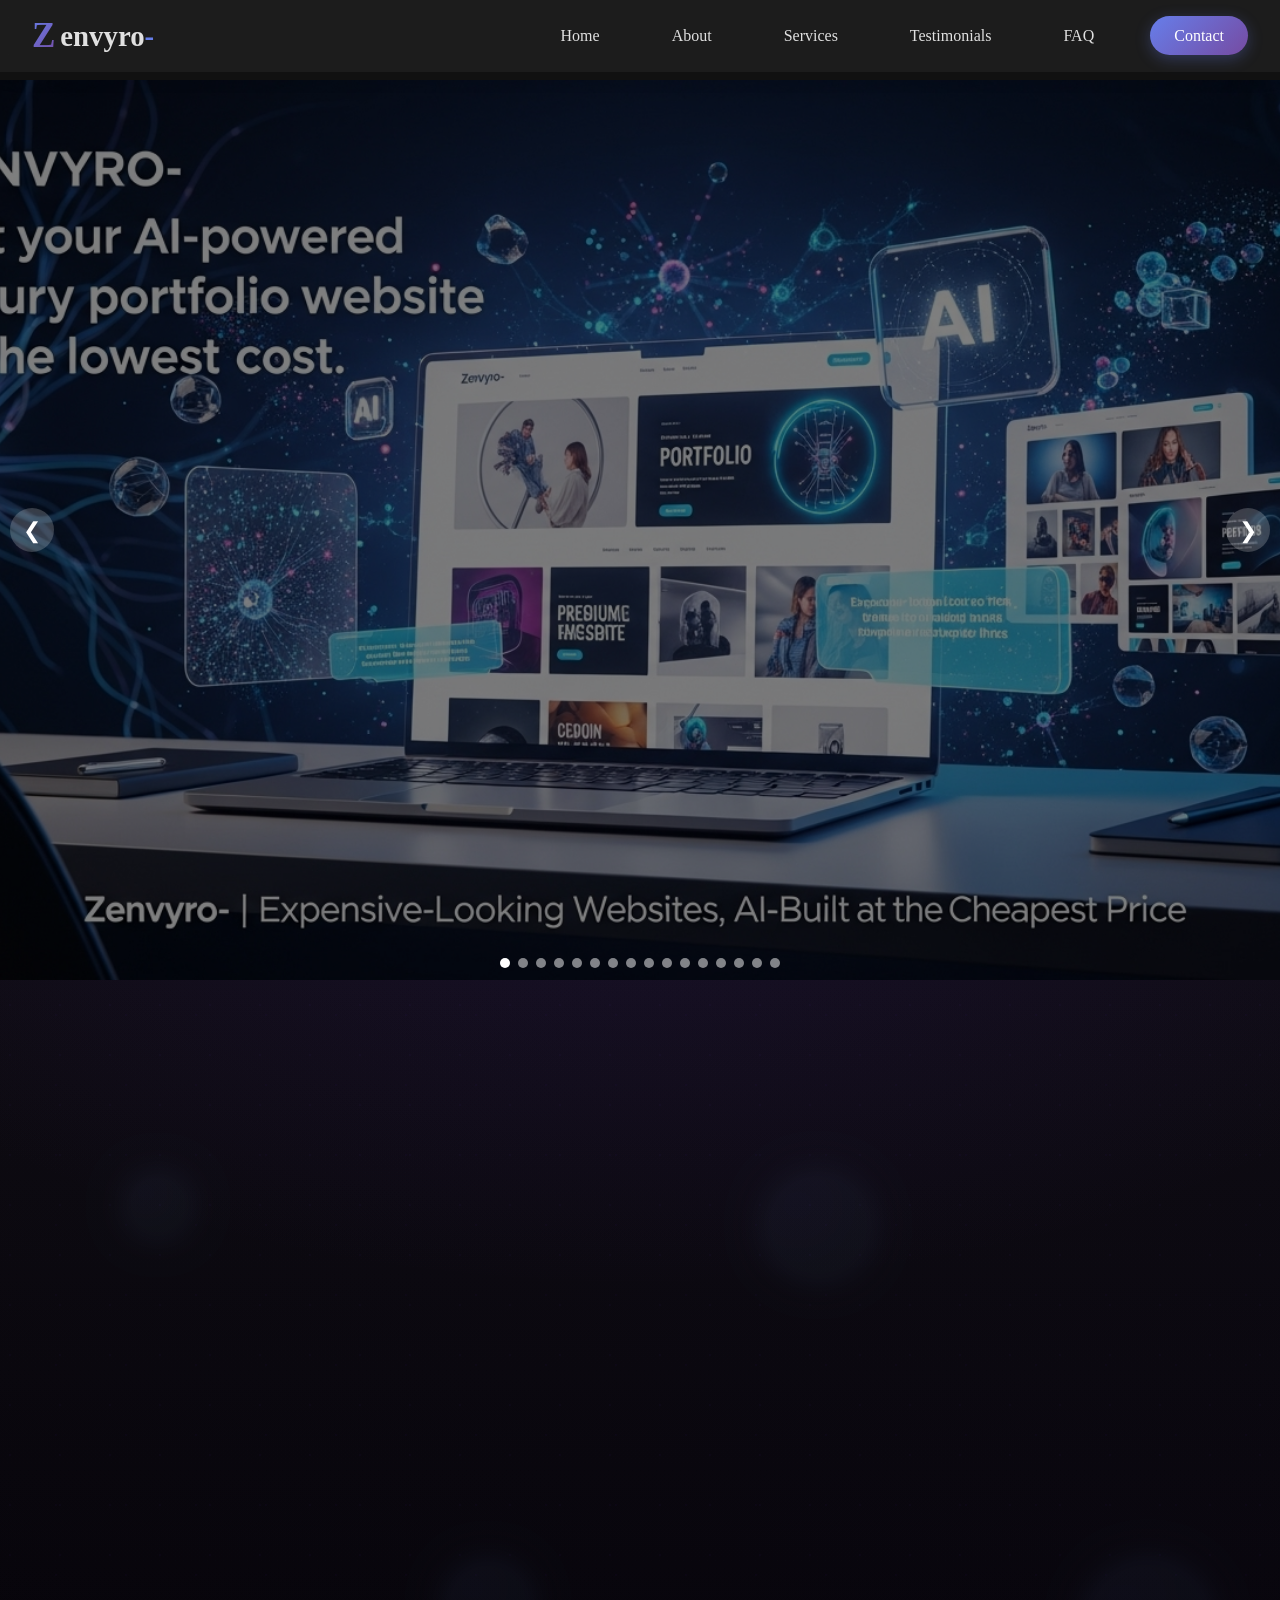
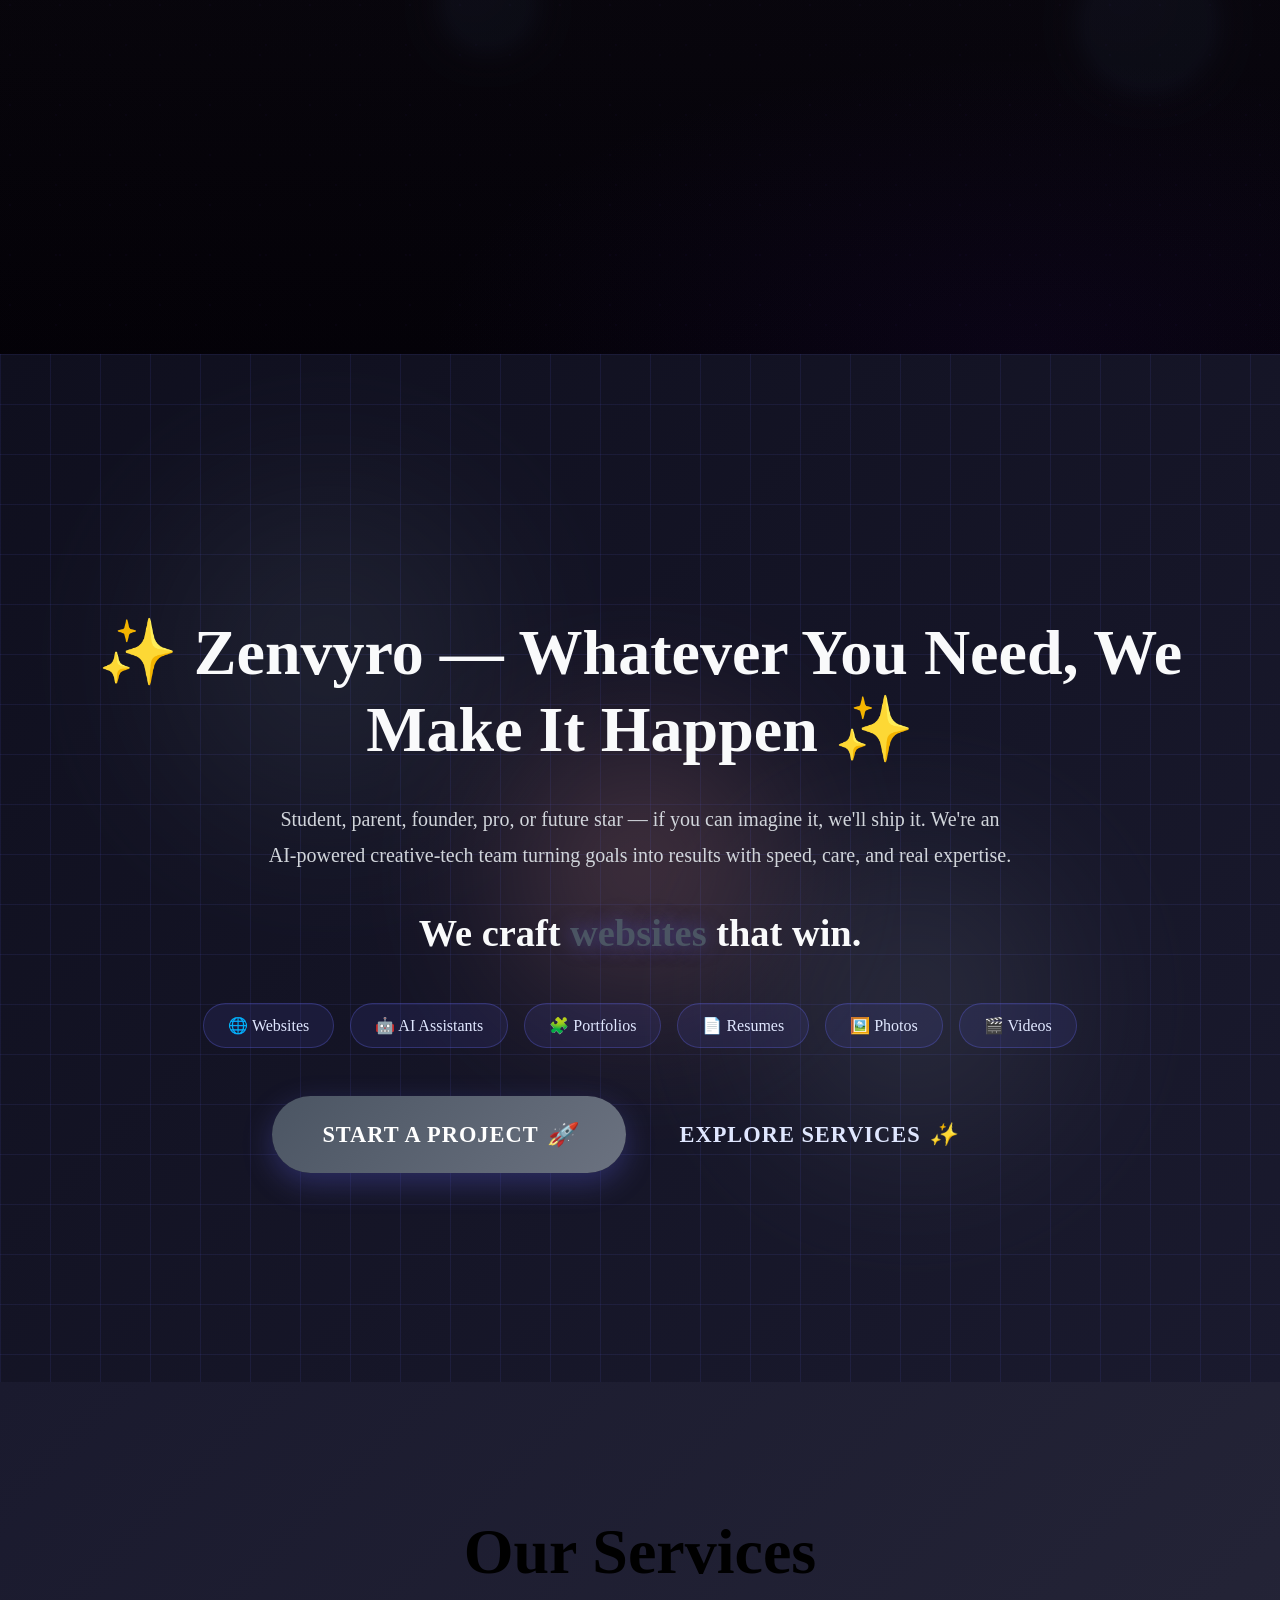
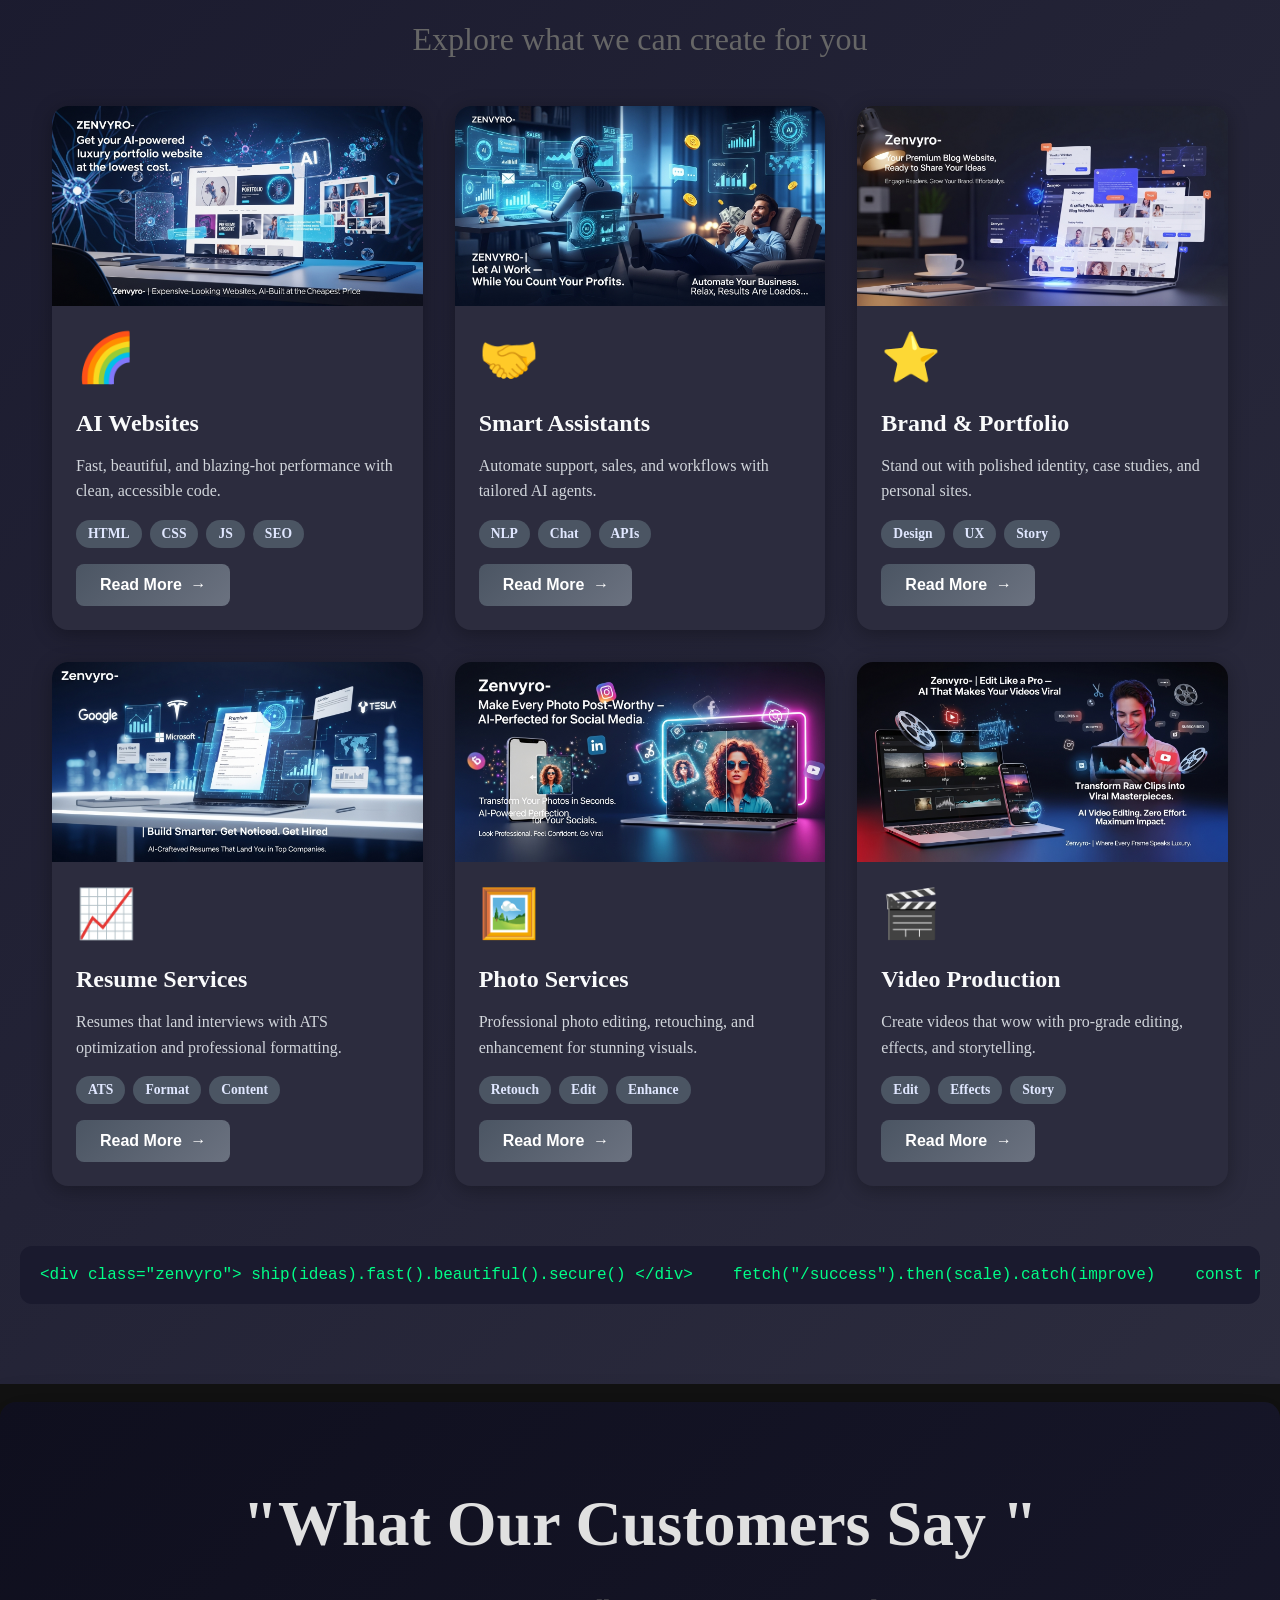
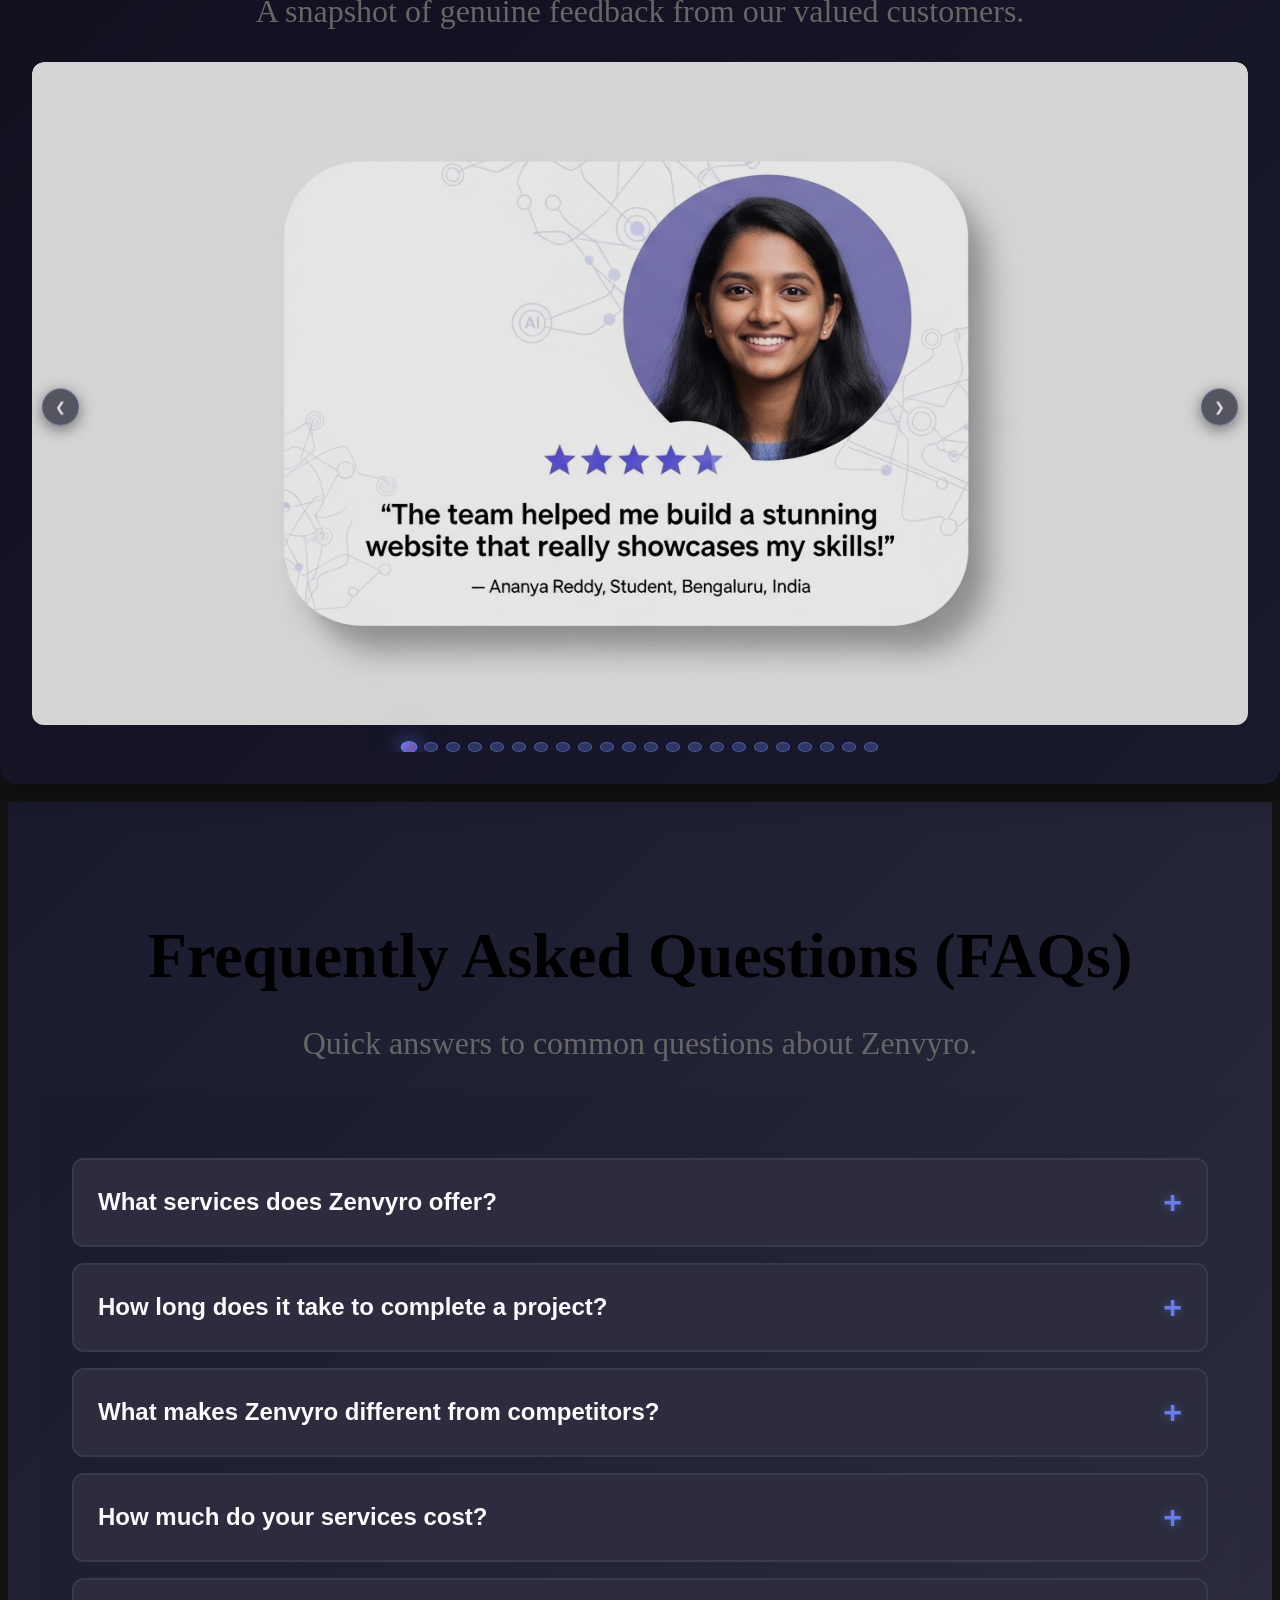
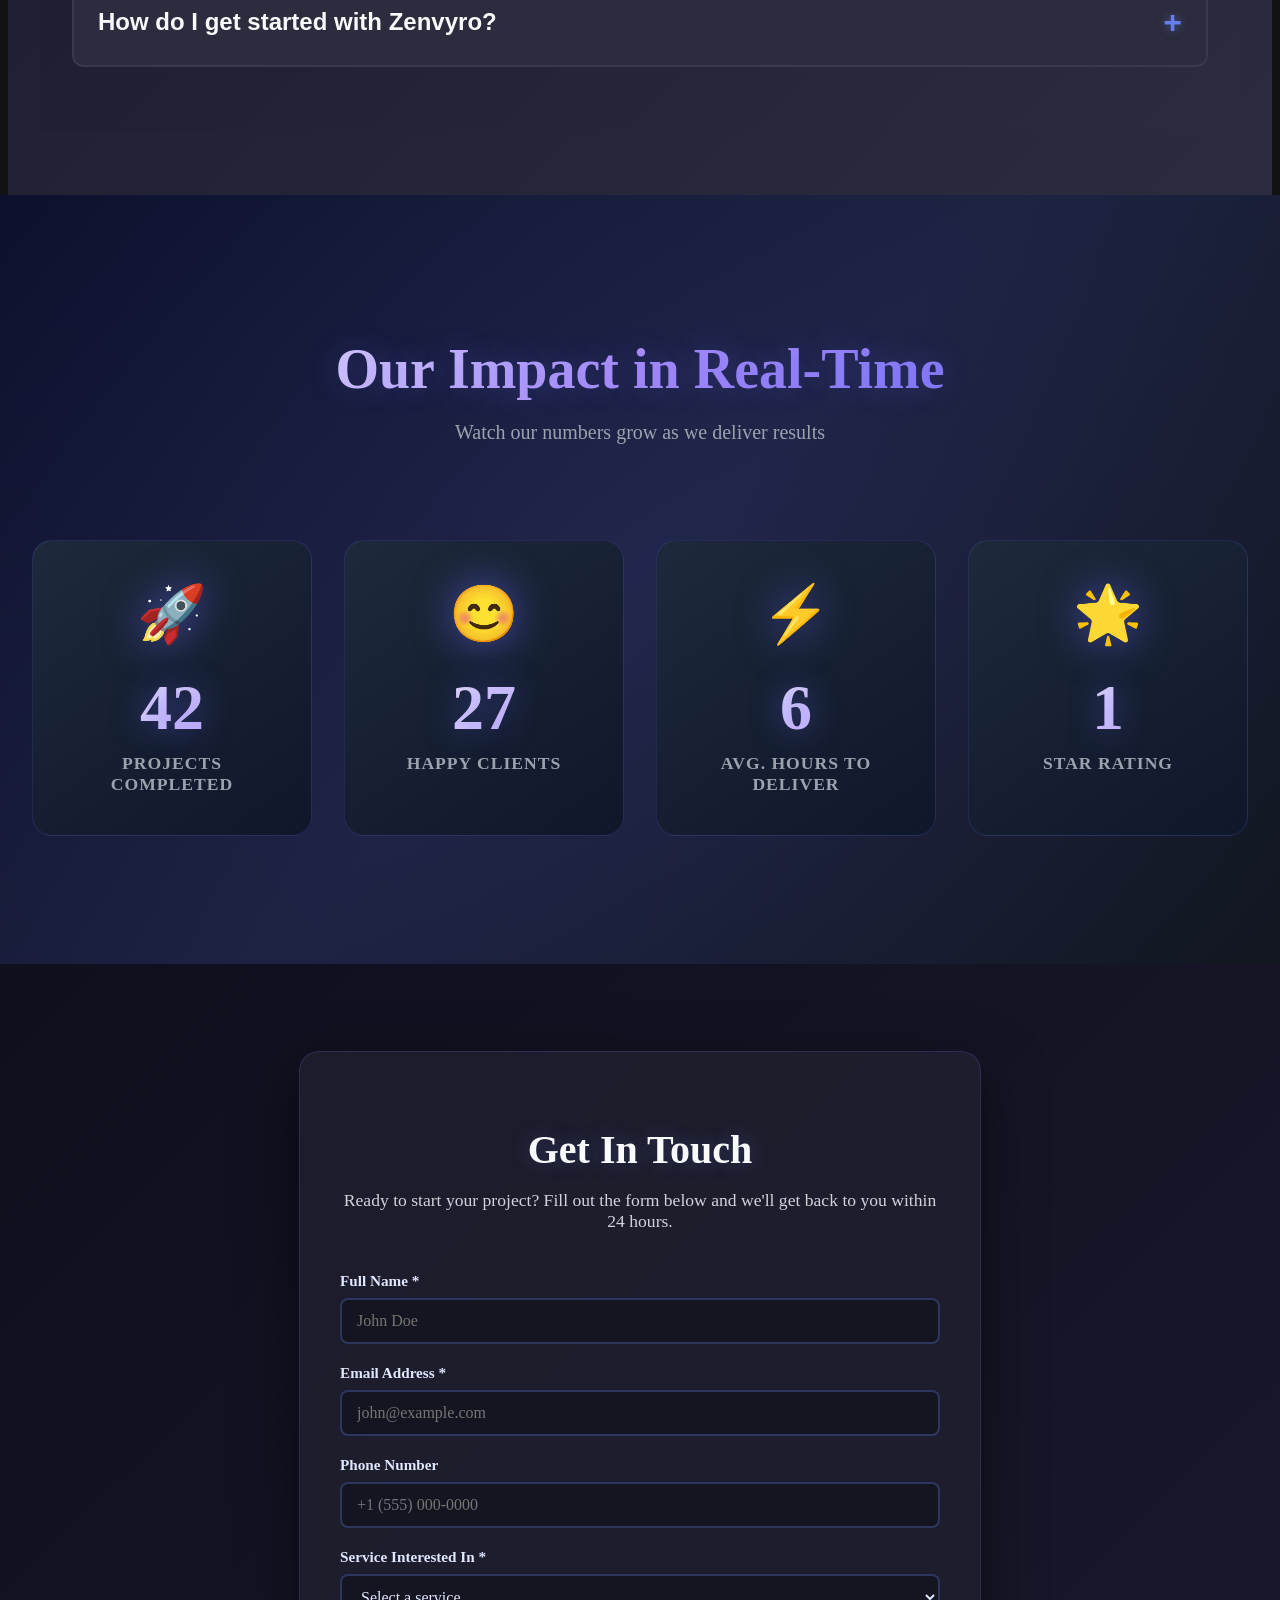
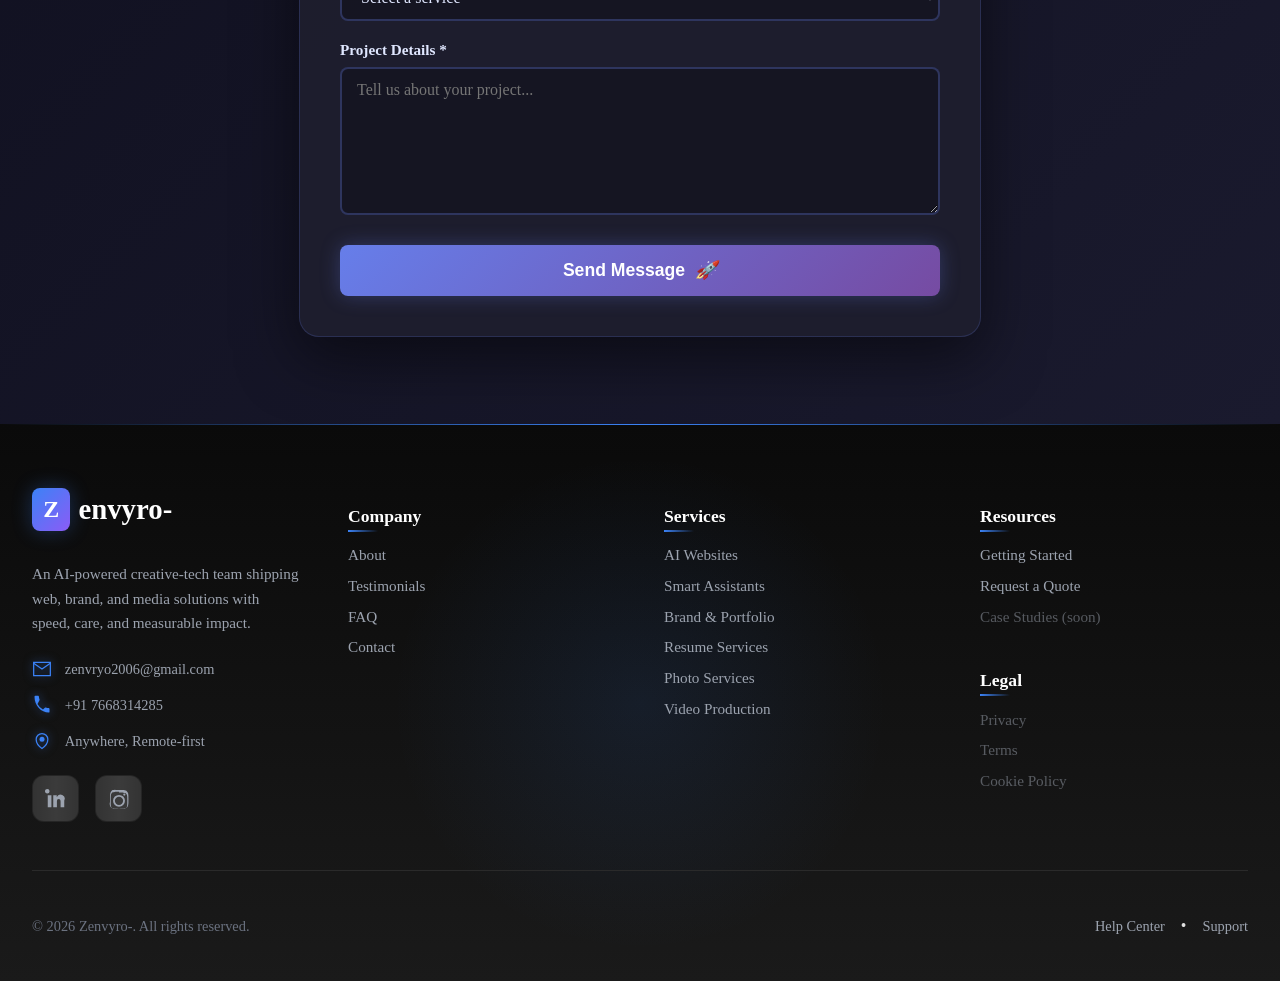
<file: index.html>
<!DOCTYPE html>
<html lang="en">
<head>
    <meta charset="UTF-8">
    <meta name="viewport" content="width=device-width, initial-scale=1.0">
    <title>Zenvyro-</title>
    <link rel="stylesheet" href="styles.css">
    <script src="script.js" defer></script>
</head>
<body>







<!-- Header / Navigation -->
<header class="main-header" id="main-header">
    <nav class="navbar" role="navigation" aria-label="Main navigation">
        <div class="nav-container">
            <!-- Logo -->
            <a href="#home" class="nav-logo" aria-label="Zenvyro home">
                <span class="logo-mark">Z</span>
                <span class="logo-text">envyro<span class="logo-dash">-</span></span>
            </a>

            <!-- Desktop Navigation -->
            <ul class="nav-menu" id="nav-menu" role="menubar">
                <li role="none"><a href="#home" class="nav-link" role="menuitem">Home</a></li>
                <li role="none"><a href="#about" class="nav-link" role="menuitem">About</a></li>
                <li role="none"><a href="#services" class="nav-link" role="menuitem">Services</a></li>
                <li role="none"><a href="#customer-feedback" class="nav-link" role="menuitem">Testimonials</a></li>
                <li role="none"><a href="#faq" class="nav-link" role="menuitem">FAQ</a></li>
                <li role="none"><a href="#contact" class="nav-link nav-link-cta" role="menuitem">Contact</a></li>
            </ul>

            <!-- Hamburger Menu -->
            <div class="hamburger" id="hamburger" aria-label="Toggle navigation menu" role="button" tabindex="0">
                <span class="hamburger-line"></span>
                <span class="hamburger-line"></span>
                <span class="hamburger-line"></span>
            </div>
        </div>
    </nav>
</header>






























<section id="home"></section>
<div class="slider" role="region" aria-label="Image slider">
    <!-- Black overlay with opacity -->
    <div class="overlay"></div>
    <div class="slides">
        <img class="slider-image active" src="sliding img 1.jpg" alt="Slide 1">
    </div>
    <button class="nav prev" aria-label="Previous slide">&#10094;</button>
    <button class="nav next" aria-label="Next slide">&#10095;</button>
    <div class="dots" id="slider-dots"></div>
</div>
























    <section id="brand-showcase" class="hero" aria-labelledby="brand-title">
       
        <div class="brand-shell">
        <h1 id="brand-title" class="brand" aria-label="Zenvyro-">
        <span class="letter big" data-letter="Z">Z</span>
        <span class="letter" data-letter="e">e</span>
        <span class="letter" data-letter="n">n</span>
        <span class="letter" data-letter="v">v</span>
        <span class="letter" data-letter="y">y</span>
        <span class="letter" data-letter="r">r</span>
        <span class="letter" data-letter="o">o</span>
        <span class="letter big" data-letter="-">-</span>
        </h1>
        </div>
        <p class="tagline">An AI-Powered <br> Tech Company</p>

    </section>

  























    

    <!-- Zenvyro Intro / About -->
    <section id="about" class="about-section" aria-labelledby="about-title">
    
    <section id="zenvyro-intro" class="intro-wrapper" aria-labelledby="main-he/section>adline">
        <div class="animated-background" aria-hidden="true">
            <span class="glow-effect sphere-1"></span>
            <span class="glow-effect sphere-2"></span>
            <span class="glow-effect sphere-3"></span>
            <span class="background-grid"></span>
        </div>

        <div class="main-content">
            <h2 id="main-headline" class="headline-text">
                <span class="sparkle-icon" aria-hidden="true">✨</span>
                Zenvyro — Whatever You Need, We Make It Happen
                <span class="sparkle-icon" aria-hidden="true">✨</span>
            </h2>

            <p class="description-text">
                Student, parent, founder, pro, or future star — if you can imagine it, we'll ship it. We're an AI‑powered creative‑tech team turning goals into results with speed, care, and real expertise.
            </p>

            <p class="rotating-phrase" aria-live="polite">
                We craft
                <span class="dynamic-word" id="word-rotator">websites</span>
                that win.
            </p>

            <ul class="service-badges" role="list">
                <li class="badge-item" title="Websites">🌐 Websites</li>
                <li class="badge-item" title="AI Assistants">🤖 AI Assistants</li>
                <li class="badge-item" title="Portfolios">🧩 Portfolios</li>
                <li class="badge-item" title="Resumes">📄 Resumes</li>
                <li class="badge-item" title="Photos">🖼️ Photos</li>
                <li class="badge-item" title="Videos">🎬 Videos</li>
            </ul>

            <div class="action-butto</div>ns-new"></div>
                <a href="#contact" class="btn btn-primary-new">
                    <span>Start a Project</span>
                    <i aria-hidden="true">🚀</i>
                </a>
                <a href="#services" class="btn btn-ghost-new">
                    <span>Explore Services</span>
                    <i aria-hidden="true">✨</i>
                </a>
            </div>
        </div>
    </section>

       
    </section>



























    <!-- Services Section -->

    <section id="services" class="services-section" aria-labelledby="services-title">
       

    
    <section id="our-services" class="service-showcase" aria-labelledby="service-showcase-title">
        <div class="service-showcase-header" style="text-align: center; margin-bottom: 3rem;">
            <h2 id="service-showcase-title" style="font-size: 4em; margin-bottom: 1rem;">Our Services</h2>
            <p style="font-size: 2em; color: #666;">Explore what we can create for you</p>
        </div>

        <div class="service-grid-container" role="list" style="display: grid; grid-template-columns: repeat(auto-fit, minmax(350px, 1fr)); gap: 2rem; max-width: 1400px; margin: 0 auto; padding: 0 2rem;">
            <article class="service-card-item" role="listitem" aria-label="AI Websites" data-category="websites">
                <div class="service-card-image">
                    <img src="sliding img 1.jpg" alt="AI Websites">
                </div>
                <div class="service-card-body">
                    <div class="service-card-emoji">🌈</div>
                    <h3>AI Websites</h3>
                    <p>Fast, beautiful, and blazing‑hot performance with clean, accessible code.</p>
                    <div class="service-badge-wrapper">
                        <span class="service-badge">HTML</span>
                        <span class="service-badge">CSS</span>
                        <span class="service-badge">JS</span>
                        <span class="service-badge">SEO</span>
                    </div>
                    <button class="service-expand-btn" onclick="showServiceDetails('websites')">
                        <span>Read More</span>
                        <i aria-hidden="true">→</i>
                    </button>
                </div>
            </article>

            <article class="service-card-item" role="listitem" aria-label="Smart Assistants" data-category="assistants">
                <div class="service-card-image">
                    <img src="sliding img 8.jpg" alt="Smart Assistants">
                </div>
                <div class="service-card-body">
                    <div class="service-card-emoji">🤝</div>
                    <h3>Smart Assistants</h3>
                    <p>Automate support, sales, and workflows with tailored AI agents.</p>
                    <div class="service-badge-wrapper">
                        <span class="service-badge">NLP</span>
                        <span class="service-badge">Chat</span>
                        <span class="service-badge">APIs</span>
                    </div>
                    <button class="service-expand-btn" onclick="showServiceDetails('assistants')">
                        <span>Read More</span>
                        <i aria-hidden="true">→</i>
                    </button>
                </div>
            </article>

            <article class="service-card-item" role="listitem" aria-label="Brand & Portfolio" data-category="portfolio">
                <div class="service-card-image">
                    <img src="sliding img 16.jpg" alt="Brand & Portfolio">
                </div>
                <div class="service-card-body">
                    <div class="service-card-emoji">⭐</div>
                    <h3>Brand & Portfolio</h3>
                    <p>Stand out with polished identity, case studies, and personal sites.</p>
                    <div class="service-badge-wrapper">
                        <span class="service-badge">Design</span>
                        <span class="service-badge">UX</span>
                        <span class="service-badge">Story</span>
                    </div>
                    <button class="service-expand-btn" onclick="showServiceDetails('portfolio')">
                        <span>Read More</span>
                        <i aria-hidden="true">→</i>
                    </button>
                </div>
            </article>

            <article class="service-card-item" role="listitem" aria-label="Resume Services" data-category="resume">
                <div class="service-card-image">
                    <img src="sliding img 6.jpg" alt="Resume Services">
                </div>
                <div class="service-card-body">
                    <div class="service-card-emoji">📈</div>
                    <h3>Resume Services</h3>
                    <p>Resumes that land interviews with ATS optimization and professional formatting.</p>
                    <div class="service-badge-wrapper">
                        <span class="service-badge">ATS</span>
                        <span class="service-badge">Format</span>
                        <span class="service-badge">Content</span>
                    </div>
                    <button class="service-expand-btn" onclick="showServiceDetails('resume')">
                        <span>Read More</span>
                        <i aria-hidden="true">→</i>
                    </button>
                </div>
            </article>

            <article class="service-card-item" role="listitem" aria-label="Photo Services" data-category="photos">
                <div class="service-card-image">
                    <img src="sliding img 12.jpg" alt="Photo Services">
                </div>
                <div class="service-card-body">
                    <div class="service-card-emoji">🖼️</div>
                    <h3>Photo Services</h3>
                    <p>Professional photo editing, retouching, and enhancement for stunning visuals.</p>
                    <div class="service-badge-wrapper">
                        <span class="service-badge">Retouch</span>
                        <span class="service-badge">Edit</span>
                        <span class="service-badge">Enhance</span>
                    </div>
                    <button class="service-expand-btn" onclick="showServiceDetails('photos')">
                        <span>Read More</span>
                        <i aria-hidden="true">→</i>
                    </button>
                </div>
            </article>

            <article class="service-card-item" role="listitem" aria-label="Video Production" data-category="videos">
                <div class="service-card-image">
                    <img src="sliding img 14.jpg" alt="Video Production">
                </div>
                <div class="service-card-body">
                    <div class="service-card-emoji">🎬</div>
                    <h3>Video Production</h3>
                    <p>Create videos that wow with pro-grade editing, effects, and storytelling.</p>
                    <div class="service-badge-wrapper">
                        <span class="service-badge">Edit</span>
                        <span class="service-badge">Effects</span>
                        <span class="service-badge">Story</span>
                    </div>
                    <button class="service-expand-btn" onclick="showServiceDetails('videos')">
                        <span>Read More</span>
                        <i aria-hidden="true">→</i>
                    </button>
                </div>
            </article>
        </div>

        <div class="service-code-banner" aria-hidden="true">
            <div class="code-scroll-animation">
                <code>&lt;div class="zenvyro"&gt; ship(ideas).fast().beautiful().secure() &lt;/div&gt;</code>
                <code>fetch("/success").then(scale).catch(improve)</code>
                <code>const resume = craft({ impact: "measurable", style: "clean" })</code>
                <code>ai.assistant({ intent: "support", tone: "friendly" })</code>
            </div>
        </div>
    </section>

    <!-- Service Detail Modal -->
    <div id="serviceDetailModal" class="service-detail-overlay">
        <div class="service-detail-wrapper">
            <button class="service-detail-close-btn" onclick="hideServiceDetails()" aria-label="Close">&times;</button>
            <div class="service-detail-img-container">
                <img id="serviceDetailImage" src="sliding img 1.jpg" alt="">
            </div>
            <div class="service-detail-text">
                <div class="service-detail-emoji-box" id="serviceDetailEmoji">🌈</div>
                <h2 id="serviceDetailHeading">Service Title</h2>
                <div id="serviceDetailInfo" class="service-detail-description"></div>
                <div class="service-detail-badges" id="serviceDetailBadges"></div>
                <a href="#contact" class="btn btn-primary service-detail-action">
                    <span>Get Started</span>
                    <i aria-hidden="true">🚀</i>
                </a>
            </div>
        </div>
    </div>

  
    </section>






















    
    <section id="customer-feedback" class="customer-feedback" aria-labelledby="feedback-title">
        <div style="text-align: center; margin-bottom: 2rem;">
            <h2 id="feedback-title" style="font-size: 4em; margin-bottom: 1rem;">"What Our Customers Say "</h2>
            <p style="font-size: 2em; color: #666;">A snapshot of genuine feedback from our valued customers.</p>
        </div></div>

        <div class="feedback-slider" role="region" aria-label="Customer feedback slider" tabindex="0">
            <div class="feedback-track">
                <img class="feedback-slide" src="Image_fx 1.jpg" alt="Customer Feedback 1">
                <img class="feedback-slide" src="Image_fx 2.jpg" alt="Customer Feedback 2">
                <img class="feedback-slide" src="Image_fx 3.jpg" alt="Customer Feedback 3">
                <img class="feedback-slide" src="Image_fx 4.jpg" alt="Customer Feedback 4">
                <img class="feedback-slide" src="Image_fx 5.jpg" alt="Customer Feedback 5">
                <img class="feedback-slide" src="Image_fx 6.jpg" alt="Customer Feedback 6">
                <img class="feedback-slide" src="Image_fx 7.jpg" alt="Customer Feedback 7">
                <img class="feedback-slide" src="Image_fx 8.jpg" alt="Customer Feedback 8">
                <img class="feedback-slide" src="Image_fx 9.jpg" alt="Customer Feedback 9">
                <img class="feedback-slide" src="Image_fx 10.jpg" alt="Customer Feedback 10">
                <img class="feedback-slide" src="Image_fx 11.jpg" alt="Customer Feedback 11">
                <img class="feedback-slide" src="Image_fx 12.jpg" alt="Customer Feedback 12">
                <img class="feedback-slide" src="Image_fx 13.jpg" alt="Customer Feedback 13">
                <img class="feedback-slide" src="Image_fx 14.jpg" alt="Customer Feedback 14">
                <img class="feedback-slide" src="Image_fx 15.jpg" alt="Customer Feedback 15">
                <img class="feedback-slide" src="Image_fx 16.jpg" alt="Customer Feedback 16">
                <img class="feedback-slide" src="Image_fx 17.jpg" alt="Customer Feedback 17">
                <img class="feedback-slide" src="Image_fx 18.jpg" alt="Customer Feedback 18">
                <img class="feedback-slide" src="Image_fx 19.jpg" alt="Customer Feedback 19">
                <img class="feedback-slide" src="Image_fx 20.jpg" alt="Customer Feedback 20">
                <img class="feedback-slide" src="Image_fx 21.jpg" alt="Customer Feedback 21">
                <img class="feedback-slide" src="Image_fx 22.jpg" alt="Customer Feedback 22">
            </div>

            <button class="feedback-nav feedback-prev" aria-label="Previous feedback">&#10094;</button>
            <button class="feedback-nav feedback-next" aria-label="Next feedback">&#10095;</button>

            <div class="feedback-dots" aria-label="Feedback slide navigation"></div>
        </div>
    </section>

















    <section id="faq" class="faq-section" aria-labelledby="faq-title">
        <div class="faq-header" style="text-align: center;">
        <h2 id="faq-title" style="font-size: 4em; margin-bottom: 1rem;">Frequently Asked Questions (FAQs)</h2>
        <p style="font-size: 2em; color: #666;">Quick answers to common questions about Zenvyro.</p>
    </div>

    <section id="faq" class="faq-section" aria-labelledby="faq-title">
        <div class="faq-container">
            <div class="faq-item">
                <button class="faq-question" aria-expanded="false">
                    <span>What services does Zenvyro offer?</span>
                    <span class="faq-icon">+</span>
                </button>
                <div class="faq-answer">
                    <p>Zenvyro offers a wide range of AI-powered services including website development, smart AI assistants, brand & portfolio creation, resume services, photo editing, and video production. We tailor each service to meet your specific needs.</p>
                </div>
            </div>

            <div class="faq-item">
                <button class="faq-question" aria-expanded="false">
                    <span>How long does it take to complete a project?</span>
                    <span class="faq-icon">+</span>
                </button>
                <div class="faq-answer">
                    <p>We move fast. Most projects (like resumes, portfolios, or basic websites) are delivered within 2–5 days, depending on complexity. Larger custom work may take a bit longer, but we’ll always give you a clear timeline upfront.</p>
                </div>
            </div>

            <div class="faq-item">
                <button class="faq-question" aria-expanded="false">
                    <span>What makes Zenvyro different from competitors?</span>
                    <span class="faq-icon">+</span>
                </button>
                <div class="faq-answer">
                    <p>We combine AI technology with human creativity to deliver fast, high-quality results. Our team focuses on personalized solutions, clean code, and exceptional customer support throughout every project.</p>
                </div>
            </div>

            <div class="faq-item">
                <button class="faq-question" aria-expanded="false">
                    <span>How much do your services cost?</span>
                    <span class="faq-icon">+</span>
                </button>
                <div class="faq-answer">
                    <p>Pricing depends on the project, but we keep it flexible and transparent. Whether you're on a student budget or running a company, we offer solutions that fit. Just reach out — we’ll guide you to the best option.</p>
                </div>
            </div>

            <div class="faq-item">
                <button class="faq-question" aria-expanded="false">
                    <span>How do I get started with Zenvyro?</span>
                    <span class="faq-icon">+</span>
                </button>
                <div class="faq-answer">
                    <p>Simply click the "Get Started" button, fill out our contact form, or reach out directly. We'll schedule a free consultation to discuss your needs, provide a quote, and create a custom plan for your project.</p>
                </div>
            </div>
        </div>
        </section>
        </section>


























        <section id="realtime-metrics" class="realtime-metrics-section" aria-labelledby="metrics-heading">
            <div class="metrics-wrapper">
            <h2 id="metrics-heading">Our Impact in Real-Time</h2>
            <p class="metrics-description">Watch our numbers grow as we deliver results</p>
            
            <div class="metrics-layout">
            <div class="metric-box">
            <div class="metric-emoji">🚀</div>
            <div class="metric-value" data-target="150">0</div>
            <div class="metric-text">Projects Completed</div>
            <div class="metric-highlight"></div>
            </div>
            
            <div class="metric-box">
            <div class="metric-emoji">😊</div>
            <div class="metric-value" data-target="98">0</div>
            <div class="metric-text">Happy Clients</div>
            <div class="metric-highlight"></div>
            </div>
            
            <div class="metric-box">
            <div class="metric-emoji">⚡</div>
            <div class="metric-value" data-target="24">0</div>
            <div class="metric-text">Avg. Hours to Deliver</div>
            <div class="metric-highlight"></div>
            </div>
            
            <div class="metric-box">
            <div class="metric-emoji">🌟</div>
            <div class="metric-value" data-target="5">0</div>
            <div class="metric-text">Star Rating</div>
            <div class="metric-highlight"></div>
            </div>
            </div>
            </div>
        </section>

       






















        

         <!-- Contact Form Section -->
        <!-- Using HTML, CSS, and JavaScript with Web3Forms API (free email service) -->
        <section id="contact" class="contact-section" aria-labelledby="contact-title">
            <div class="contact-container">
            <div class="contact-header">
                <h2 id="contact-title">Get In Touch</h2>
                <p>Ready to start your project? Fill out the form below and we'll get back to you within 24 hours.</p>
            </div>

            <form id="contactForm" class="contact-form" action="https://api.web3forms.com/submit" method="POST">
                <!-- Web3Forms Access Key - Replace with your own from https://web3forms.com -->
                <input type="hidden" name="access_key" value="bb076408-7073-47fc-a0c8-da5915efc28a">
                <input type="hidden" name="subject" value="New Contact Form Submission from Zenvyro">
                <input type="hidden" name="redirect" value="https://web3forms.com/success">

                <div class="form-group">
                <label for="name">Full Name *</label>
                <input type="text" id="name" name="name" required placeholder="John Doe">
                </div>

                <div class="form-group">
                <label for="email">Email Address *</label>
                <input type="email" id="email" name="email" required placeholder="john@example.com">
                </div>

                <div class="form-group">
                <label for="phone">Phone Number</label>
                <input type="tel" id="phone" name="phone" placeholder="+1 (555) 000-0000">
                </div>

                <div class="form-group">
                <label for="service">Service Interested In *</label>
                <select id="service" name="service" required>
                    <option value="">Select a service</option>
                    <option value="AI Websites">AI Websites</option>
                    <option value="Smart Assistants">Smart Assistants</option>
                    <option value="Brand & Portfolio">Brand & Portfolio</option>
                    <option value="Resume Services">Resume Services</option>
                    <option value="Photo Services">Photo Services</option>
                    <option value="Video Production">Video Production</option>
                    <option value="Other">Other</option>
                </select>
                </div>

                <div class="form-group">
                <label for="message">Project Details *</label>
                <textarea id="message" name="message" rows="5" required placeholder="Tell us about your project..."></textarea>
                </div>

                <button type="submit" class="submit-btn">
                <span>Send Message</span>
                <i aria-hidden="true">🚀</i>
                </button>

                <div id="formStatus" class="form-status"></div>
            </form>
            </div>
        </section>





















        
        

        <!-- ========= Footer ========= -->
        <footer class="main-footer" id="main-footer" aria-label="Site footer">
            <div class="footer-container">
                <!-- Brand / About -->
                <section class="footer-section footer-brand" aria-label="About company">
                    <a href="#home" class="footer-brand-logo" aria-label="Go to home">
                        <span class="footer-brand-logo-mark" aria-hidden="true">Z</span>
                        <span class="footer-brand-logo-text">envyro-</span>
                    </a>
                    <p class="footer-brand-desc">
                        An AI‑powered creative‑tech team shipping web, brand, and media solutions with speed, care, and measurable impact.
                    </p>

                    <ul class="footer-contact-list" role="list">
                        <li class="footer-contact-item">
                            <svg viewBox="0 0 24 24" aria-hidden="true" class="footer-contact-icon"><path d="M2 4h20v16H2z" fill="none" stroke="currentColor" stroke-width="1.5"/><path d="M2 5l10 7 10-7" fill="none" stroke="currentColor" stroke-width="1.5"/></svg>
                            <a href="mailto:hello@zenvyro.example">zenvryo2006@gmail.com</a>
                        </li>
                        <li class="footer-contact-item">
                            <svg viewBox="0 0 24 24" aria-hidden="true" class="footer-contact-icon"><path d="M6.6 10.8a15 15 0 006.6 6.6l2.2-2.2a1 1 0 011.1-.24c1.2.48 2.6.74 3.5.74a1 1 0 011 1V20a1 1 0 01-1 1C11.3 21 3 12.7 3 2a1 1 0 011-1h3.3a1 1 0 011 1c0 .9.26 2.3.74 3.5a1 1 0 01-.24 1.1L6.6 10.8z" fill="currentColor"/></svg>
                            <a href="tel:+10000000000">+91 7668314285</a>
                        </li>
                        <li class="footer-contact-item">
                            <svg viewBox="0 0 24 24" aria-hidden="true" class="footer-contact-icon"><path d="M12 21s7-4.6 7-11a7 7 0 10-14 0c0 6.4 7 11 7 11z" fill="none" stroke="currentColor" stroke-width="1.5"/><circle cx="12" cy="10" r="3" fill="currentColor"/></svg>
                            Anywhere, Remote‑first
                        </li>
                    </ul>

                    <div class="footer-social-links" aria-label="Social links">
                        <!-- <a href="#" class="footer-social-link" aria-label="Follow on X">
                            <svg viewBox="0 0 24 24" aria-hidden="true"><path fill="currentColor" d="M18.9 3H22l-7 8.1L23.5 21H17l-5-6.2L6 21H1.9l7.5-8.7L2 3h6l4.4 5.6L18.9 3zM6.9 4.7H4.6l12.5 15.9h2.3L6.9 4.7z"/></svg>
                        </a> -->
                        <a href="https://www.linkedin.com/in/viresh-kumar-602a49298/" class="footer-social-link" target="_blank" aria-label="Follow on LinkedIn">
                            <svg viewBox="0 0 24 24" aria-hidden="true"><path fill="currentColor" d="M4.98 3.5A2.5 2.5 0 102.5 6a2.5 2.5 0 002.48-2.5zM3 8h4v13H3zM9 8h3.8v1.8h.1A4.2 4.2 0 0121 13.6V21h-4v-6.3c0-1.5-.6-2.6-2-2.6s-2 .9-2 2.7V21H9z"/></svg>
                        </a>
                        <a href="https://www.instagram.com/technicalvkumar7/" class="footer-social-link" target="_blank" aria-label="Follow on Instagram">
                            <svg viewBox="0 0 24 24" aria-hidden="true"><path fill="currentColor" d="M12 2.2c3.2 0 3.6 0 4.8.1 1.2.1 1.9.3 2.4.5.6.2 1 .5 1.5 1s.8.9 1 1.5c.2.5.4 1.2.5 2.4.1 1.2.1 1.6.1 4.8s0 3.6-.1 4.8c-.1 1.2-.3 1.9-.5 2.4-.2.6-.5 1-1 1.5s-.9.8-1.5 1c-.5.2-1.2.4-2.4.5-1.2.1-1.6.1-4.8.1s-3.6 0-4.8-.1c-1.2-.1-1.9-.3-2.4-.5a4 4 0 01-1.5-1 4 4 0 01-1-1.5c-.2-.5-.4-1.2-.5-2.4C2.2 15.6 2.2 15.2 2.2 12s0-3.6.1-4.8c.1-1.2.3-1.9.5-2.4.2-.6.5-1 1-1.5s.9-.8 1.5-1c.5-.2 1.2-.4 2.4-.5C8.4 2.2 8.8 2.2 12 2.2zm0 2c-3.1 0-3.5 0-4.7.1-1 .1-1.6.2-2 .4-.5.2-.8.4-1.1.7-.3.3-.5.6-.7 1.1-.2.4-.3 1-.4 2C3 10.5 3 10.9 3 14s0 3.5.1 4.7c.1 1 .2 1.6.4 2 .2.5.4.8.7 1.1.3.3.6.5 1.1.7.4.2 1 .3 2 .4 1.2.1 1.6.1 4.7.1s3.5 0 4.7-.1c1-.1 1.6-.2 2-.4.5-.2.8-.4 1.1-.7.3-.3.5-.6.7-1.1.2-.4.3-1 .4-2 .1-1.2.1-1.6.1-4.7s0-3.5-.1-4.7c-.1-1-.2-1.6-.4-2-.2-.5-.4-.8-.7-1.1-.3-.3-.6-.5-1.1-.7-.4-.2-1-.3-2-.4-1.2-.1-1.6-.1-4.7-.1zm0 3.3a6.5 6.5 0 110 13 6.5 6.5 0 010-13zm0 2a4.5 4.5 0 100 9 4.5 4.5 0 000-9zM17.8 6a1.2 1.2 0 110 2.4 1.2 1.2 0 010-2.4z"/></svg>
                        </a>
                        <!-- <a href="#" class="footer-social-link" aria-label="Subscribe on YouTube">
                            <svg viewBox="0 0 24 24" aria-hidden="true"><path fill="currentColor" d="M23 12s0-3.3-.4-4.9c-.2-.8-.8-1.5-1.6-1.7C19 4.8 12 4.8 12 4.8s-7 0-9 .6c-.8.2-1.4.9-1.6 1.7C1 8.7 1 12 1 12s0 3.3.4 4.9c.2.8.8 1.5 1.6 1.7 2 .6 9 .6 9 .6s7 0 9-.6c.8-.2 1.4-.9 1.6-1.7.4-1.6.4-4.9.4-4.9zM10 15.6V8.4l6.2 3.6L10 15.6z"/></svg>
                        </a> -->
                    </div>
                </section>

                <!-- Company Links -->
                <section class="footer-section footer-links-section" aria-label="Company links">
                    <h3 class="footer-section-title">Company</h3>
                    <ul class="footer-nav-list" role="list">
                        <li class="footer-nav-item"><a href="#about">About</a></li>
                        <li class="footer-nav-item"><a href="#customer-feedback">Testimonials</a></li>
                        <li class="footer-nav-item"><a href="#faq">FAQ</a></li>
                        <li class="footer-nav-item"><a href="#contact">Contact</a></li>
                    </ul>
                </section>

                <!-- Services -->
                <section class="footer-section footer-services-section" aria-label="Services">
                    <h3 class="footer-section-title">Services</h3>
                    <ul class="footer-nav-list" role="list">
                        <li class="footer-nav-item"><a href="#about">AI Websites</a></li>
                        <li class="footer-nav-item"><a href="#about">Smart Assistants</a></li>
                        <li class="footer-nav-item"><a href="#about">Brand & Portfolio</a></li>
                        <li class="footer-nav-item"><a href="#about">Resume Services</a></li>
                        <li class="footer-nav-item"><a href="#about">Photo Services</a></li>
                        <li class="footer-nav-item"><a href="#about">Video Production</a></li>
                    </ul>
                </section>

                <!-- Resources / Legal -->
                <section class="footer-section footer-resources-section" aria-label="Resources and legal">
                    <h3 class="footer-section-title">Resources</h3>
                    <ul class="footer-nav-list" role="list">
                        <li class="footer-nav-item"><a href="#home">Getting Started</a></li>
                        <li class="footer-nav-item"><a href="#contact">Request a Quote</a></li>
                        <li class="footer-nav-item"><a href="#" aria-disabled="true">Case Studies (soon)</a></li>
                    </ul>
                    <h3 class="footer-section-title footer-section-title-spaced">Legal</h3>
                    <ul class="footer-nav-list" role="list">
                        <li class="footer-nav-item"><a href="#" aria-disabled="true">Privacy</a></li>
                        <li class="footer-nav-item"><a href="#" aria-disabled="true">Terms</a></li>
                        <li class="footer-nav-item"><a href="#" aria-disabled="true">Cookie Policy</a></li>
                    </ul>
                </section>

                <!-- Newsletter -->
                <!-- <section class="footer-section footer-newsletter" aria-label="Newsletter signup">
                    <h3 class="footer-section-title">Stay in the loop</h3>
                    <p class="footer-newsletter-desc">Product updates, tips, and occasional perks. No spam.</p>
                    <form id="footer-newsletter-form" class="footer-newsletter-form" novalidate>
                        <label class="sr-only" for="footer-newsletter-email">Email</label>
                        <input id="footer-newsletter-email" name="email" type="email" inputmode="email" autocomplete="email" placeholder="you@example.com" required class="footer-newsletter-input">
                        <button type="submit" class="footer-newsletter-btn" aria-label="Subscribe to newsletter">Subscribe</button>
                        <input type="text" name="company" class="footer-honeypot" tabindex="-1" autocomplete="off" aria-hidden="true">
                        <p class="footer-newsletter-msg" id="footer-newsletter-msg" role="status" aria-live="polite"></p>
                    </form>
                </section> -->
            </div>

            <div class="footer-bottom-bar">
                <p class="footer-copyright">© <span id="footer-copyright-year"></span> Zenvyro-. All rights reserved.</p>
                <div class="footer-bottom-links">
                    <a href="#faq">Help Center</a>
                    <span aria-hidden="true">•</span>
                    <a href="#contact">Support</a>
                </div>
            </div>

            <button class="back-to-top-btn" id="back-to-top-btn" aria-label="Back to top">
                <svg viewBox="0 0 24 24" aria-hidden="true"><path d="M12 19V6M5.5 12.5L12 6l6.5 6.5" fill="none" stroke="currentColor" stroke-width="2" stroke-linecap="round" stroke-linejoin="round"/></svg>
            </button>
        </footer>

           
           


</body>
</html>
</file>
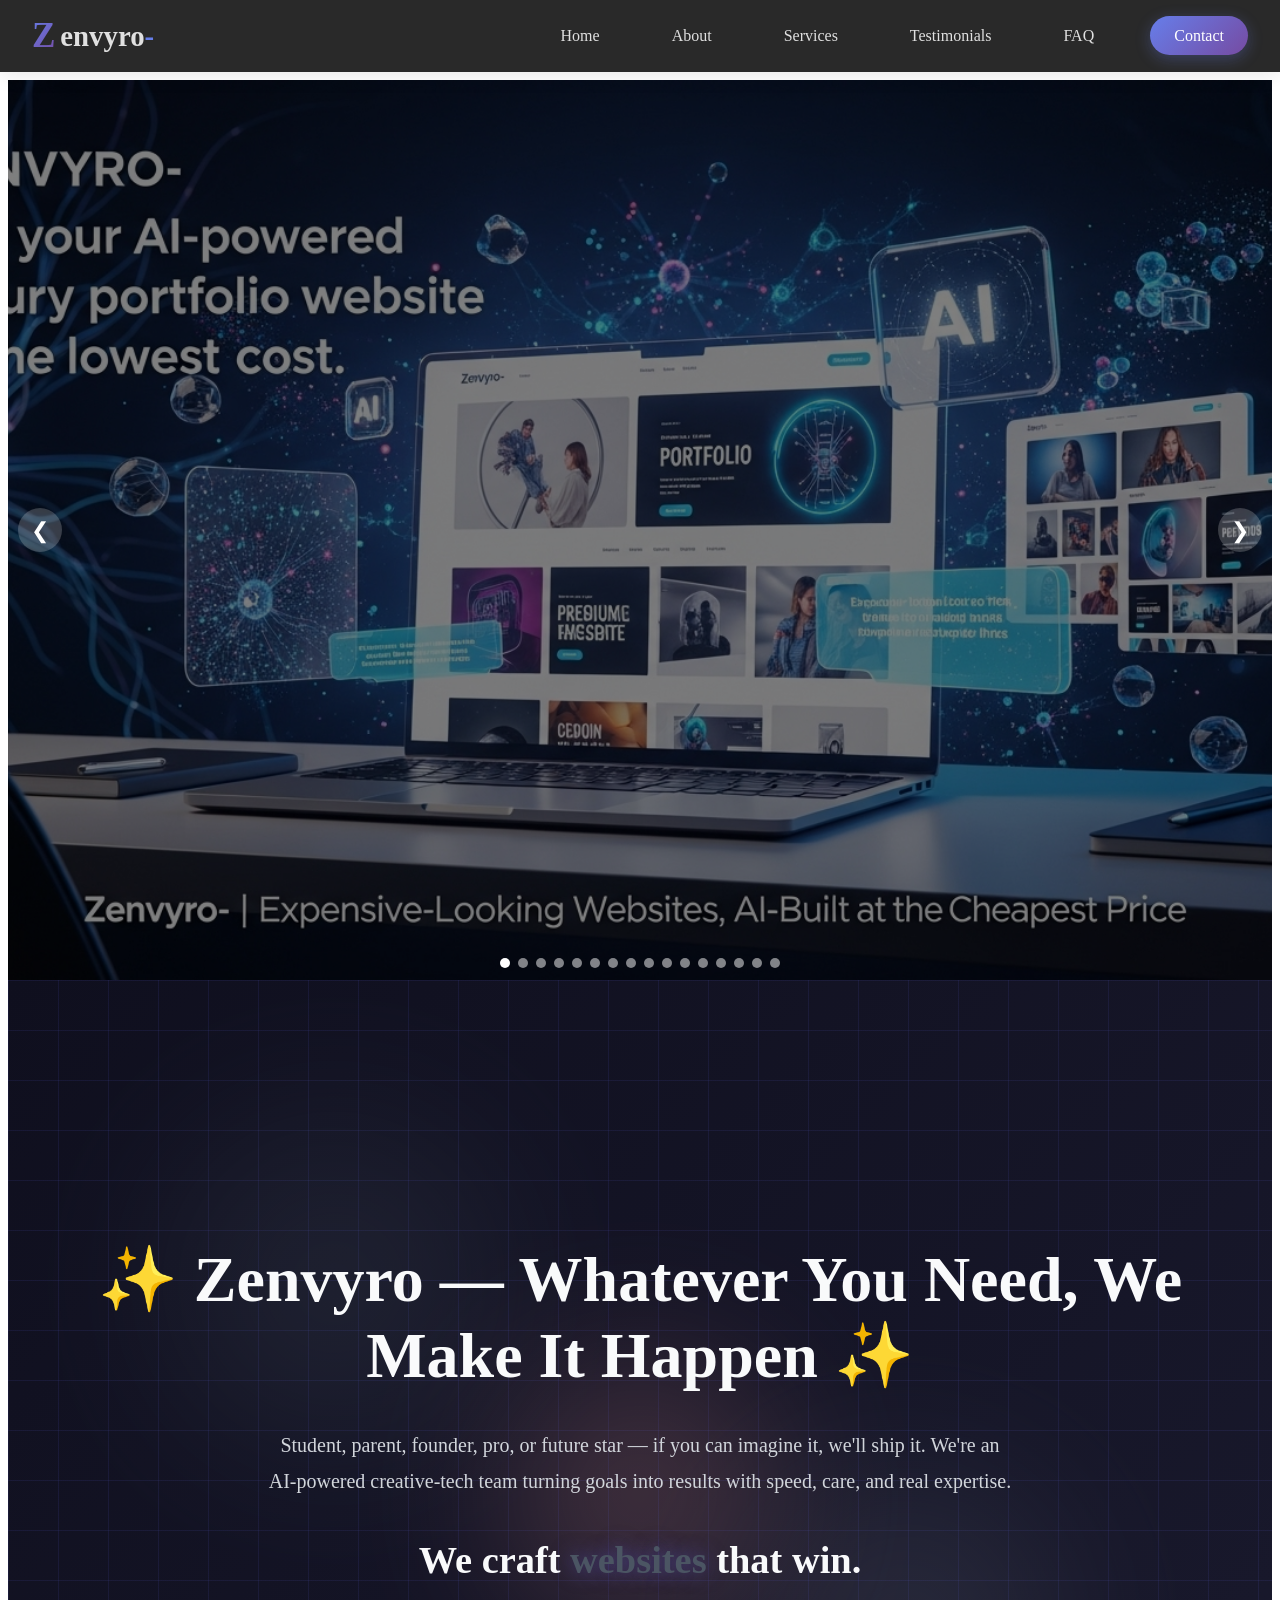
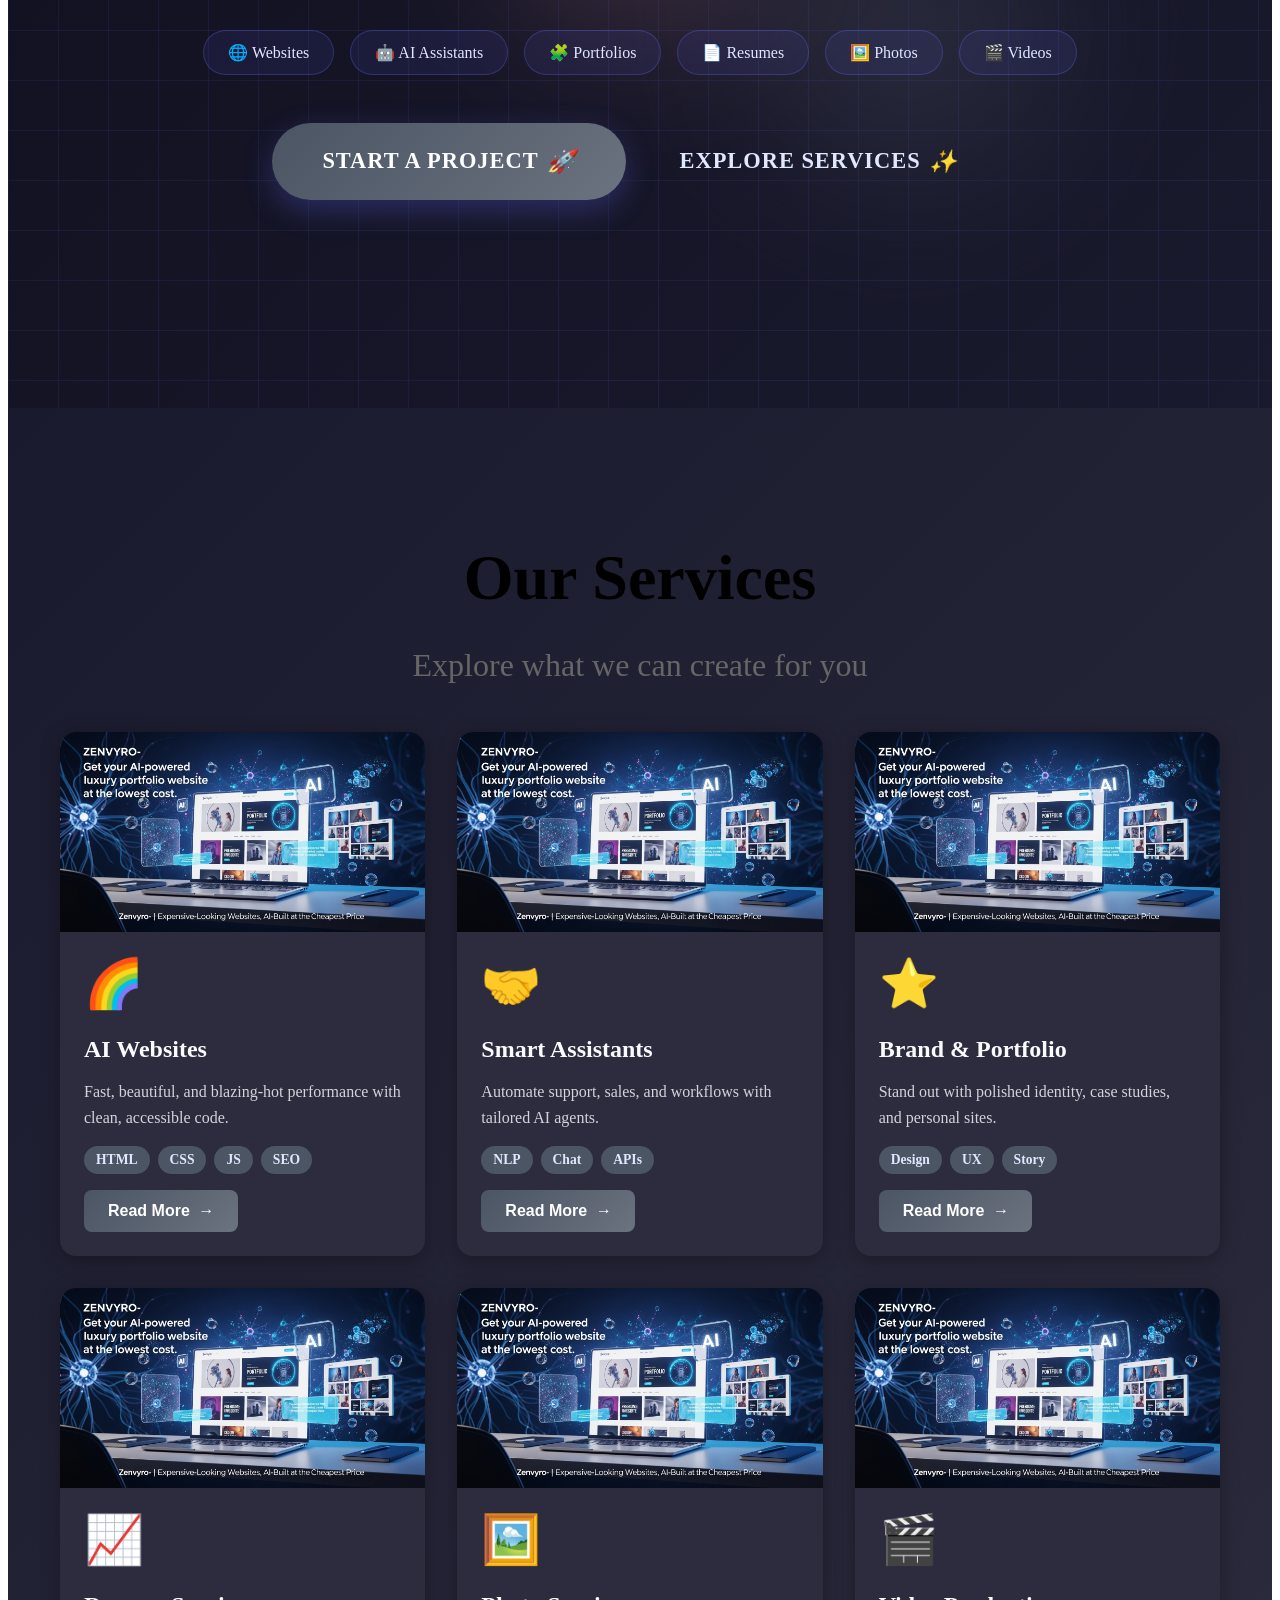
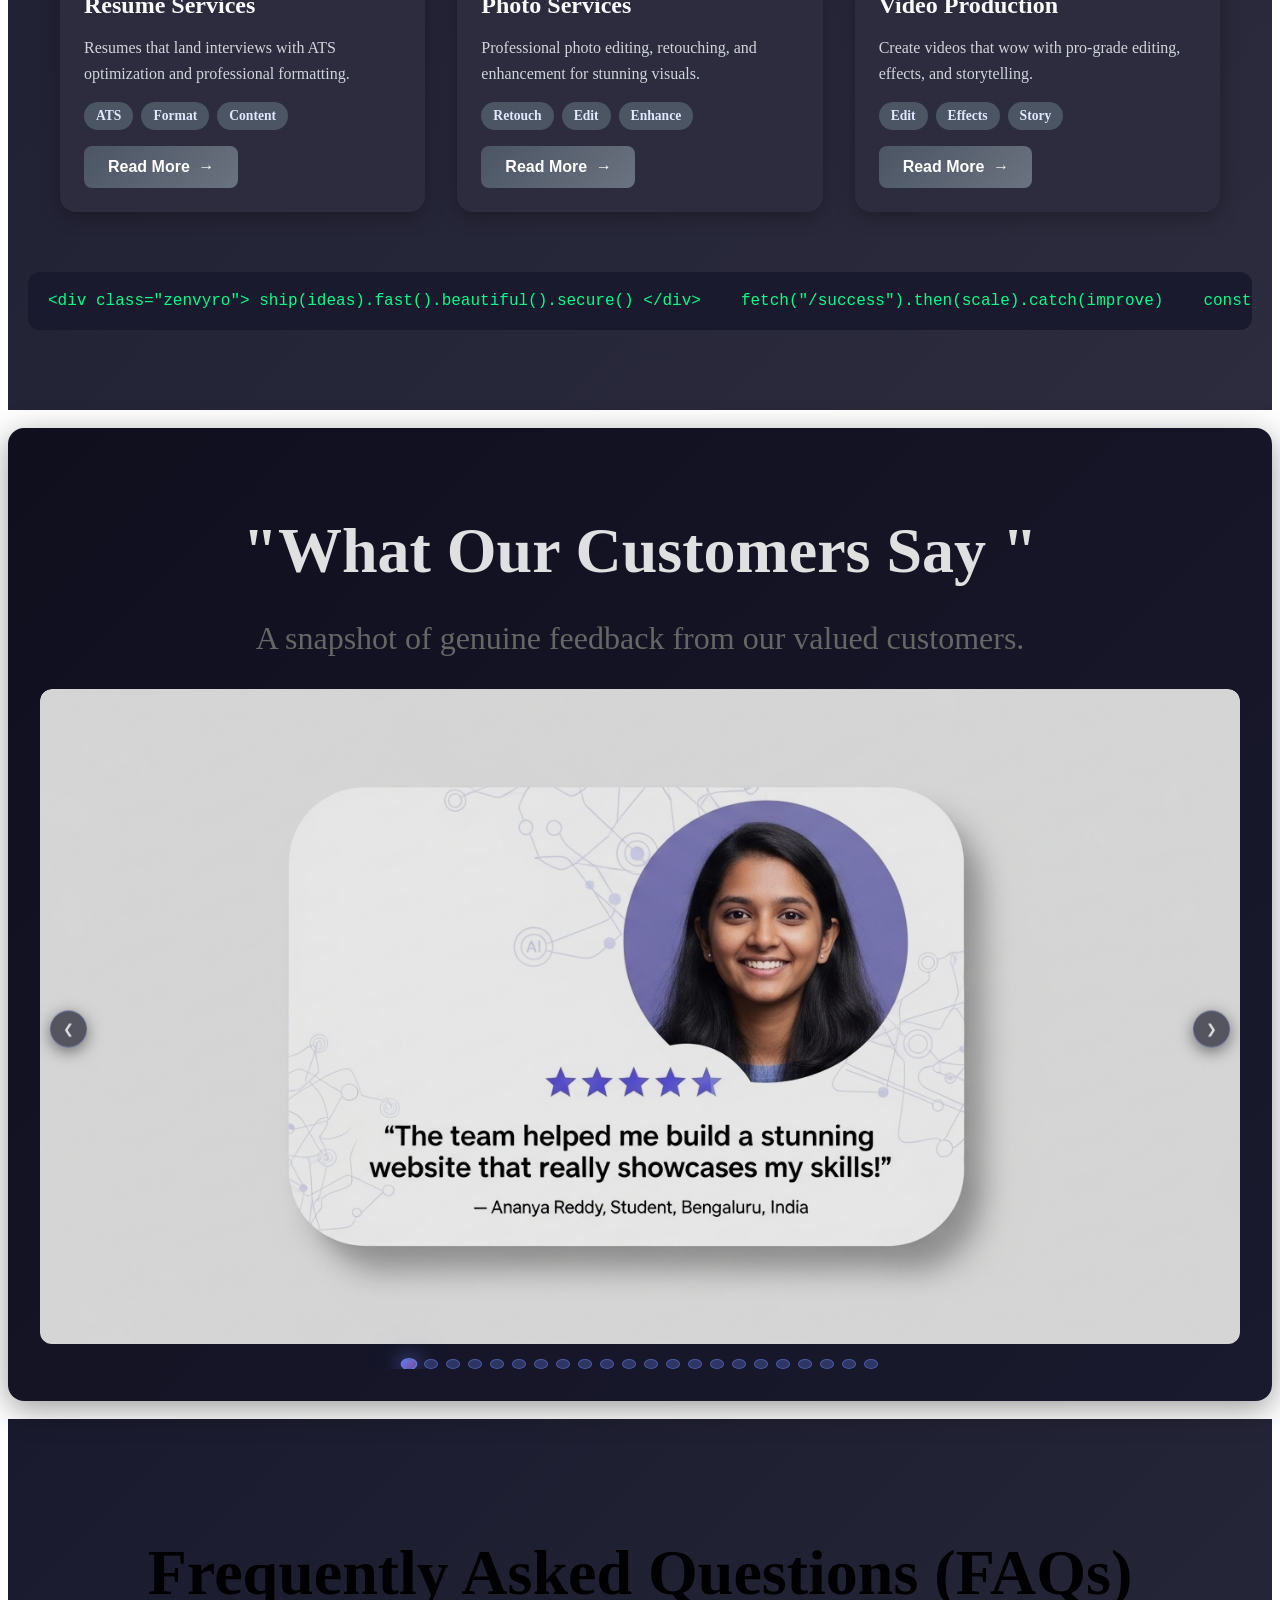
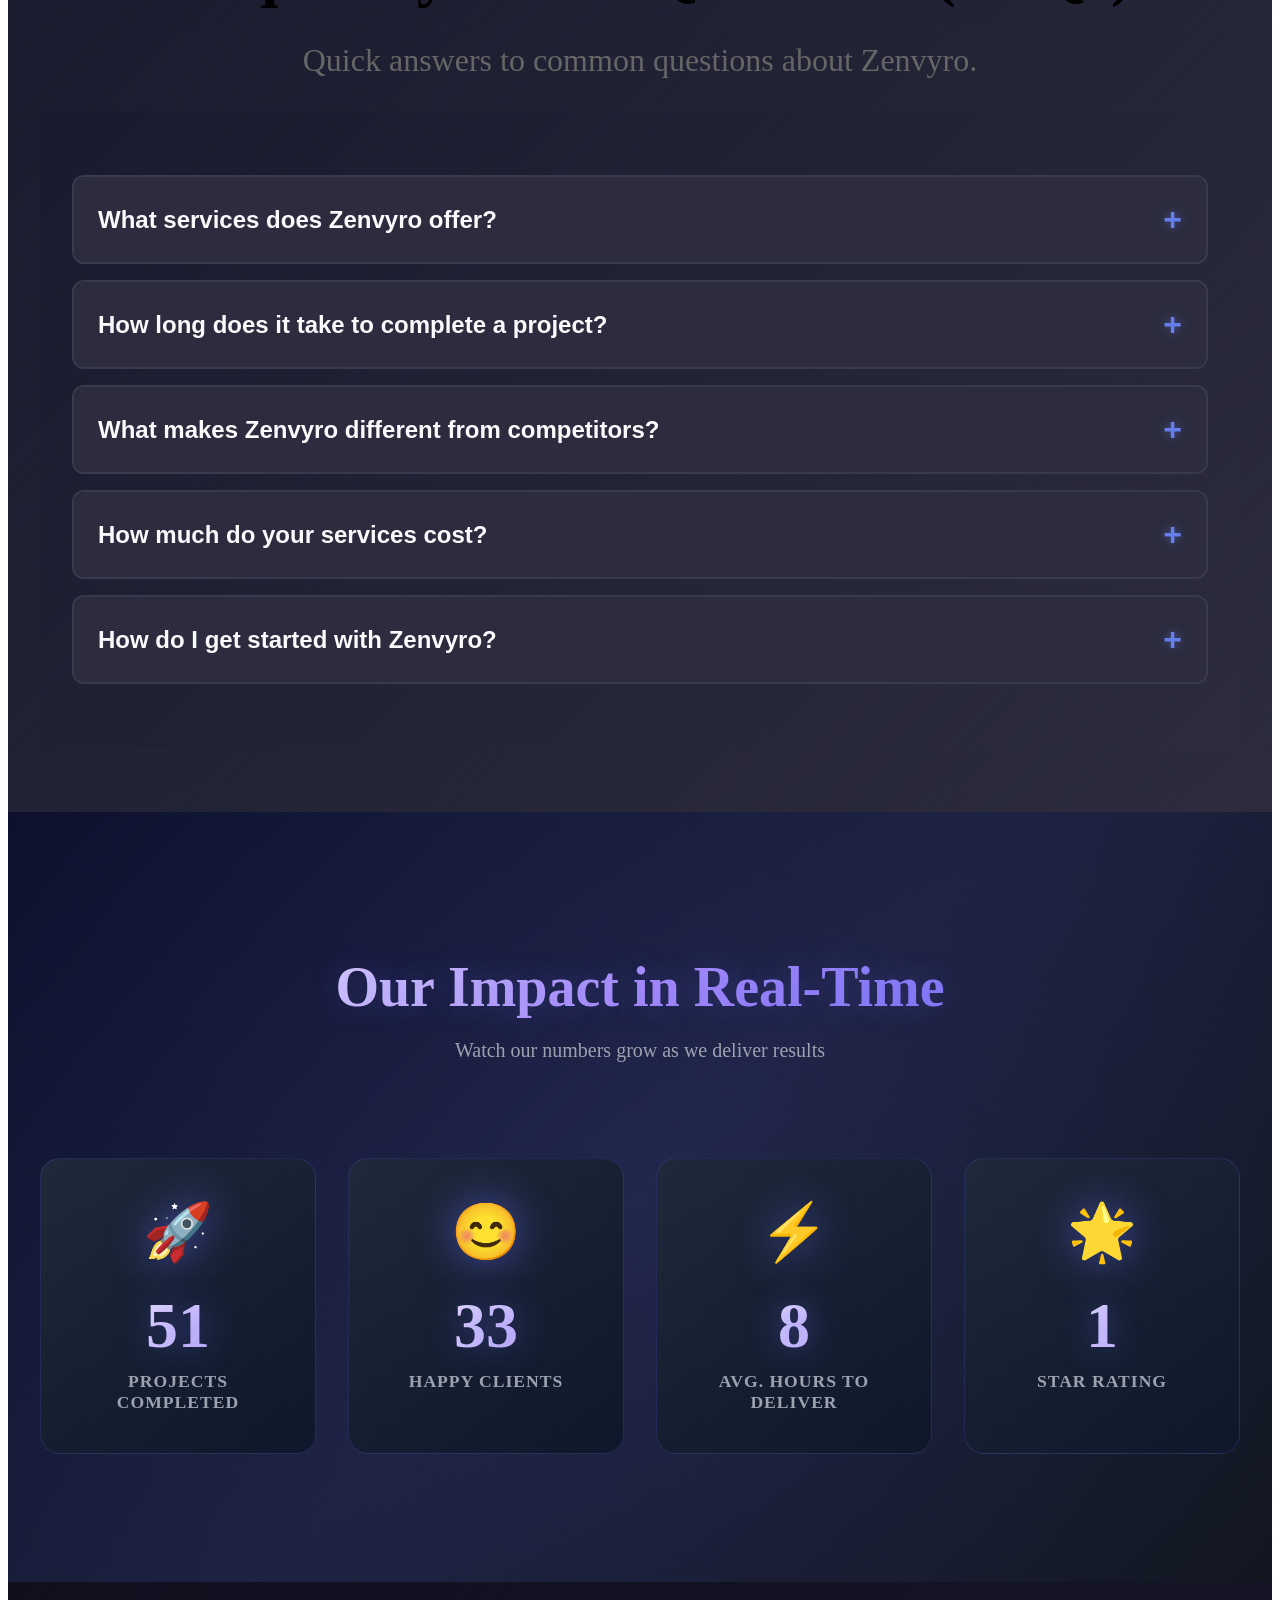
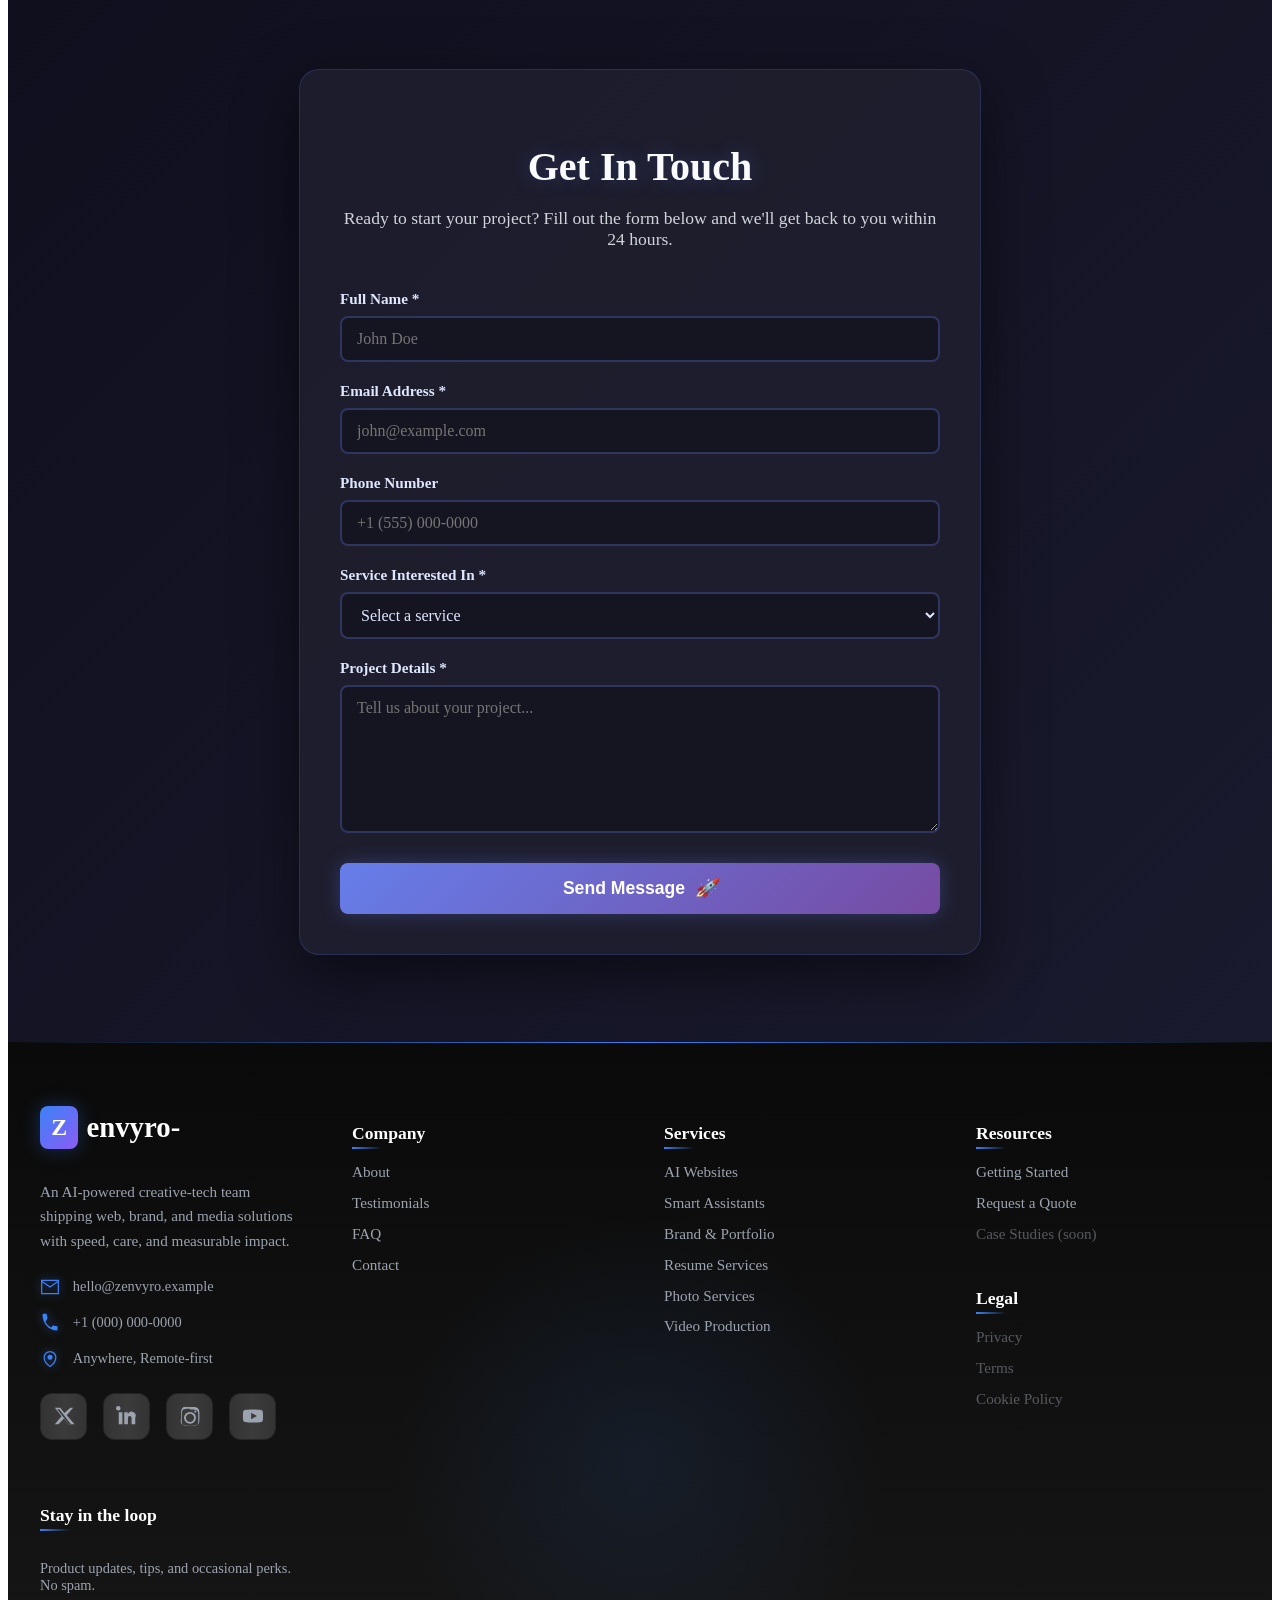
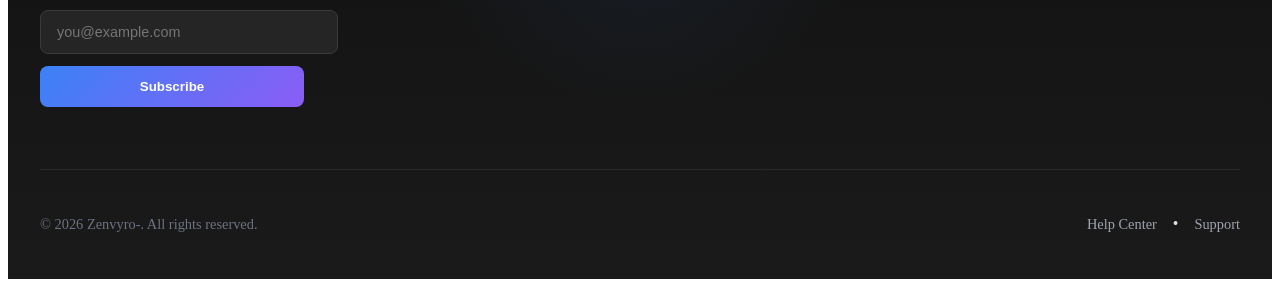
<file: ZENVYRO MY/index.html>
<!DOCTYPE html>
<html lang="en">
<head>
    <meta charset="UTF-8">
    <meta name="viewport" content="width=device-width, initial-scale=1.0">
    <title>Zenvyro-</title>
    <link rel="stylesheet" href="styles.css">
    <script src="script.js" defer></script>
</head>
<body>







<!-- Header / Navigation -->
<header class="main-header" id="main-header">
    <nav class="navbar" role="navigation" aria-label="Main navigation">
        <div class="nav-container">
            <!-- Logo -->
            <a href="#home" class="nav-logo" aria-label="Zenvyro home">
                <span class="logo-mark">Z</span>
                <span class="logo-text">envyro<span class="logo-dash">-</span></span>
            </a>

            <!-- Desktop Navigation -->
            <ul class="nav-menu" id="nav-menu" role="menubar">
                <li role="none"><a href="#home" class="nav-link" role="menuitem">Home</a></li>
                <li role="none"><a href="#about" class="nav-link" role="menuitem">About</a></li>
                <li role="none"><a href="#services" class="nav-link" role="menuitem">Services</a></li>
                <li role="none"><a href="#customer-feedback" class="nav-link" role="menuitem">Testimonials</a></li>
                <li role="none"><a href="#faq" class="nav-link" role="menuitem">FAQ</a></li>
                <li role="none"><a href="#contact" class="nav-link nav-link-cta" role="menuitem">Contact</a></li>
            </ul>

            <!-- Hamburger Menu -->
            <div class="hamburger" id="hamburger" aria-label="Toggle navigation menu" role="button" tabindex="0">
                <span class="hamburger-line"></span>
                <span class="hamburger-line"></span>
                <span class="hamburger-line"></span>
            </div>
        </div>
    </nav>
</header>


   
    













<br><br><br><br>




<section id="home"></section>
<div class="slider" role="region" aria-label="Image slider">
    <!-- Black overlay with opacity -->
    <div class="overlay"></div>
    <div class="slides">
        <img class="slider-image active" src="sliding img 1.jpg" alt="Slide 1">
    </div>
    <button class="nav prev" aria-label="Previous slide">&#10094;</button>
    <button class="nav next" aria-label="Next slide">&#10095;</button>
    <div class="dots" id="slider-dots"></div>
</div>






















    

       
    
























    <!-- Zenvyro Intro / About -->
    <section id="about" class="about-section" aria-labelledby="about-title">
    
    <section id="zenvyro-intro" class="intro-wrapper" aria-labelledby="main-he/section>adline">
        <div class="animated-background" aria-hidden="true">
            <span class="glow-effect sphere-1"></span>
            <span class="glow-effect sphere-2"></span>
            <span class="glow-effect sphere-3"></span>
            <span class="background-grid"></span>
        </div>

        <div class="main-content">
            <h2 id="main-headline" class="headline-text">
                <span class="sparkle-icon" aria-hidden="true">✨</span>
                Zenvyro — Whatever You Need, We Make It Happen
                <span class="sparkle-icon" aria-hidden="true">✨</span>
            </h2>

            <p class="description-text">
                Student, parent, founder, pro, or future star — if you can imagine it, we'll ship it. We're an AI‑powered creative‑tech team turning goals into results with speed, care, and real expertise.
            </p>

            <p class="rotating-phrase" aria-live="polite">
                We craft
                <span class="dynamic-word" id="word-rotator">websites</span>
                that win.
            </p>

            <ul class="service-badges" role="list">
                <li class="badge-item" title="Websites">🌐 Websites</li>
                <li class="badge-item" title="AI Assistants">🤖 AI Assistants</li>
                <li class="badge-item" title="Portfolios">🧩 Portfolios</li>
                <li class="badge-item" title="Resumes">📄 Resumes</li>
                <li class="badge-item" title="Photos">🖼️ Photos</li>
                <li class="badge-item" title="Videos">🎬 Videos</li>
            </ul>

            <div class="action-butto</div>ns-new"></div>
                <a href="#contact" class="btn btn-primary-new">
                    <span>Start a Project</span>
                    <i aria-hidden="true">🚀</i>
                </a>
                <a href="#services" class="btn btn-ghost-new">
                    <span>Explore Services</span>
                    <i aria-hidden="true">✨</i>
                </a>
            </div>
        </div>
    </section>

       
    </section>



























    <!-- Services Section -->

    <section id="services" class="services-section" aria-labelledby="services-title">
       

    
    <section id="our-services" class="service-showcase" aria-labelledby="service-showcase-title">
        <div class="service-showcase-header" style="text-align: center; margin-bottom: 3rem;">
            <h2 id="service-showcase-title" style="font-size: 4em; margin-bottom: 1rem;">Our Services</h2>
            <p style="font-size: 2em; color: #666;">Explore what we can create for you</p>
        </div>

        <div class="service-grid-container" role="list" style="display: grid; grid-template-columns: repeat(auto-fit, minmax(350px, 1fr)); gap: 2rem; max-width: 1400px; margin: 0 auto; padding: 0 2rem;">
            <article class="service-card-item" role="listitem" aria-label="AI Websites" data-category="websites">
                <div class="service-card-image">
                    <img src="sliding img 1.jpg" alt="AI Websites">
                </div>
                <div class="service-card-body">
                    <div class="service-card-emoji">🌈</div>
                    <h3>AI Websites</h3>
                    <p>Fast, beautiful, and blazing‑hot performance with clean, accessible code.</p>
                    <div class="service-badge-wrapper">
                        <span class="service-badge">HTML</span>
                        <span class="service-badge">CSS</span>
                        <span class="service-badge">JS</span>
                        <span class="service-badge">SEO</span>
                    </div>
                    <button class="service-expand-btn" onclick="showServiceDetails('websites')">
                        <span>Read More</span>
                        <i aria-hidden="true">→</i>
                    </button>
                </div>
            </article>

            <article class="service-card-item" role="listitem" aria-label="Smart Assistants" data-category="assistants">
                <div class="service-card-image">
                    <img src="sliding img 1.jpg" alt="Smart Assistants">
                </div>
                <div class="service-card-body">
                    <div class="service-card-emoji">🤝</div>
                    <h3>Smart Assistants</h3>
                    <p>Automate support, sales, and workflows with tailored AI agents.</p>
                    <div class="service-badge-wrapper">
                        <span class="service-badge">NLP</span>
                        <span class="service-badge">Chat</span>
                        <span class="service-badge">APIs</span>
                    </div>
                    <button class="service-expand-btn" onclick="showServiceDetails('assistants')">
                        <span>Read More</span>
                        <i aria-hidden="true">→</i>
                    </button>
                </div>
            </article>

            <article class="service-card-item" role="listitem" aria-label="Brand & Portfolio" data-category="portfolio">
                <div class="service-card-image">
                    <img src="sliding img 1.jpg" alt="Brand & Portfolio">
                </div>
                <div class="service-card-body">
                    <div class="service-card-emoji">⭐</div>
                    <h3>Brand & Portfolio</h3>
                    <p>Stand out with polished identity, case studies, and personal sites.</p>
                    <div class="service-badge-wrapper">
                        <span class="service-badge">Design</span>
                        <span class="service-badge">UX</span>
                        <span class="service-badge">Story</span>
                    </div>
                    <button class="service-expand-btn" onclick="showServiceDetails('portfolio')">
                        <span>Read More</span>
                        <i aria-hidden="true">→</i>
                    </button>
                </div>
            </article>

            <article class="service-card-item" role="listitem" aria-label="Resume Services" data-category="resume">
                <div class="service-card-image">
                    <img src="sliding img 1.jpg" alt="Resume Services">
                </div>
                <div class="service-card-body">
                    <div class="service-card-emoji">📈</div>
                    <h3>Resume Services</h3>
                    <p>Resumes that land interviews with ATS optimization and professional formatting.</p>
                    <div class="service-badge-wrapper">
                        <span class="service-badge">ATS</span>
                        <span class="service-badge">Format</span>
                        <span class="service-badge">Content</span>
                    </div>
                    <button class="service-expand-btn" onclick="showServiceDetails('resume')">
                        <span>Read More</span>
                        <i aria-hidden="true">→</i>
                    </button>
                </div>
            </article>

            <article class="service-card-item" role="listitem" aria-label="Photo Services" data-category="photos">
                <div class="service-card-image">
                    <img src="sliding img 1.jpg" alt="Photo Services">
                </div>
                <div class="service-card-body">
                    <div class="service-card-emoji">🖼️</div>
                    <h3>Photo Services</h3>
                    <p>Professional photo editing, retouching, and enhancement for stunning visuals.</p>
                    <div class="service-badge-wrapper">
                        <span class="service-badge">Retouch</span>
                        <span class="service-badge">Edit</span>
                        <span class="service-badge">Enhance</span>
                    </div>
                    <button class="service-expand-btn" onclick="showServiceDetails('photos')">
                        <span>Read More</span>
                        <i aria-hidden="true">→</i>
                    </button>
                </div>
            </article>

            <article class="service-card-item" role="listitem" aria-label="Video Production" data-category="videos">
                <div class="service-card-image">
                    <img src="sliding img 1.jpg" alt="Video Production">
                </div>
                <div class="service-card-body">
                    <div class="service-card-emoji">🎬</div>
                    <h3>Video Production</h3>
                    <p>Create videos that wow with pro-grade editing, effects, and storytelling.</p>
                    <div class="service-badge-wrapper">
                        <span class="service-badge">Edit</span>
                        <span class="service-badge">Effects</span>
                        <span class="service-badge">Story</span>
                    </div>
                    <button class="service-expand-btn" onclick="showServiceDetails('videos')">
                        <span>Read More</span>
                        <i aria-hidden="true">→</i>
                    </button>
                </div>
            </article>
        </div>

        <div class="service-code-banner" aria-hidden="true">
            <div class="code-scroll-animation">
                <code>&lt;div class="zenvyro"&gt; ship(ideas).fast().beautiful().secure() &lt;/div&gt;</code>
                <code>fetch("/success").then(scale).catch(improve)</code>
                <code>const resume = craft({ impact: "measurable", style: "clean" })</code>
                <code>ai.assistant({ intent: "support", tone: "friendly" })</code>
            </div>
        </div>
    </section>

    <!-- Service Detail Modal -->
    <div id="serviceDetailModal" class="service-detail-overlay">
        <div class="service-detail-wrapper">
            <button class="service-detail-close-btn" onclick="hideServiceDetails()" aria-label="Close">&times;</button>
            <div class="service-detail-img-container">
                <img id="serviceDetailImage" src="sliding img 1.jpg" alt="">
            </div>
            <div class="service-detail-text">
                <div class="service-detail-emoji-box" id="serviceDetailEmoji">🌈</div>
                <h2 id="serviceDetailHeading">Service Title</h2>
                <div id="serviceDetailInfo" class="service-detail-description"></div>
                <div class="service-detail-badges" id="serviceDetailBadges"></div>
                <a href="#contact" class="btn btn-primary service-detail-action">
                    <span>Get Started</span>
                    <i aria-hidden="true">🚀</i>
                </a>
            </div>
        </div>
    </div>

  
    </section>






















    
    <section id="customer-feedback" class="customer-feedback" aria-labelledby="feedback-title">
        <div style="text-align: center; margin-bottom: 2rem;">
            <h2 id="feedback-title" style="font-size: 4em; margin-bottom: 1rem;">"What Our Customers Say "</h2>
            <p style="font-size: 2em; color: #666;">A snapshot of genuine feedback from our valued customers.</p>
        </div></div>

        <div class="feedback-slider" role="region" aria-label="Customer feedback slider" tabindex="0">
            <div class="feedback-track">
                <img class="feedback-slide" src="Image_fx 1.jpg" alt="Customer Feedback 1">
                <img class="feedback-slide" src="Image_fx 2.jpg" alt="Customer Feedback 2">
                <img class="feedback-slide" src="Image_fx 3.jpg" alt="Customer Feedback 3">
                <img class="feedback-slide" src="Image_fx 4.jpg" alt="Customer Feedback 4">
                <img class="feedback-slide" src="Image_fx 5.jpg" alt="Customer Feedback 5">
                <img class="feedback-slide" src="Image_fx 6.jpg" alt="Customer Feedback 6">
                <img class="feedback-slide" src="Image_fx 7.jpg" alt="Customer Feedback 7">
                <img class="feedback-slide" src="Image_fx 8.jpg" alt="Customer Feedback 8">
                <img class="feedback-slide" src="Image_fx 9.jpg" alt="Customer Feedback 9">
                <img class="feedback-slide" src="Image_fx 10.jpg" alt="Customer Feedback 10">
                <img class="feedback-slide" src="Image_fx 11.jpg" alt="Customer Feedback 11">
                <img class="feedback-slide" src="Image_fx 12.jpg" alt="Customer Feedback 12">
                <img class="feedback-slide" src="Image_fx 13.jpg" alt="Customer Feedback 13">
                <img class="feedback-slide" src="Image_fx 14.jpg" alt="Customer Feedback 14">
                <img class="feedback-slide" src="Image_fx 15.jpg" alt="Customer Feedback 15">
                <img class="feedback-slide" src="Image_fx 16.jpg" alt="Customer Feedback 16">
                <img class="feedback-slide" src="Image_fx 17.jpg" alt="Customer Feedback 17">
                <img class="feedback-slide" src="Image_fx 18.jpg" alt="Customer Feedback 18">
                <img class="feedback-slide" src="Image_fx 19.jpg" alt="Customer Feedback 19">
                <img class="feedback-slide" src="Image_fx 20.jpg" alt="Customer Feedback 20">
                <img class="feedback-slide" src="Image_fx 21.jpg" alt="Customer Feedback 21">
                <img class="feedback-slide" src="Image_fx 22.jpg" alt="Customer Feedback 22">
            </div>

            <button class="feedback-nav feedback-prev" aria-label="Previous feedback">&#10094;</button>
            <button class="feedback-nav feedback-next" aria-label="Next feedback">&#10095;</button>

            <div class="feedback-dots" aria-label="Feedback slide navigation"></div>
        </div>
    </section>

















    <section id="faq" class="faq-section" aria-labelledby="faq-title">
        <div class="faq-header" style="text-align: center;">
        <h2 id="faq-title" style="font-size: 4em; margin-bottom: 1rem;">Frequently Asked Questions (FAQs)</h2>
        <p style="font-size: 2em; color: #666;">Quick answers to common questions about Zenvyro.</p>
    </div>

    <section id="faq" class="faq-section" aria-labelledby="faq-title">
        <div class="faq-container">
            <div class="faq-item">
                <button class="faq-question" aria-expanded="false">
                    <span>What services does Zenvyro offer?</span>
                    <span class="faq-icon">+</span>
                </button>
                <div class="faq-answer">
                    <p>Zenvyro offers a wide range of AI-powered services including website development, smart AI assistants, brand & portfolio creation, resume services, photo editing, and video production. We tailor each service to meet your specific needs.</p>
                </div>
            </div>

            <div class="faq-item">
                <button class="faq-question" aria-expanded="false">
                    <span>How long does it take to complete a project?</span>
                    <span class="faq-icon">+</span>
                </button>
                <div class="faq-answer">
                    <p>We move fast. Most projects (like resumes, portfolios, or basic websites) are delivered within 2–5 days, depending on complexity. Larger custom work may take a bit longer, but we’ll always give you a clear timeline upfront.</p>
                </div>
            </div>

            <div class="faq-item">
                <button class="faq-question" aria-expanded="false">
                    <span>What makes Zenvyro different from competitors?</span>
                    <span class="faq-icon">+</span>
                </button>
                <div class="faq-answer">
                    <p>We combine AI technology with human creativity to deliver fast, high-quality results. Our team focuses on personalized solutions, clean code, and exceptional customer support throughout every project.</p>
                </div>
            </div>

            <div class="faq-item">
                <button class="faq-question" aria-expanded="false">
                    <span>How much do your services cost?</span>
                    <span class="faq-icon">+</span>
                </button>
                <div class="faq-answer">
                    <p>Pricing depends on the project, but we keep it flexible and transparent. Whether you're on a student budget or running a company, we offer solutions that fit. Just reach out — we’ll guide you to the best option.</p>
                </div>
            </div>

            <div class="faq-item">
                <button class="faq-question" aria-expanded="false">
                    <span>How do I get started with Zenvyro?</span>
                    <span class="faq-icon">+</span>
                </button>
                <div class="faq-answer">
                    <p>Simply click the "Get Started" button, fill out our contact form, or reach out directly. We'll schedule a free consultation to discuss your needs, provide a quote, and create a custom plan for your project.</p>
                </div>
            </div>
        </div>
        </section>
        </section>


























        <section id="realtime-metrics" class="realtime-metrics-section" aria-labelledby="metrics-heading">
            <div class="metrics-wrapper">
            <h2 id="metrics-heading">Our Impact in Real-Time</h2>
            <p class="metrics-description">Watch our numbers grow as we deliver results</p>
            
            <div class="metrics-layout">
            <div class="metric-box">
            <div class="metric-emoji">🚀</div>
            <div class="metric-value" data-target="150">0</div>
            <div class="metric-text">Projects Completed</div>
            <div class="metric-highlight"></div>
            </div>
            
            <div class="metric-box">
            <div class="metric-emoji">😊</div>
            <div class="metric-value" data-target="98">0</div>
            <div class="metric-text">Happy Clients</div>
            <div class="metric-highlight"></div>
            </div>
            
            <div class="metric-box">
            <div class="metric-emoji">⚡</div>
            <div class="metric-value" data-target="24">0</div>
            <div class="metric-text">Avg. Hours to Deliver</div>
            <div class="metric-highlight"></div>
            </div>
            
            <div class="metric-box">
            <div class="metric-emoji">🌟</div>
            <div class="metric-value" data-target="5">0</div>
            <div class="metric-text">Star Rating</div>
            <div class="metric-highlight"></div>
            </div>
            </div>
            </div>
        </section>

       






















        

         <!-- Contact Form Section -->
        <!-- Using HTML, CSS, and JavaScript with Web3Forms API (free email service) -->
        <section id="contact" class="contact-section" aria-labelledby="contact-title">
            <div class="contact-container">
            <div class="contact-header">
                <h2 id="contact-title">Get In Touch</h2>
                <p>Ready to start your project? Fill out the form below and we'll get back to you within 24 hours.</p>
            </div>

            <form id="contactForm" class="contact-form" action="https://api.web3forms.com/submit" method="POST">
                <!-- Web3Forms Access Key - Replace with your own from https://web3forms.com -->
                <input type="hidden" name="access_key" value="bb076408-7073-47fc-a0c8-da5915efc28a">
                <input type="hidden" name="subject" value="New Contact Form Submission from Zenvyro">
                <input type="hidden" name="redirect" value="https://web3forms.com/success">

                <div class="form-group">
                <label for="name">Full Name *</label>
                <input type="text" id="name" name="name" required placeholder="John Doe">
                </div>

                <div class="form-group">
                <label for="email">Email Address *</label>
                <input type="email" id="email" name="email" required placeholder="john@example.com">
                </div>

                <div class="form-group">
                <label for="phone">Phone Number</label>
                <input type="tel" id="phone" name="phone" placeholder="+1 (555) 000-0000">
                </div>

                <div class="form-group">
                <label for="service">Service Interested In *</label>
                <select id="service" name="service" required>
                    <option value="">Select a service</option>
                    <option value="AI Websites">AI Websites</option>
                    <option value="Smart Assistants">Smart Assistants</option>
                    <option value="Brand & Portfolio">Brand & Portfolio</option>
                    <option value="Resume Services">Resume Services</option>
                    <option value="Photo Services">Photo Services</option>
                    <option value="Video Production">Video Production</option>
                    <option value="Other">Other</option>
                </select>
                </div>

                <div class="form-group">
                <label for="message">Project Details *</label>
                <textarea id="message" name="message" rows="5" required placeholder="Tell us about your project..."></textarea>
                </div>

                <button type="submit" class="submit-btn">
                <span>Send Message</span>
                <i aria-hidden="true">🚀</i>
                </button>

                <div id="formStatus" class="form-status"></div>
            </form>
            </div>
        </section>





















        
        

        <!-- ========= Footer ========= -->
        <footer class="main-footer" id="main-footer" aria-label="Site footer">
            <div class="footer-container">
                <!-- Brand / About -->
                <section class="footer-section footer-brand" aria-label="About company">
                    <a href="#home" class="footer-brand-logo" aria-label="Go to home">
                        <span class="footer-brand-logo-mark" aria-hidden="true">Z</span>
                        <span class="footer-brand-logo-text">envyro-</span>
                    </a>
                    <p class="footer-brand-desc">
                        An AI‑powered creative‑tech team shipping web, brand, and media solutions with speed, care, and measurable impact.
                    </p>

                    <ul class="footer-contact-list" role="list">
                        <li class="footer-contact-item">
                            <svg viewBox="0 0 24 24" aria-hidden="true" class="footer-contact-icon"><path d="M2 4h20v16H2z" fill="none" stroke="currentColor" stroke-width="1.5"/><path d="M2 5l10 7 10-7" fill="none" stroke="currentColor" stroke-width="1.5"/></svg>
                            <a href="mailto:hello@zenvyro.example">hello@zenvyro.example</a>
                        </li>
                        <li class="footer-contact-item">
                            <svg viewBox="0 0 24 24" aria-hidden="true" class="footer-contact-icon"><path d="M6.6 10.8a15 15 0 006.6 6.6l2.2-2.2a1 1 0 011.1-.24c1.2.48 2.6.74 3.5.74a1 1 0 011 1V20a1 1 0 01-1 1C11.3 21 3 12.7 3 2a1 1 0 011-1h3.3a1 1 0 011 1c0 .9.26 2.3.74 3.5a1 1 0 01-.24 1.1L6.6 10.8z" fill="currentColor"/></svg>
                            <a href="tel:+10000000000">+1 (000) 000‑0000</a>
                        </li>
                        <li class="footer-contact-item">
                            <svg viewBox="0 0 24 24" aria-hidden="true" class="footer-contact-icon"><path d="M12 21s7-4.6 7-11a7 7 0 10-14 0c0 6.4 7 11 7 11z" fill="none" stroke="currentColor" stroke-width="1.5"/><circle cx="12" cy="10" r="3" fill="currentColor"/></svg>
                            Anywhere, Remote‑first
                        </li>
                    </ul>

                    <div class="footer-social-links" aria-label="Social links">
                        <a href="#" class="footer-social-link" aria-label="Follow on X">
                            <svg viewBox="0 0 24 24" aria-hidden="true"><path fill="currentColor" d="M18.9 3H22l-7 8.1L23.5 21H17l-5-6.2L6 21H1.9l7.5-8.7L2 3h6l4.4 5.6L18.9 3zM6.9 4.7H4.6l12.5 15.9h2.3L6.9 4.7z"/></svg>
                        </a>
                        <a href="#" class="footer-social-link" aria-label="Follow on LinkedIn">
                            <svg viewBox="0 0 24 24" aria-hidden="true"><path fill="currentColor" d="M4.98 3.5A2.5 2.5 0 102.5 6a2.5 2.5 0 002.48-2.5zM3 8h4v13H3zM9 8h3.8v1.8h.1A4.2 4.2 0 0121 13.6V21h-4v-6.3c0-1.5-.6-2.6-2-2.6s-2 .9-2 2.7V21H9z"/></svg>
                        </a>
                        <a href="#" class="footer-social-link" aria-label="Follow on Instagram">
                            <svg viewBox="0 0 24 24" aria-hidden="true"><path fill="currentColor" d="M12 2.2c3.2 0 3.6 0 4.8.1 1.2.1 1.9.3 2.4.5.6.2 1 .5 1.5 1s.8.9 1 1.5c.2.5.4 1.2.5 2.4.1 1.2.1 1.6.1 4.8s0 3.6-.1 4.8c-.1 1.2-.3 1.9-.5 2.4-.2.6-.5 1-1 1.5s-.9.8-1.5 1c-.5.2-1.2.4-2.4.5-1.2.1-1.6.1-4.8.1s-3.6 0-4.8-.1c-1.2-.1-1.9-.3-2.4-.5a4 4 0 01-1.5-1 4 4 0 01-1-1.5c-.2-.5-.4-1.2-.5-2.4C2.2 15.6 2.2 15.2 2.2 12s0-3.6.1-4.8c.1-1.2.3-1.9.5-2.4.2-.6.5-1 1-1.5s.9-.8 1.5-1c.5-.2 1.2-.4 2.4-.5C8.4 2.2 8.8 2.2 12 2.2zm0 2c-3.1 0-3.5 0-4.7.1-1 .1-1.6.2-2 .4-.5.2-.8.4-1.1.7-.3.3-.5.6-.7 1.1-.2.4-.3 1-.4 2C3 10.5 3 10.9 3 14s0 3.5.1 4.7c.1 1 .2 1.6.4 2 .2.5.4.8.7 1.1.3.3.6.5 1.1.7.4.2 1 .3 2 .4 1.2.1 1.6.1 4.7.1s3.5 0 4.7-.1c1-.1 1.6-.2 2-.4.5-.2.8-.4 1.1-.7.3-.3.5-.6.7-1.1.2-.4.3-1 .4-2 .1-1.2.1-1.6.1-4.7s0-3.5-.1-4.7c-.1-1-.2-1.6-.4-2-.2-.5-.4-.8-.7-1.1-.3-.3-.6-.5-1.1-.7-.4-.2-1-.3-2-.4-1.2-.1-1.6-.1-4.7-.1zm0 3.3a6.5 6.5 0 110 13 6.5 6.5 0 010-13zm0 2a4.5 4.5 0 100 9 4.5 4.5 0 000-9zM17.8 6a1.2 1.2 0 110 2.4 1.2 1.2 0 010-2.4z"/></svg>
                        </a>
                        <a href="#" class="footer-social-link" aria-label="Subscribe on YouTube">
                            <svg viewBox="0 0 24 24" aria-hidden="true"><path fill="currentColor" d="M23 12s0-3.3-.4-4.9c-.2-.8-.8-1.5-1.6-1.7C19 4.8 12 4.8 12 4.8s-7 0-9 .6c-.8.2-1.4.9-1.6 1.7C1 8.7 1 12 1 12s0 3.3.4 4.9c.2.8.8 1.5 1.6 1.7 2 .6 9 .6 9 .6s7 0 9-.6c.8-.2 1.4-.9 1.6-1.7.4-1.6.4-4.9.4-4.9zM10 15.6V8.4l6.2 3.6L10 15.6z"/></svg>
                        </a>
                    </div>
                </section>

                <!-- Company Links -->
                <section class="footer-section footer-links-section" aria-label="Company links">
                    <h3 class="footer-section-title">Company</h3>
                    <ul class="footer-nav-list" role="list">
                        <li class="footer-nav-item"><a href="#about">About</a></li>
                        <li class="footer-nav-item"><a href="#customer-feedback">Testimonials</a></li>
                        <li class="footer-nav-item"><a href="#faq">FAQ</a></li>
                        <li class="footer-nav-item"><a href="#contact">Contact</a></li>
                    </ul>
                </section>

                <!-- Services -->
                <section class="footer-section footer-services-section" aria-label="Services">
                    <h3 class="footer-section-title">Services</h3>
                    <ul class="footer-nav-list" role="list">
                        <li class="footer-nav-item"><a href="#about">AI Websites</a></li>
                        <li class="footer-nav-item"><a href="#about">Smart Assistants</a></li>
                        <li class="footer-nav-item"><a href="#about">Brand & Portfolio</a></li>
                        <li class="footer-nav-item"><a href="#about">Resume Services</a></li>
                        <li class="footer-nav-item"><a href="#about">Photo Services</a></li>
                        <li class="footer-nav-item"><a href="#about">Video Production</a></li>
                    </ul>
                </section>

                <!-- Resources / Legal -->
                <section class="footer-section footer-resources-section" aria-label="Resources and legal">
                    <h3 class="footer-section-title">Resources</h3>
                    <ul class="footer-nav-list" role="list">
                        <li class="footer-nav-item"><a href="#home">Getting Started</a></li>
                        <li class="footer-nav-item"><a href="#contact">Request a Quote</a></li>
                        <li class="footer-nav-item"><a href="#" aria-disabled="true">Case Studies (soon)</a></li>
                    </ul>
                    <h3 class="footer-section-title footer-section-title-spaced">Legal</h3>
                    <ul class="footer-nav-list" role="list">
                        <li class="footer-nav-item"><a href="#" aria-disabled="true">Privacy</a></li>
                        <li class="footer-nav-item"><a href="#" aria-disabled="true">Terms</a></li>
                        <li class="footer-nav-item"><a href="#" aria-disabled="true">Cookie Policy</a></li>
                    </ul>
                </section>

                <!-- Newsletter -->
                <section class="footer-section footer-newsletter" aria-label="Newsletter signup">
                    <h3 class="footer-section-title">Stay in the loop</h3>
                    <p class="footer-newsletter-desc">Product updates, tips, and occasional perks. No spam.</p>
                    <form id="footer-newsletter-form" class="footer-newsletter-form" novalidate>
                        <label class="sr-only" for="footer-newsletter-email">Email</label>
                        <input id="footer-newsletter-email" name="email" type="email" inputmode="email" autocomplete="email" placeholder="you@example.com" required class="footer-newsletter-input">
                        <button type="submit" class="footer-newsletter-btn" aria-label="Subscribe to newsletter">Subscribe</button>
                        <input type="text" name="company" class="footer-honeypot" tabindex="-1" autocomplete="off" aria-hidden="true">
                        <p class="footer-newsletter-msg" id="footer-newsletter-msg" role="status" aria-live="polite"></p>
                    </form>
                </section>
            </div>

            <div class="footer-bottom-bar">
                <p class="footer-copyright">© <span id="footer-copyright-year"></span> Zenvyro-. All rights reserved.</p>
                <div class="footer-bottom-links">
                    <a href="#faq">Help Center</a>
                    <span aria-hidden="true">•</span>
                    <a href="#contact">Support</a>
                </div>
            </div>

            <button class="back-to-top-btn" id="back-to-top-btn" aria-label="Back to top">
                <svg viewBox="0 0 24 24" aria-hidden="true"><path d="M12 19V6M5.5 12.5L12 6l6.5 6.5" fill="none" stroke="currentColor" stroke-width="2" stroke-linecap="round" stroke-linejoin="round"/></svg>
            </button>
        </footer>

           
           


</body>
</html>
</file>
<file: styles.css>
body {
    margin: 0;
    background-color: #121212;
    scroll-behavior: smooth;
}


























/* Header Styles */
.main-header {
    position: fixed;
    top: 0;
    left: 0;
    width: 100%;
    background: rgba(30, 30, 30, 0.95);
    backdrop-filter: blur(10px);
    box-shadow: 0 2px 20px rgba(0, 0, 0, 0.5);
    z-index: 1000;
    transition: all 0.3s ease;
}

.navbar {
    padding: 0;
}

.nav-container {
    max-width: 1400px;
    margin: 0 auto;
    padding: 1rem 2rem;
    display: flex;
    justify-content: space-between;
    align-items: center;
}

/* Logo */
.nav-logo {
    display: flex;
    align-items: center;
    gap: 0.3rem;
    font-size: 1.8rem;
    font-weight: 700;
    text-decoration: none;
    color: #e0e0e0;
    transition: transform 0.3s ease;
}

.nav-logo:hover {
    transform: scale(1.05);
}

.logo-mark {
    background: linear-gradient(135deg, #667eea 0%, #764ba2 100%);
    -webkit-background-clip: text;
    background-clip: text;
    -webkit-text-fill-color: transparent;
    font-size: 2.2rem;
}

.logo-dash {
    color: #667eea;
}

/* Desktop Navigation */
.nav-menu {
    display: flex;
    list-style: none;
    gap: 2.5rem;
    margin: 0;
    padding: 0;
    align-items: center;
}

.nav-link {
    position: relative;
    text-decoration: none;
    color: #e0e0e0;
    font-weight: 500;
    font-size: 1rem;
    padding: 0.5rem 1rem;
    transition: color 0.3s ease;
    overflow: hidden;
}

.nav-link::before {
    content: '';
    position: absolute;
    bottom: 0;
    left: 50%;
    width: 0;
    height: 2px;
    background: linear-gradient(90deg, #667eea, #764ba2);
    transform: translateX(-50%);
    transition: width 0.3s ease;
}

.nav-link::after {
    content: '';
    position: absolute;
    top: 50%;
    left: 50%;
    width: 0;
    height: 0;
    background: radial-gradient(circle, rgba(102, 126, 234, 0.2), transparent);
    border-radius: 50%;
    transform: translate(-50%, -50%);
    transition: width 0.4s ease, height 0.4s ease;
}

.nav-link:hover {
    color: #667eea;
}

.nav-link:hover::before {
    width: 100%;
}

.nav-link:hover::after {
    width: 200px;
    height: 200px;
}

/* CTA Button */
.nav-link-cta {
    background: linear-gradient(135deg, #667eea 0%, #764ba2 100%);
    color: white !important;
    border-radius: 50px;
    padding: 0.7rem 1.5rem;
    box-shadow: 0 4px 15px rgba(102, 126, 234, 0.3);
    transition: all 0.3s ease;
}

.nav-link-cta::before {
    display: none;
}

.nav-link-cta::after {
    background: radial-gradient(circle, rgba(255, 255, 255, 0.3), transparent);
}

.nav-link-cta:hover {
    transform: translateY(-2px);
    box-shadow: 0 6px 25px rgba(102, 126, 234, 0.4);
    color: white !important;
}

/* Hamburger Menu */
.hamburger {
    display: none;
    flex-direction: column;
    gap: 5px;
    cursor: pointer;
    padding: 0.5rem;
    transition: transform 0.3s ease;
}

.hamburger:hover {
    transform: scale(1.1);
}

.hamburger-line {
    width: 28px;
    height: 3px;
    background: linear-gradient(90deg, #667eea, #764ba2);
    border-radius: 3px;
    transition: all 0.3s ease;
}

.hamburger.active .hamburger-line:nth-child(1) {
    transform: rotate(45deg) translate(8px, 8px);
}

.hamburger.active .hamburger-line:nth-child(2) {
    opacity: 0;
}

.hamburger.active .hamburger-line:nth-child(3) {
    transform: rotate(-45deg) translate(8px, -8px);
}

/* Tablet Styles */
@media (max-width: 1024px) {
    .nav-menu {
        gap: 1.5rem;
    }
    
    .nav-link {
        font-size: 0.95rem;
        padding: 0.5rem 0.8rem;
    }
}

/* Mobile Styles */
@media (max-width: 768px) {
    .nav-container {
        padding: 1rem 1.5rem;
    }

    .hamburger {
        display: flex;
        z-index: 1001;
    }

    .nav-menu {
        position: fixed;
        top: 0;
        right: -100%;
        width: 280px;
        height: 100vh;
        background: linear-gradient(135deg, rgba(30, 30, 30, 0.98) 0%, rgba(50, 50, 50, 0.98) 100%);
        flex-direction: column;
        justify-content: center;
        align-items: center;
        gap: 2rem;
        transition: right 0.4s ease;
        box-shadow: -5px 0 25px rgba(0, 0, 0, 0.5);
    }

    .nav-menu.active {
        right: 0;
    }

    .nav-link {
        color: white;
        font-size: 1.2rem;
        padding: 1rem 2rem;
    }

    .nav-link::before {
        background: white;
    }

    .nav-link::after {
        background: radial-gradient(circle, rgba(255, 255, 255, 0.2), transparent);
    }

    .nav-link-cta {
        background: white;
        color: #667eea !important;
    }

    .nav-link-cta:hover {
        color: #764ba2 !important;
    }
}

@media (max-width: 480px) {
    .nav-logo {
        font-size: 1.5rem;
    }

    .logo-mark {
        font-size: 1.8rem;
    }

    .nav-menu {
        width: 100%;
    }
}















/* bshhhhhhhhhhhhhhhhhhhhhhhhhhhhhhhhhhhhhhhhhhhhhhhhhhhhhhhhhhhhhhhhhhhhhhhhhhhhhhhhhhhhhhhhhhhhhh465666666666666666666666666666666667 */

















/* Slider container */
#home {
    margin-top: 80px; /* Adjust for fixed header height */
}
.slider {
    position: relative;
    max-width: 100vw;
    margin: 0;
    width: 100%;
    height: 100vh;
    background: #222; /* Background color for slider */
    border-radius: 0;
    overflow: hidden;
    border: none;
}

/* Black overlay with opacity */
.slider .overlay {
    position: absolute;
    top: 0;
    left: 0;
    width: 100%;
    height: 100%;
    background-color: rgba(0, 0, 0, 0.5); /* Black with 50% opacity */
    z-index: 1; /* Ensure it sits above the images but below the navigation buttons */
}

/* Slide elements */
.slides {
    width: 100%;
    height: 100%;
    position: relative;
    z-index: 0; /* Ensures images sit below the overlay */
}

/* Images */
.slides img {
    width: 100%;
    height: 100%;
    object-fit: cover;
    display: block;
    position: absolute;
    top: 0;
    left: 0;
    opacity: 0;
    transition: transform 0.6s ease-in-out, opacity 0.6s ease-in-out;
}

/* Active image */
.slides img.active {
    opacity: 1;
    transform: translateX(0);
}

/* Slide transitions (next and prev) */
.slides img.from-right {
    transform: translateX(100%);
    opacity: 1;
}

.slides img.slide-out-left {
    transform: translateX(-100%);
    opacity: 0;
}

.slides img.from-left {
    transform: translateX(-100%);
    opacity: 1;
}

.slides img.slide-out-right {
    transform: translateX(100%);
    opacity: 0;
}

/* Navigation buttons */
.nav {
    position: absolute;
    top: 50%;
    transform: translateY(-50%);
    width: 44px;
    height: 44px;
    border: none;
    border-radius: 50%;
    background: rgba(255, 255, 255, 0.2); /* Light transparent background */
    color: #fff;
    font-size: 22px;
    line-height: 44px;
    text-align: center;
    cursor: pointer;
    z-index: 10; /* Ensure buttons are above overlay and images */
}

.nav:hover {
    background: rgba(255, 255, 255, 0.4);
}

/* Previous and Next buttons */
.prev {
    left: 10px;
}

.next {
    right: 10px;
}

/* Dots for navigation */
.dots {
    position: absolute;
    left: 50%;
    bottom: 12px;
    transform: translateX(-50%);
    display: flex;
    gap: 8px;
    z-index: 10; /* Ensure dots are above overlay and images */
}

.dots button {
    width: 10px;
    height: 10px;
    border-radius: 50%;
    border: none;
    background: rgba(255, 255, 255, 0.5);
    cursor: pointer;
    padding: 0;
}

.dots button.active {
    background: #fff;
}

/* Responsive adjustments */
@media (max-width: 1200px) {
    .slider {
        height: 100vh;
    }
}

@media (max-width: 1440px) {
    .slider {
        height: 100vh;
    }
}

@media (max-width: 1280px) {
    .slider {
        height: 100vh;
    }
}

@media (max-width: 992px) {
    .slider {
        height: 100vh;
    }
    .slides img {
        object-fit: cover;
    }
    .prev { left: 8px; }
    .next { right: 8px; }
    .dots button { width: 11px; height: 11px; }
}

@media (max-width: 768px) {
    .slider {
        height: 100vh;
    }
    .slides img { object-fit: cover; }
    .dots { gap: 10px; bottom: 10px; }
    .dots button { width: 12px; height: 12px; }
}

@media (max-width: 600px) {
    .slider {
        height: 100vh;
        margin: 0;
    }
    .slides img { object-fit: cover; }
    .prev { left: 6px; }
    .next { right: 6px; }
    .dots { gap: 12px; bottom: 8px; }
    .dots button { width: 12px; height: 12px; }
}

@media (max-width: 480px) {
    .slider {
        height: 100vh;
        margin: 0;
    }
    .slides img { object-fit: cover; }
    .prev { left: 6px; }
    .next { right: 6px; }
    .dots { gap: 12px; bottom: 8px; }
    .dots button { width: 12px; height: 12px; }
}

@media (max-width: 360px) {
    .slider {
        height: 100vh;
    }
    .slides img { object-fit: cover; }
}

/* Better tap targets on touch devices */
@media (pointer: coarse) {
    .nav {
        width: 48px;
        height: 48px;
        line-height: 48px;
        font-size: 24px;
    }
    .dots button { width: 12px; height: 12px; }
}

/* Avoid hover-only effects on touch */
@media (hover: none) {
    .nav:hover { background: rgba(255, 255, 255, 0.2); }
}

/* Reduce motion for accessibility */
@media (prefers-reduced-motion: reduce) {
    .slides img { transition: none; }
}


        











/* sabhvbhhhhhhhhhhhbbbbbbbbbn nbhvvvvvvvvvvvvvffffffffffffffffffffffffffffffffffffff66668888888888888888888884 */













 :root {
        --base-size: 5.5cm;
        --gap: 0.04em;
        --tagline-ratio: .5;
        --shine-speed: 4s;
        }

        .hero {
        position: relative;
        padding: 6rem 2rem 8rem;
        display: grid;
        place-items: center;
        text-align: center;
        background:
        radial-gradient(1400px 700px at 50% -15%, rgba(100,50,200,.12), transparent 65%),
        radial-gradient(1000px 500px at 80% 100%, rgba(80,30,180,.08), transparent 60%),
        linear-gradient(180deg, #0a0a0a, #000000);
        overflow: hidden;
        isolation: isolate;
        }

        /* Animated gradient background */
        .hero::before {
        content: '';
        position: absolute;
        inset: 0;
        background: linear-gradient(45deg, 
        rgba(80,30,180,.05) 0%, 
        rgba(60,20,120,.05) 25%, 
        rgba(100,50,200,.05) 50%, 
        rgba(80,30,180,.05) 75%, 
        rgba(60,20,120,.05) 100%);
        background-size: 400% 400%;
        animation: gradientShift 15s ease infinite;
        z-index: -1;
        }

        @keyframes gradientShift {
        0%, 100% { background-position: 0% 50%; }
        50% { background-position: 100% 50%; }
        }

        /* Particle grid effect */
        .hero::after {
        content: '';
        position: absolute;
        inset: 0;
        background-image: 
        radial-gradient(circle at 20% 50%, rgba(100,50,200,.1) 1px, transparent 1px),
        radial-gradient(circle at 80% 50%, rgba(80,30,180,.1) 1px, transparent 1px);
        background-size: 50px 50px, 70px 70px;
        animation: particleMove 20s linear infinite;
        opacity: 0.4;
        z-index: -1;
        }

        @keyframes particleMove {
        0% { transform: translateY(0); }
        100% { transform: translateY(-50px); }
        }

        .brand-shell {
        position: relative;
        filter: drop-shadow(0 0 15px rgba(100,50,200,.3));
        transition: filter .6s ease;
        animation: shellPulse 4s ease-in-out infinite;
        }

        @keyframes shellPulse {
        0%, 100% { filter: drop-shadow(0 0 15px rgba(100,50,200,.3)); }
        50% { filter: drop-shadow(0 0 30px rgba(100,50,200,.5)) drop-shadow(0 0 50px rgba(80,30,180,.3)); }
        }

        .brand {
        position: relative;
        display: inline-flex;
        align-items: baseline;
        gap: var(--gap);
        line-height: .9;
        user-select: none;
        }

        .letter {
        --glow:#9966ff;
        font-family: "Segoe UI", Poppins, system-ui, -apple-system, Arial, sans-serif;
        font-weight: 900;
        font-size: var(--base-size);
        color:#e0e0e0;
        letter-spacing: .01em;
        text-shadow:
        0 0 8px var(--glow),
        0 0 15px rgba(100,50,200,.4);
        filter: brightness(1.1);
        animation: liquidMorph 8s ease-in-out infinite, subtleFloat 5s ease-in-out infinite, glowPulse 3s ease-in-out infinite;
        transition: all .5s cubic-bezier(.34,1.56,.64,1);
        cursor: pointer;
        position: relative;
        transform-origin: center bottom;
        }
        .letter.big { font-size: calc(var(--base-size) * 2); }

        @keyframes glowPulse {
        0%, 100% { filter: brightness(1.1) saturate(1); }
        50% { filter: brightness(1.5) saturate(1.3); }
        }

        .letter:hover {
        transform: scale(1.15) translateY(-10px) rotateZ(5deg);
        text-shadow:
        0 0 12px var(--glow),
        0 0 25px rgba(100,50,200,.6),
        0 0 40px var(--glow);
        filter: brightness(1.6) saturate(1.5);
        animation: letterBounce 0.6s ease;
        }

        @keyframes letterBounce {
        0%, 100% { transform: scale(1.15) translateY(-10px) rotateZ(5deg); }
        50% { transform: scale(1.2) translateY(-15px) rotateZ(-5deg); }
        }

        /* Unique liquid ripple effect */
        .letter::before {
        content: attr(data-letter);
        position: absolute;
        inset: 0;
        color: var(--glow);
        opacity: 0.3;
        filter: blur(8px);
        animation: liquidWave 4s ease-in-out infinite, liquidRotate 6s linear infinite;
        pointer-events: none;
        }

        @keyframes liquidRotate {
        0% { transform: rotate(0deg) scale(1); }
        50% { transform: rotate(180deg) scale(1.1); }
        100% { transform: rotate(360deg) scale(1); }
        }

        /* 3D depth layers */
        .letter::after {
        content: attr(data-letter);
        position: absolute;
        inset: 0;
        color: rgba(200,200,200,.08);
        transform: translateZ(-10px) translateY(2px);
        filter: blur(2px);
        pointer-events: none;
        animation: depthShift 5s ease-in-out infinite;
        }

        @keyframes depthShift {
        0%, 100% { transform: translateZ(-10px) translateY(2px); }
        50% { transform: translateZ(-15px) translateY(4px); }
        }

        /* Unique magnetic field distortion */
        .brand::after {
        content:"";
        position:absolute;
        inset:-30%;
        background:
        radial-gradient(ellipse 600px 200px at var(--mx, 50%) var(--my, 50%), rgba(100,50,200,.12), transparent 70%);
        mix-blend-mode: screen;
        pointer-events:none;
        opacity: 0.6;
        transition: opacity .3s ease;
        animation: magneticPulse 4s ease-in-out infinite;
        }

        @keyframes magneticPulse {
        0%, 100% { opacity: 0.6; transform: scale(1); }
        50% { opacity: 0.9; transform: scale(1.1); }
        }

        .tagline {
        margin-top: 1.5rem;
        font: 700 calc(var(--base-size) * var(--tagline-ratio))/1 "Segoe UI", Poppins, system-ui, -apple-system, Arial, sans-serif;
        letter-spacing: .04em;
        color:#b0b0b0;
        text-shadow:
        0 0 5px rgba(100,50,200,.3),
        0 0 10px rgba(80,30,180,.2);
        filter: brightness(1.2);
        position: relative;
        background: linear-gradient(120deg, #c0c0c0 0%, #9966ff 25%, #7733dd 50%, #9966ff 75%, #c0c0c0 100%);
        -webkit-background-clip: text;
        background-clip: text;
        color: transparent;
        background-size: 200% auto;
        animation: subtleShimmer 6s linear infinite, taglineFloat 4s ease-in-out infinite;
        }

        @keyframes taglineFloat {
        0%, 100% { transform: translateY(0) scale(1); }
        50% { transform: translateY(-8px) scale(1.02); }
        }

        /* Rainbow color cycling per letter - dark theme */
        .brand .letter:nth-child(1){--glow:#9966ff; animation-delay: 0s;}
        .brand .letter:nth-child(2){--glow:#8844dd; animation-delay: .3s;}
        .brand .letter:nth-child(3){--glow:#7733cc; animation-delay: .6s;}
        .brand .letter:nth-child(4){--glow:#6622bb; animation-delay: .9s;}
        .brand .letter:nth-child(5){--glow:#7744dd; animation-delay: 1.2s;}
        .brand .letter:nth-child(6){--glow:#8855ee; animation-delay: 1.5s;}
        .brand .letter:nth-child(7){--glow:#9966ff; animation-delay: 1.8s;}
        .brand .letter:nth-child(8){--glow:#aa77ff; animation-delay: 2.1s;}

        /* Floating orbs with depth */
        .orb {
        position:absolute;
        width: var(--size, 80px);
        height: var(--size, 80px);
        border-radius:50%;
        background: radial-gradient(circle at 30% 30%, rgba(150,150,150,.2), var(--c, #9966ff) 40%, transparent 70%);
        filter: blur(15px);
        pointer-events:none;
        opacity:.2;
        animation: orbFloat var(--t, 15s) ease-in-out infinite, orbRotate 10s linear infinite;
        mix-blend-mode: screen;
        }

        @keyframes orbRotate {
        0% { transform: rotate(0deg); }
        100% { transform: rotate(360deg); }
        }

        /* Energy waves */
        .energy-wave {
        position: absolute;
        width: 300%;
        height: 300%;
        top: 50%;
        left: 50%;
        transform: translate(-50%, -50%);
        border: 2px solid rgba(100,50,200,.08);
        border-radius: 50%;
        animation: waveExpand 8s ease-out infinite;
        pointer-events: none;
        }

        @keyframes waveExpand {
        0% { transform: translate(-50%, -50%) scale(0); opacity: 1; }
        100% { transform: translate(-50%, -50%) scale(1); opacity: 0; }
        }

        @keyframes liquidMorph {
        0%,100% { transform: scale(1, 1) skewX(0deg); }
        25% { transform: scale(1.02, 0.98) skewX(1deg); }
        50% { transform: scale(0.98, 1.02) skewX(-1deg); }
        75% { transform: scale(1.01, 0.99) skewX(0.5deg); }
        }

        @keyframes subtleFloat {
        0%,100% { transform: translateY(0px) rotateZ(0deg); }
        33% { transform: translateY(-5px) rotateZ(1deg); }
        66% { transform: translateY(3px) rotateZ(-1deg); }
        }

        @keyframes liquidWave {
        0%,100% { transform: translateX(0) scale(1); opacity: 0.3; }
        50% { transform: translateX(3px) scale(1.05); opacity: 0.5; }
        }

        @keyframes subtleShimmer {
        0% { background-position: 0% 50%; }
        100% { background-position: 200% 50%; }
        }

        @keyframes orbFloat {
        0%,100% { transform: translate(0, 0) scale(1); }
        33% { transform: translate(var(--dx, 40px), var(--dy, -60px)) scale(1.1); }
        66% { transform: translate(var(--dx2, -30px), var(--dy2, 50px)) scale(0.9); }
        }

        .brand-shell, .tagline {
        opacity: 0;
        transform: translateY(30px) scale(.95);
        transition: transform 1.2s cubic-bezier(.2,.8,.2,1), opacity 1s ease;
        }
        .hero.is-visible .brand-shell,
        .hero.is-visible .tagline {
        opacity: 1;
        transform: none;
        }
        .hero.is-visible .tagline { transition-delay: .2s; }

        @media (max-width: 1024px) {
        .letter { font-size: min(var(--base-size), 18vw); }
        .letter.big { font-size: calc(min(var(--base-size), 18vw) * 2); }
        .tagline { font-size: calc(min(var(--base-size), 18vw) * var(--tagline-ratio)); }
        }

        @media (prefers-reduced-motion: reduce) {
        .letter, .tagline, .brand::after, .orb, .hero::before, .hero::after, .energy-wave { animation: none !important; }
        .brand-shell, .tagline { transition: none !important; }
        }

        /* Additional responsiveness and performance-friendly tweaks */
        @media (max-width: 1200px) {
          :root { --base-size: 4.5cm; }
          .hero { padding: 5rem 1.5rem 6rem; }
        }

        @media (max-width: 768px) {
          .hero { padding: 4rem 1rem 5rem; }
          .brand { gap: 0.02em; }
          .brand-shell { filter: drop-shadow(0 0 10px rgba(100,50,200,.2)); }
          .hero::before, .hero::after { opacity: 0.25; }
          .letter { font-size: 18vw; text-shadow: 0 0 6px var(--glow), 0 0 12px rgba(100,50,200,.3); }
          .letter.big { font-size: 36vw; }
          .tagline { font-size: 6vw; letter-spacing: .02em; }
          .orb { opacity: .15; filter: blur(12px); }
          .energy-wave { display: none; }
        }

        @media (max-width: 480px) {
          .hero { padding: 3rem 0.75rem 4rem; }
          .brand { gap: 0.015em; }
          .letter { font-size: 20vw; }
          .letter.big { font-size: 40vw; }
          .tagline { font-size: 7.5vw; }
          .hero::before, .hero::after { opacity: 0.18; }
          .orb { display: none; }
        }

        /* Avoid hover-only effects on touch */
        @media (hover: none) {
          .letter:hover { transform: none; filter: brightness(1.3); text-shadow: 0 0 10px var(--glow); }
        }

        /* Coarse pointers (most mobiles/tablets): lighten effects */
        @media (pointer: coarse) {
          .brand::after { opacity: .35; }
          .orb { display: none; }
        }


















/* sabhvbhhhhhhhhhhhbbbbbbbbbn nbhvvvvvvvvvvvvvffffffffffffffffffffffffffffffffffffff66668888888888888888888884 */


























 /* Zenvyro Intro Section */
    .intro-wrapper {
        position: relative;
        min-height: 100vh;
        display: flex;
        align-items: center;
        justify-content: center;
        padding: 4rem 2rem;
        overflow: hidden;
        background: linear-gradient(135deg, #0f0f1e 0%, #1a1a2e 100%);
    }

    /* Animated Background */
    .animated-background {
        position: absolute;
        inset: 0;
        pointer-events: none;
    }

    .glow-effect {
        position: absolute;
        border-radius: 50%;
        filter: blur(80px);
        opacity: 0.3;
        animation: float 8s ease-in-out infinite;
    }

    .sphere-1 {
        width: 400px;
        height: 400px;
        background: radial-gradient(circle, #4b5563, transparent);
        top: 10%;
        left: 10%;
        animation-delay: 0s;
    }

    .sphere-2 {
        width: 350px;
        height: 350px;
        background: radial-gradient(circle, #6b7280, transparent);
        bottom: 20%;
        right: 15%;
        animation-delay: 2s;
    }

    .sphere-3 {
        width: 300px;
        height: 300px;
        background: radial-gradient(circle, #fca5a1, transparent);
        top: 50%;
        left: 50%;
        transform: translate(-50%, -50%);
        animation-delay: 4s;
    }

    .background-grid {
        position: absolute;
        inset: 0;
        background-image: 
            linear-gradient(rgba(99, 102, 241, 0.1) 1px, transparent 1px),
            linear-gradient(90deg, rgba(99, 102, 241, 0.1) 1px, transparent 1px);
        background-size: 50px 50px;
    }

    @keyframes float {
        0%, 100% { transform: translateY(0) scale(1); }
        50% { transform: translateY(-30px) scale(1.1); }
    }

    /* Main Content */
    .main-content {
        position: relative;
        z-index: 10;
        max-width: 1200px;
        text-align: center;
    }

    .headline-text {
        font-size: clamp(2rem, 5vw, 4rem);
        font-weight: 800;
        color: #f9fafb; /* Light text color */
        margin-bottom: 2rem;
        line-height: 1.2;
        transition: transform 0.3s ease;
    }

    .headline-text:hover {
        transform: scale(1.02);
    }

    .sparkle-icon {
        display: inline-block;
        animation: sparkle 2s ease-in-out infinite;
    }

    @keyframes sparkle {
        0%, 100% { opacity: 1; transform: scale(1); }
        50% { opacity: 0.5; transform: scale(1.2); }
    }

    .description-text {
        font-size: clamp(1rem, 2vw, 1.25rem);
        color: #d1d5db; /* Light description color */
        max-width: 800px;
        margin: 0 auto 2rem;
        line-height: 1.8;
    }

    .rotating-phrase {
        font-size: clamp(1.5rem, 3vw, 2.5rem);
        font-weight: 600;
        color: #f9fafb; /* Light text color */
        margin-bottom: 3rem;
    }

    .dynamic-word {
        color: #4b5563; /* Light dynamic word color */
        text-shadow: 0 0 20px rgba(99, 102, 241, 0.5);
        animation: colorShift 3s ease-in-out infinite;
    }

    @keyframes colorShift {
        0%, 100% { color: #4b5563; }
        33% { color: #6b7280; }
        66% { color: #fca5a1; }
    }

    /* Service Badges */
    .service-badges {
        display: flex;
        flex-wrap: wrap;
        gap: 1rem;
        justify-content: center;
        margin-bottom: 3rem;
        list-style: none;
        padding: 0;
    }

    .badge-item {
        padding: 0.75rem 1.5rem;
        background: rgba(99, 102, 241, 0.1);
        border: 1px solid rgba(99, 102, 241, 0.3);
        border-radius: 50px;
        color: #e0e7ff; /* Light badge text color */
        font-size: clamp(0.875rem, 1.5vw, 1rem);
        cursor: pointer;
        transition: all 0.3s ease;
        position: relative;
        overflow: hidden;
    }

    .badge-item::before {
        content: '';
        position: absolute;
        top: 50%;
        left: 50%;
        width: 0;
        height: 0;
        border-radius: 50%;
        background: rgba(99, 102, 241, 0.3);
        transform: translate(-50%, -50%);
        transition: width 0.5s, height 0.5s;
    }

    .badge-item:hover {
        background: rgba(99, 102, 241, 0.2);
        border-color: #6366f1;
        transform: translateY(-3px);
        box-shadow: 0 10px 30px rgba(99, 102, 241, 0.3);
    }

    .badge-item:hover::before {
        width: 300px;
        height: 300px;
    }

    /* Action Buttons */
    .action-buttons-new {
        display: flex;
        gap: 1.5rem;
        justify-content: center;
        flex-wrap: wrap;
    }

    .btn {
        display: inline-flex;
        align-items: center;
        gap: 0.5rem;
        padding: 1rem 2rem;
        font-size: clamp(1rem, 1.5vw, 1.125rem);
        font-weight: 600;
        border-radius: 50px;
        text-decoration: none;
        transition: all 0.3s ease;
        position: relative;
        overflow: hidden;
    }

    .btn::before {
        content: '';
        position: absolute;
        top: 0;
        left: -100%;
        width: 100%;
        height: 100%;
        background: linear-gradient(90deg, transparent, rgba(255, 255, 255, 0.3), transparent);
        transition: left 0.5s;
    }

    .btn:hover::before {
        left: 100%;
    }

    .btn-primary-new {
        background: linear-gradient(135deg, #4b5563, #6b7280);
        color: #fff; /* Light button text color */
        box-shadow: 0 10px 30px rgba(99, 102, 241, 0.3);
    }

    .btn-primary-new:hover {
        transform: translateY(-3px);
        box-shadow: 0 15px 40px rgba(99, 102, 241, 0.5);
    }

    .btn-ghost-new {
        background: transparent;
        color: #e0e7ff; /* Light ghost button text color */
        border: 2px solid #6366f1;
    }

    .btn-ghost-new:hover {
        background: rgba(99, 102, 241, 0.1);
        transform: translateY(-3px);
        box-shadow: 0 10px 30px rgba(99, 102, 241, 0.3);
    }

    /* Tablet Styles */
    @media (max-width: 1024px) {
        .intro-wrapper {
            padding: 3rem 1.5rem;
        }
        
        .sphere-1, .sphere-2, .sphere-3 {
            width: 250px;
            height: 250px;
        }
    }

    /* Mobile Styles */
    @media (max-width: 768px) {
        .intro-wrapper {
            min-height: auto;
            padding: 2rem 1rem;
        }
        
        .glow-effect {
            filter: blur(50px);
        }
        
        .sphere-1, .sphere-2 {
            width: 200px;
            height: 200px;
        }
        
        .sphere-3 {
            width: 150px;
            height: 150px;
        }
        
        .service-badges {
            gap: 0.75rem;
        }
        
        .badge-item {
            padding: 0.5rem 1rem;
            font-size: 0.875rem;
        }
        
        .action-buttons-new {
            flex-direction: column;
            gap: 1rem;
        }
        
        .btn {
            width: 100%;
            justify-content: center;
        }
    }

    @media (max-width: 480px) {
        .headline-text {
            font-size: 1.75rem;
        }
        
        .rotating-phrase {
            font-size: 1.25rem;
        }
    }























    /* fddddddddddddddd     jjjjjjjjjjjjjjjjjjjjjjjjjjjjjjjjjjjjjjjjjjjjjjjjjjjjjjjjjjjjjccccccccccccccccccccccccccccccccccccc */




















/* Service Showcase Section */
    .service-showcase {
        padding: 80px 20px;
        background: linear-gradient(135deg, #1a1a2e 0%, #2c2c3e 100%);
    }

    .service-grid-container {
        transition: all 0.3s ease;
    }

    /* Service Card */
    .service-card-item {
        background: #2c2c3e;
        border-radius: 16px;
        overflow: hidden;
        box-shadow: 0 4px 20px rgba(0,0,0,0.3);
        transition: transform 0.3s ease, box-shadow 0.3s ease;
    }

    .service-card-item:hover {
        transform: translateY(-8px);
        box-shadow: 0 12px 40px rgba(0,0,0,0.25);
    }

    .service-card-image {
        width: 100%;
        height: 200px;
        overflow: hidden;
    }

    .service-card-image img {
        width: 100%;
        height: 100%;
        object-fit: cover;
        transition: transform 0.3s ease;
    }

    .service-card-item:hover .service-card-image img {
        transform: scale(1.1);
    }

    .service-card-body {
        padding: 24px;
        color: #e0e7ff; /* Light text color */
    }

    .service-card-emoji {
        font-size: 3em;
        margin-bottom: 12px;
    }

    .service-card-body h3 {
        font-size: 1.5em;
        margin-bottom: 12px;
        color: #f9fafb; /* Light heading color */
    }

    .service-card-body p {
        color: #d1d5db; /* Light description color */
        line-height: 1.6;
        margin-bottom: 16px;
    }

    .service-badge-wrapper {
        display: flex;
        flex-wrap: wrap;
        gap: 8px;
        margin-bottom: 16px;
    }

    .service-badge {
        background: #4b5563;
        color: #e0e7ff; /* Light badge text color */
        padding: 6px 12px;
        border-radius: 20px;
        font-size: 0.85em;
        font-weight: 600;
    }

    .service-expand-btn {
        background: linear-gradient(135deg, #4b5563 0%, #6b7280 100%);
        color: white;
        border: none;
        padding: 12px 24px;
        border-radius: 8px;
        cursor: pointer;
        font-size: 1em;
        font-weight: 600;
        display: flex;
        align-items: center;
        gap: 8px;
        transition: transform 0.2s ease;
    }

    .service-expand-btn:hover {
        transform: scale(1.05);
    }

    /* Code Banner */
    .service-code-banner {
        margin-top: 60px;
        padding: 20px;
        background: #1a1a2e;
        border-radius: 12px;
        overflow: hidden;
    }

    .code-scroll-animation {
        display: flex;
        gap: 40px;
        animation: scrollCode 20s linear infinite;
    }

    .code-scroll-animation code {
        color: #00ff88;
        font-family: 'Courier New', monospace;
        white-space: nowrap;
        font-size: 1em;
    }

    @keyframes scrollCode {
        0% { transform: translateX(0); }
        100% { transform: translateX(-50%); }
    }

    /* Modal Styles */
    .service-detail-overlay {
        display: none;
        position: fixed;
        top: 0;
        left: 0;
        width: 100%;
        height: 100%;
        background: rgba(0,0,0,0.8);
        z-index: 10000;
        align-items: center;
        justify-content: center;
        padding: 20px;
    }

    .service-detail-overlay.active {
        display: flex;
    }

    .service-detail-wrapper {
        background: #2c2c3e;
        border-radius: 20px;
        max-width: 900px;
        width: 100%;
        max-height: 90vh;
        overflow-y: auto;
        position: relative;
        display: grid;
        grid-template-columns: 1fr 1fr;
        gap: 30px;
        padding: 40px;
    }

    .service-detail-close-btn {
        position: absolute;
        top: 20px;
        right: 20px;
        background: none;
        border: none;
        font-size: 2em;
        cursor: pointer;
        color: #f9fafb; /* Light close button color */
        z-index: 10;
    }

    .service-detail-img-container img {
        width: 100%;
        border-radius: 12px;
    }

    .service-detail-emoji-box {
        font-size: 3em;
        margin-bottom: 16px;
    }

    .service-detail-text h2 {
        font-size: 2em;
        margin-bottom: 16px;
        color: #f9fafb; /* Light heading color */
    }

    .service-detail-description {
        color: #d1d5db; /* Light description color */
        line-height: 1.8;
        margin-bottom: 20px;
    }

    .service-detail-badges {
        display: flex;
        flex-wrap: wrap;
        gap: 10px;
        margin-bottom: 24px;
    }

    .service-detail-action {
        display: inline-flex;
        align-items: center;
        gap: 8px;
    }

    /* Mobile Responsive (Cards Stack One by One) */
    @media (max-width: 768px) {
        .service-grid-container {
            grid-template-columns: 1fr !important;
            gap: 1.5rem;
            padding: 0 1rem;
        }
        
        .service-showcase-header h2 {
            font-size: 2.5em !important;
        }
        
        .service-showcase-header p {
            font-size: 1.2em !important;
        }
        
        .service-card-item {
            max-width: 100%;
        }
        
        .service-detail-wrapper {
            grid-template-columns: 1fr;
            padding: 30px 20px;
        }
        
        .code-scroll-animation code {
            font-size: 0.8em;
        }
    }

    /* Tablet Responsive */
    @media (min-width: 769px) and (max-width: 1024px) {
        .service-grid-container {
            grid-template-columns: repeat(2, 1fr) !important;
        }
    }

    /* Large Screen (3 columns) */
    @media (min-width: 1025px) {
        .service-grid-container {
            grid-template-columns: repeat(3, 1fr) !important;
        }
    }



















    




/* sabhvbhhhhhhhhhhhbbbbbbbbbn nbhvvvvvvvvvvvvvffffffffffffffffffffffffffffffffffffff66668888888888888888888884 */

























.customer-feedback {
    position: relative;
    max-width: 100%;
    margin: 20px auto;
    background: linear-gradient(135deg, #0f0f1e 0%, #1a1a2e 100%);
    color: #e0e0e0;
    padding: 2rem;
    border-radius: 16px;
    box-shadow: 0 8px 32px rgba(0, 0, 0, 0.4);
}

.customer-feedback .feedback-slider {
    position: relative;
    overflow: hidden;
    width: 100%;
    border-radius: 12px;
}

.customer-feedback .feedback-track {
    display: flex;
    transition: transform 0.5s ease-in-out;
    will-change: transform;
}

.customer-feedback .feedback-slide {
    flex: 0 0 100%;
    width: 100%;
    height: auto;
    display: block;
    object-fit: cover;
    user-select: none;
    pointer-events: none;
    border-radius: 12px;
    filter: brightness(0.9);
    transition: filter 0.3s ease;
}

.customer-feedback:hover .feedback-slide {
    filter: brightness(1);
}

.customer-feedback .feedback-nav {
    position: absolute;
    top: 50%;
    transform: translateY(-50%);
    z-index: 2;
    background: rgba(30, 30, 46, 0.7);
    backdrop-filter: blur(10px);
    border: 1px solid rgba(102, 126, 234, 0.3);
    cursor: pointer;
    padding: 10px 12px;
    border-radius: 50%;
    transition: all 0.3s ease;
    box-shadow: 0 4px 16px rgba(0, 0, 0, 0.5);
    color: #e0e0e0;
}

.customer-feedback .feedback-nav:hover {
    background: rgba(102, 126, 234, 0.3);
    border-color: #667eea;
    transform: translateY(-50%) scale(1.1);
    box-shadow: 0 0 20px rgba(102, 126, 234, 0.5), 0 0 40px rgba(102, 126, 234, 0.3);
    color: #fff;
}

.customer-feedback .feedback-nav:active {
    transform: translateY(-50%) scale(0.95);
}

.customer-feedback .feedback-prev { left: 10px; }
.customer-feedback .feedback-next { right: 10px; }

.customer-feedback .feedback-dots {
    display: flex;
    justify-content: center;
    gap: 8px;
    margin-top: 16px;
}

.customer-feedback .feedback-dot {
    width: 10px;
    height: 10px;
    border-radius: 50%;
    background: rgba(102, 126, 234, 0.3);
    border: 1px solid rgba(102, 126, 234, 0.5);
    cursor: pointer;
    transition: all 0.3s ease;
    position: relative;
    overflow: hidden;
}

.customer-feedback .feedback-dot::before {
    content: '';
    position: absolute;
    inset: 0;
    border-radius: 50%;
    background: radial-gradient(circle, rgba(102, 126, 234, 0.4), transparent);
    opacity: 0;
    transition: opacity 0.3s ease;
}

.customer-feedback .feedback-dot:hover {
    transform: scale(1.3);
    background: rgba(102, 126, 234, 0.5);
    box-shadow: 0 0 12px rgba(102, 126, 234, 0.6);
}

.customer-feedback .feedback-dot:hover::before {
    opacity: 1;
}

.customer-feedback .feedback-dot.active {
    background: linear-gradient(135deg, #667eea, #764ba2);
    border-color: #667eea;
    box-shadow: 0 0 16px rgba(102, 126, 234, 0.8), 0 0 32px rgba(102, 126, 234, 0.4);
    transform: scale(1.2);
}

/* Large screens */
@media (min-width: 1920px) {
    .customer-feedback {
        max-width: 1400px;
    }
}

@media (min-width: 1440px) {
    .customer-feedback {
        max-width: 1200px;
    }
}

/* Desktop and laptops */
@media (max-width: 1280px) {
    .customer-feedback {
        margin: 18px auto;
    }
}

@media (max-width: 1024px) {
    .customer-feedback {
        margin: 16px auto;
        padding: 1.5rem;
    }
    .customer-feedback .feedback-nav {
        padding: 9px 11px;
    }
}

/* Tablets */
@media (max-width: 992px) {
    .customer-feedback {
        margin: 14px auto;
    }
}

@media (max-width: 768px) {
    .customer-feedback {
        margin: 12px auto;
        padding: 1rem;
    }
    .customer-feedback .feedback-nav {
        padding: 8px 10px;
    }
    .customer-feedback .feedback-prev { left: 8px; }
    .customer-feedback .feedback-next { right: 8px; }
    .customer-feedback .feedback-dot {
        width: 8px;
        height: 8px;
    }
    .customer-feedback .feedback-dots {
        gap: 6px;
        margin-top: 12px;
    }
}

/* Small phones landscape */
@media (max-width: 600px) and (orientation: landscape) {
    .customer-feedback .feedback-nav {
        padding: 7px 9px;
    }
}

/* Mobile devices */
@media (max-width: 480px) {
    .customer-feedback {
        margin: 10px auto;
        padding: 0.75rem;
    }
    .customer-feedback .feedback-nav {
        padding: 6px 8px;
    }
    .customer-feedback .feedback-prev { left: 6px; }
    .customer-feedback .feedback-next { right: 6px; }
    .customer-feedback .feedback-dot {
        width: 6px;
        height: 6px;
    }
    .customer-feedback .feedback-dots {
        gap: 5px;
        margin-top: 10px;
    }
}

/* Very small devices */
@media (max-width: 360px) {
    .customer-feedback {
        margin: 8px auto;
    }
    .customer-feedback .feedback-nav {
        padding: 5px 7px;
    }
    .customer-feedback .feedback-prev { left: 5px; }
    .customer-feedback .feedback-next { right: 5px; }
}

/* Touch devices: better tap targets */
@media (pointer: coarse) {
    .customer-feedback .feedback-nav {
        min-width: 44px;
        min-height: 44px;
        padding: 12px;
    }
    .customer-feedback .feedback-dot {
        min-width: 10px;
        min-height: 10px;
    }
}

/* Hover-capable devices only */
@media (hover: none) {
    .customer-feedback .feedback-nav:hover {
        background: rgba(102, 126, 234, 0.2);
        transform: translateY(-50%);
    }
    .customer-feedback .feedback-dot:hover {
        transform: none;
    }
}

/* Reduced motion accessibility */
@media (prefers-reduced-motion: reduce) {
    .customer-feedback .feedback-track {
        transition: none;
    }
    .customer-feedback .feedback-nav,
    .customer-feedback .feedback-dot,
    .customer-feedback .feedback-slide {
        transition: none !important;
    }
}











/* sabhvbhhhhhhhhhhhbbbbbbbbbn nbhvvvvvvvvvvvvvffffffffffffffffffffffffffffffffffffff66668888888888888888888884 */












.faq-section {
    padding: 4rem 2rem;
    max-width: 1200px;
    margin: 0 auto;
    background: linear-gradient(135deg, #1a1a2e 0%, #2c2c3e 100%);
}

.faq-container {
    display: flex;
    flex-direction: column;
    gap: 1rem;
}

.faq-item {
    border: 2px solid #3a3a4e;
    border-radius: 12px;
    overflow: hidden;
    transition: all 0.3s ease;
    background: rgba(44, 44, 62, 0.5);
}

.faq-item:hover {
    border-color: #667eea;
    box-shadow: 0 4px 12px rgba(102, 126, 234, 0.3), 0 0 20px rgba(102, 126, 234, 0.1);
}

.faq-question {
    width: 100%;
    padding: 1.5rem;
    background: #2c2c3e;
    border: none;
    display: flex;
    justify-content: space-between;
    align-items: center;
    cursor: pointer;
    font-size: 1.5rem;
    font-weight: 600;
    text-align: left;
    transition: background 0.3s ease;
    color: #f9fafb;
}

.faq-question:hover {
    background: #3a3a4e;
}

.faq-icon {
    font-size: 2rem;
    font-weight: bold;
    color: #667eea;
    transition: transform 0.3s ease;
    text-shadow: 0 0 10px rgba(102, 126, 234, 0.5);
}

.faq-item.active .faq-icon {
    transform: rotate(45deg);
}

.faq-answer {
    max-height: 0;
    overflow: hidden;
    transition: max-height 0.3s ease, padding 0.3s ease;
    background: #232336;
}

.faq-item.active .faq-answer {
    max-height: 500px;
    padding: 1.5rem;
}

.faq-answer p {
    margin: 0;
    line-height: 1.8;
    color: #d1d5db;
    font-size: 1.2rem;
}

@media (max-width: 768px) {
    .faq-question {
        font-size: 1.2rem;
    }

    .faq-answer p {
        font-size: 1rem;
    }
}

@media (max-width: 480px) {
    .faq-question {
        font-size: 1rem;
        padding: 1rem;
    }

    .faq-answer p {
        font-size: 0.9rem;
    }
}

















/* sabhvbhhhhhhhhhhhbbbbbbbbbn nbhvvvvvvvvvvvvvffffffffffffffffffffffffffffffffffffff66668888888888888888888884 */















.contact-section {
    padding: 80px 20px;
    background: linear-gradient(135deg, #0f0f1e 0%, #1a1a2e 100%);
    min-height: 100vh;
    display: flex;
    align-items: center;
    justify-content: center;
    border-radius: 0px;
}

.contact-container {
    max-width: 600px;
    width: 100%;
    background: rgba(30, 30, 46, 0.95);
    border-radius: 20px;
    padding: 40px;
    box-shadow: 0 20px 60px rgba(0, 0, 0, 0.5);
    border: 1px solid rgba(102, 126, 234, 0.2);
}

.contact-header {
    text-align: center;
    margin-bottom: 40px;
}

.contact-header h2 {
    font-size: 2.5em;
    color: #f9fafb;
    margin-bottom: 10px;
    text-shadow: 0 0 20px rgba(102, 126, 234, 0.3);
}

.contact-header p {
    color: #d1d5db;
    font-size: 1.1em;
}

.contact-form {
    display: flex;
    flex-direction: column;
    gap: 20px;
}

.form-group {
    display: flex;
    flex-direction: column;
}

.form-group label {
    font-weight: 600;
    color: #e0e7ff;
    margin-bottom: 8px;
    font-size: 0.95em;
}

.form-group input,
.form-group select,
.form-group textarea {
    padding: 12px 15px;
    border: 2px solid rgba(102, 126, 234, 0.3);
    border-radius: 8px;
    font-size: 1em;
    font-family: inherit;
    transition: border-color 0.3s, box-shadow 0.3s;
    background: rgba(20, 20, 32, 0.8);
    color: #e0e7ff;
}

.form-group input:focus,
.form-group select:focus,
.form-group textarea:focus {
    outline: none;
    border-color: #667eea;
    box-shadow: 0 0 15px rgba(102, 126, 234, 0.4);
}

.form-group textarea {
    resize: vertical;
    min-height: 120px;
}

.submit-btn {
    background: linear-gradient(135deg, #667eea 0%, #764ba2 100%);
    color: white;
    border: none;
    padding: 15px 30px;
    font-size: 1.1em;
    font-weight: 600;
    border-radius: 8px;
    cursor: pointer;
    display: flex;
    align-items: center;
    justify-content: center;
    gap: 10px;
    transition: transform 0.3s, box-shadow 0.3s;
    margin-top: 10px;
    box-shadow: 0 0 20px rgba(102, 126, 234, 0.3);
}

.submit-btn:hover {
    transform: translateY(-2px);
    box-shadow: 0 10px 30px rgba(102, 126, 234, 0.6), 0 0 40px rgba(102, 126, 234, 0.4);
}

.submit-btn:disabled {
    opacity: 0.6;
    cursor: not-allowed;
    transform: none;
}

.form-status {
    padding: 15px;
    border-radius: 8px;
    text-align: center;
    font-weight: 600;
    display: none;
}

.form-status.success {
    background: rgba(34, 197, 94, 0.2);
    color: #86efac;
    border: 1px solid rgba(34, 197, 94, 0.4);
    display: block;
}

.form-status.error {
    background: rgba(239, 68, 68, 0.2);
    color: #fca5a5;
    border: 1px solid rgba(239, 68, 68, 0.4);
    display: block;
}

/* Responsive adjustments */
@media (max-width: 1200px) {
  .contact-section { padding: 64px 20px; border-radius: 36px; }
  .contact-container { padding: 32px; }
  .contact-header h2 { font-size: 2.25em; }
}

@media (max-width: 992px) {
  .contact-section { padding: 56px 16px; border-radius: 28px; }
  .contact-container { max-width: 540px; padding: 28px; }
  .contact-header { margin-bottom: 28px; }
  .contact-header h2 { font-size: 2em; }
  .contact-header p, .form-group label { font-size: 1em; }
}

@media (max-width: 768px) {
  .contact-section { min-height: auto; padding: 48px 14px; border-radius: 20px; }
  .contact-container { padding: 24px; border-radius: 16px; box-shadow: 0 12px 30px rgba(0,0,0,0.4); }
  .contact-header h2 { font-size: 1.75em; }
  .contact-header p { font-size: 1em; }
  .contact-form { gap: 16px; }
  .form-group input, .form-group select, .form-group textarea { font-size: 0.95em; padding: 10px 12px; }
  .submit-btn { width: 100%; padding: 14px 18px; font-size: 1em; }
}

@media (max-width: 480px) {
  .contact-section { padding: 36px 12px; border-radius: 14px; }
  .contact-container { padding: 18px; border-radius: 12px; }
  .contact-header { margin-bottom: 20px; }
  .contact-header h2 { font-size: 1.5em; }
  .contact-header p { font-size: 0.95em; }
  .form-group label { font-size: 0.9em; }
  .form-group textarea { min-height: 100px; }
  .submit-btn { padding: 12px 16px; font-size: 0.95em; gap: 8px; }
  .form-status { font-size: 0.95em; }
}

/* Better tap targets on touch devices */
@media (pointer: coarse) {
  .submit-btn { min-height: 44px; }
  .form-group input, .form-group select, .form-group textarea { min-height: 44px; }
}

/* Avoid hover-only effects on touch */
@media (hover: none) {
  .submit-btn:hover { transform: none; box-shadow: 0 0 20px rgba(102, 126, 234, 0.3); }
}

/* Reduce motion for accessibility */
@media (prefers-reduced-motion: reduce) {
  .submit-btn, .form-group input, .form-group select, .form-group textarea { transition: none !important; }
  .submit-btn:hover { transform: none; box-shadow: 0 0 20px rgba(102, 126, 234, 0.3); }
}















/* sabhvbhhhhhhhhhhhbbbbbbbbbn nbhvvvvvvvvvvvvvffffffffffffffffffffffffffffffffffffff66668888888888888888888884 */



































/* ========================================
            Real-Time Metrics Section - Dark Theme
            ======================================== */

        .realtime-metrics-section {
             position: relative;
             padding: 6rem 2rem;
             background: linear-gradient(135deg, #0a0e27 0%, #1a1f3a 50%, #0f1419 100%);
             overflow: hidden;
        }

        /* Animated background effects */
        .realtime-metrics-section::before {
             content: '';
             position: absolute;
             top: -50%;
             left: -50%;
             width: 200%;
             height: 200%;
             background: radial-gradient(circle, rgba(99, 102, 241, 0.1) 0%, transparent 70%);
             animation: rotate 20s linear infinite;
             pointer-events: none;
        }

        @keyframes rotate {
             from { transform: rotate(0deg); }
             to { transform: rotate(360deg); }
        }

        .metrics-wrapper {
             position: relative;
             max-width: 1400px;
             margin: 0 auto;
             z-index: 1;
        }

        #metrics-heading {
             font-size: 3.5rem;
       
             font-weight: 800;
             text-align: center;
             background: linear-gradient(135deg, #ffffff 0%, #a78bfa 50%, #6366f1 100%);
             -webkit-background-clip: text;
             -webkit-text-fill-color: transparent;
             background-clip: text;
             margin-bottom: 1rem;
             text-shadow: 0 0 30px rgba(99, 102, 241, 0.3);
        }

        .metrics-description {
             font-size: 1.25rem;
             text-align: center;
             color: #9ca3af;
             margin-bottom: 4rem;
        }

        .metrics-layout {
             display: grid;
             grid-template-columns: repeat(auto-fit, minmax(250px, 1fr));
             gap: 2rem;
             padding: 2rem 0;
        }

        /* Metric Box Styling */
        .metric-box {
             position: relative;
             background: linear-gradient(145deg, #1e293b 0%, #0f172a 100%);
             border: 1px solid rgba(99, 102, 241, 0.2);
             border-radius: 20px;
             padding: 2.5rem 2rem;
             text-align: center;
             overflow: hidden;
             transition: all 0.4s cubic-bezier(0.4, 0, 0.2, 1);
             cursor: pointer;
        }

        /* Glowing border effect */
        .metric-box::before {
             content: '';
             position: absolute;
             top: 0;
             left: 0;
             right: 0;
             bottom: 0;
             border-radius: 20px;
             padding: 2px;
             background: linear-gradient(135deg, #6366f1, #8b5cf6, #ec4899);
             -webkit-mask: linear-gradient(#fff 0 0) content-box, linear-gradient(#fff 0 0);
             -webkit-mask-composite: xor;
             mask: linear-gradient(#fff 0 0) content-box, linear-gradient(#fff 0 0);
             mask-composite: exclude;
             opacity: 0;
             transition: opacity 0.4s ease;
        }

        .metric-box:hover::before {
             opacity: 1;
        }

        /* Hover effects */
        .metric-box:hover {
             transform: translateY(-10px) scale(1.02);
             box-shadow: 
                  0 20px 60px rgba(99, 102, 241, 0.4),
                  0 0 40px rgba(139, 92, 246, 0.3),
                  inset 0 0 60px rgba(99, 102, 241, 0.1);
             border-color: rgba(99, 102, 241, 0.6);
        }

        /* Metric Emoji */
        .metric-emoji {
             font-size: 3.5rem;
             margin-bottom: 1.5rem;
             filter: drop-shadow(0 0 20px rgba(99, 102, 241, 0.6));
             transition: all 0.4s ease;
        }

        .metric-box:hover .metric-emoji {
             transform: scale(1.2) rotate(10deg);
             filter: drop-shadow(0 0 30px rgba(139, 92, 246, 0.8));
        }

        /* Metric Value */
        .metric-value {
             font-size: 4rem;
             font-weight: 900;
             background: linear-gradient(135deg, #ffffff 0%, #a78bfa 100%);
             -webkit-background-clip: text;
             -webkit-text-fill-color: transparent;
             background-clip: text;
             margin-bottom: 0.5rem;
             transition: all 0.4s ease;
             text-shadow: 0 0 30px rgba(99, 102, 241, 0.5);
        }

        .metric-box:hover .metric-value {
             transform: scale(1.1);
             filter: drop-shadow(0 0 20px rgba(167, 139, 250, 0.8));
        }

        /* Metric Text */
        .metric-text {
             font-size: 1.1rem;
             font-weight: 600;
             color: #9ca3af;
             text-transform: uppercase;
             letter-spacing: 1px;
             transition: color 0.3s ease;
        }

        .metric-box:hover .metric-text {
             color: #e0e7ff;
        }

        /* Highlight Bar */
        .metric-highlight {
             position: absolute;
             bottom: 0;
             left: 50%;
             transform: translateX(-50%);
             width: 0;
             height: 4px;
             background: linear-gradient(90deg, #6366f1, #8b5cf6, #ec4899);
             border-radius: 4px 4px 0 0;
             transition: width 0.4s ease;
        }

        .metric-box:hover .metric-highlight {
             width: 80%;
             box-shadow: 0 0 20px rgba(99, 102, 241, 0.8);
        }

        /* Floating particles effect */
        .metric-box::after {
             content: '';
             position: absolute;
             top: 50%;
             left: 50%;
             width: 200px;
             height: 200px;
             background: radial-gradient(circle, rgba(99, 102, 241, 0.3) 0%, transparent 70%);
             border-radius: 50%;
             transform: translate(-50%, -50%) scale(0);
             transition: transform 0.6s ease;
             pointer-events: none;
        }

        .metric-box:hover::after {
             transform: translate(-50%, -50%) scale(1.5);
             opacity: 0;
        }

        /* Responsive Design */
        @media (max-width: 768px) {
             .realtime-metrics-section {
                  padding: 4rem 1.5rem;
             }

             #metrics-heading {
                  font-size: 2.5rem;
             }

             .metrics-description {
                  font-size: 1rem;
             }

             .metrics-layout {
                  grid-template-columns: 1fr;
                  gap: 1.5rem;
             }

             .metric-value {
                  font-size: 3rem;
             }

             .metric-emoji {
                  font-size: 2.5rem;
             }
        }

        @media (max-width: 480px) {
             #metrics-heading {
                  font-size: 2rem;
             }

             .metric-box {
                  padding: 2rem 1.5rem;
             }

             .metric-value {
                  font-size: 2.5rem;
             }
        }



























            .zenvyro-section {
                position: relative;
                padding: 150px 40px; /* Much larger padding */
                background: linear-gradient(135deg, #0a0a0f 0%, #12121a 100%);
                color: #e8e8f0;
                text-align: center;
                overflow: hidden;
            }

            .zenvyro-bg {
                position: absolute;
                top: 0;
                left: 0;
                right: 0;
                bottom: 0;
                z-index: 1;
                background: radial-gradient(circle at 30% 50%, rgba(102, 126, 234, 0.08), transparent 50%),
                            radial-gradient(circle at 70% 50%, rgba(96, 213, 240, 0.08), transparent 50%);
                backdrop-filter: blur(10px);
                animation: bgPulse 8s ease-in-out infinite;
            }

            @keyframes bgPulse {
                0%, 100% { opacity: 0.5; }
                50% { opacity: 0.7; }
            }

            .orb {
                position: absolute;
                border-radius: 50%;
                background: radial-gradient(circle at 30% 30%, rgba(102, 126, 234, 0.25), rgba(96, 213, 240, 0.15));
                animation: float 6s ease-in-out infinite, glow 3s ease-in-out infinite alternate;
                box-shadow: 0 0 30px rgba(102, 126, 234, 0.3), 0 0 50px rgba(96, 213, 240, 0.2);
                filter: blur(2px);
            }

            .orb-1 { width: 250px; height: 250px; top: 20%; left: 10%; animation-delay: 0s; }
            .orb-2 { width: 350px; height: 350px; top: 60%; right: 15%; animation-delay: 2s; }
            .orb-3 { width: 200px; height: 200px; bottom: 10%; left: 50%; animation-delay: 4s; }

            @keyframes float {
                0%, 100% { transform: translateY(0) scale(1); }
                50% { transform: translateY(-30px) scale(1.05); }
            }

            @keyframes glow {
                0% { box-shadow: 0 0 25px rgba(102, 126, 234, 0.25), 0 0 40px rgba(96, 213, 240, 0.15); }
                100% { box-shadow: 0 0 40px rgba(102, 126, 234, 0.4), 0 0 60px rgba(96, 213, 240, 0.3); }
            }

            .zenvyro-title {
                font-size: 5.5em;
                margin-bottom: 40px;
                position: relative;
                z-index: 2;
                color: #f5f5f8;
                text-shadow: 0 0 8px rgba(102, 126, 234, 0.4), 0 0 15px rgba(96, 213, 240, 0.3);
                animation: textGlow 2s ease-in-out infinite alternate;
            }

            @keyframes textGlow {
                0% { text-shadow: 0 0 8px rgba(102, 126, 234, 0.4), 0 0 15px rgba(96, 213, 240, 0.3); }
                100% { text-shadow: 0 0 12px rgba(102, 126, 234, 0.5), 0 0 20px rgba(96, 213, 240, 0.4); }
            }

            .zenvyro-lead, .zenvyro-rotator {
                font-size: 2.5em;
                margin: 20px 0;
                position: relative;
                z-index: 2;
                color: #d1d5db;
                text-shadow: 0 2px 10px rgba(0, 0, 0, 0.5);
            }

            .zenvyro-chips {
                list-style: none;
                padding: 0;
                display: flex;
                justify-content: center;
                flex-wrap: wrap;
                margin: 40px 0;
            }

            .chip {
                background: linear-gradient(135deg, rgba(102, 126, 234, 0.15), rgba(96, 213, 240, 0.1));
                border: 2px solid rgba(102, 126, 234, 0.4);
                border-radius: 30px;
                padding: 25px 50px;
                margin: 10px;
                font-size: 1.4em;
                color: #e0e7ff;
                box-shadow: 0 8px 20px rgba(0, 0, 0, 0.4), inset 0 0 20px rgba(102, 126, 234, 0.2);
                transition: all 0.4s ease;
                position: relative;
                overflow: hidden;
                cursor: pointer;
            }

            .chip::before {
                content: '';
                position: absolute;
                top: 50%;
                left: 50%;
                width: 0;
                height: 0;
                border-radius: 50%;
                background: radial-gradient(circle, rgba(102, 126, 234, 0.3), transparent);
                transform: translate(-50%, -50%);
                transition: width 0.6s, height 0.6s;
            }

            .chip:hover::before {
                width: 300px;
                height: 300px;
            }

            .chip:hover {
                transform: translateY(-8px) scale(1.05);
                box-shadow: 0 12px 30px rgba(102, 126, 234, 0.5), 0 0 40px rgba(96, 213, 240, 0.4);
                border-color: rgba(96, 213, 240, 0.7);
                color: #f9fafb;
            }

            .zenvyro-cta {
                margin-top: 40px;
                display: flex;
                gap: 20px;
                justify-content: center;
            }

            .btn {
                padding: 25px 50px;
                font-size: 1.4em;
                border: none;
                border-radius: 50px;
                cursor: pointer;
                transition: all 0.4s ease;
                position: relative;
                overflow: hidden;
                font-weight: 600;
                letter-spacing: 1px;
                text-transform: uppercase;
            }

            .btn::before {
                content: '';
                position: absolute;
                top: 0;
                left: -100%;
                width: 100%;
                height: 100%;
                background: linear-gradient(90deg, transparent, rgba(255, 255, 255, 0.2), transparent);
                transition: left 0.5s;
            }

            .btn:hover::before {
                left: 100%;
            }

            .btn-primary {
                background: linear-gradient(135deg, #667eea, #60d5f0);
                color: #0a0a0f;
                box-shadow: 0 8px 25px rgba(102, 126, 234, 0.4), 0 0 40px rgba(96, 213, 240, 0.3);
            }

            .btn-primary:hover {
                transform: translateY(-5px) scale(1.05);
                box-shadow: 0 15px 40px rgba(102, 126, 234, 0.6), 0 0 60px rgba(96, 213, 240, 0.5);
                background: linear-gradient(135deg, #60d5f0, #667eea);
            }

            .btn-ghost {
                background: transparent;
                border: 3px solid #667eea;
                color: #f5f5f8;
                box-shadow: 0 0 20px rgba(102, 126, 234, 0.3), inset 0 0 20px rgba(102, 126, 234, 0.15);
            }

            .btn-ghost:hover {
                background: linear-gradient(135deg, rgba(102, 126, 234, 0.2), rgba(96, 213, 240, 0.2));
                border-color: #60d5f0;
                transform: translateY(-5px) scale(1.05);
                box-shadow: 0 15px 40px rgba(96, 213, 240, 0.5), 0 0 60px rgba(102, 126, 234, 0.4);
            }

            .btn i {
                display: inline-block;
                transition: transform 0.3s;
            }

            .btn:hover i {
                transform: translateX(5px);
            }

            @keyframes iconFloat {
                0%, 100% { transform: translateY(0); }
                50% { transform: translateY(-3px); }
            }

            @keyframes iconRotate {
                0% { transform: rotate(0deg); }
                100% { transform: rotate(360deg); }
            }

            @keyframes lightRay {
                0% { transform: translateX(-100%) rotate(-45deg); }
                100% { transform: translateX(200%) rotate(-45deg); }
            }

























            
            /* ========= FOOTER STYLES ========= */
            .main-footer {
                background: linear-gradient(180deg, #0a0a0a 0%, #1a1a1a 100%);
                color: #e0e0e0;
                padding: 4rem 2rem 2rem;
                position: relative;
                overflow: hidden;
            }

            .main-footer::before {
                content: '';
                position: absolute;
                top: 0;
                left: 0;
                right: 0;
                height: 1px;
                background: linear-gradient(90deg, transparent, #3b82f6, transparent);
                animation: lightRay 3s infinite;
            }

            /* Ambient light effect */
            .main-footer::after {
                content: '';
                position: absolute;
                top: 50%;
                left: 50%;
                width: 500px;
                height: 500px;
                background: radial-gradient(circle, rgba(59, 130, 246, 0.1), transparent 70%);
                transform: translate(-50%, -50%);
                animation: pulse 4s ease-in-out infinite;
                pointer-events: none;
            }

            @keyframes pulse {
                0%, 100% { opacity: 0.3; transform: translate(-50%, -50%) scale(1); }
                50% { opacity: 0.6; transform: translate(-50%, -50%) scale(1.2); }
            }

            .footer-container {
                max-width: 1400px;
                margin: 0 auto;
                display: grid;
                grid-template-columns: repeat(auto-fit, minmax(250px, 1fr));
                gap: 3rem;
                padding-bottom: 3rem;
                border-bottom: 1px solid #2a2a2a;
                position: relative;
                z-index: 1;
            }

            /* Brand Section */
            .footer-brand {
                grid-column: span 1;
            }

            .footer-brand-logo {
                display: inline-flex;
                align-items: center;
                gap: 0.5rem;
                font-size: 1.8rem;
                font-weight: 700;
                color: #fff;
                text-decoration: none;
                margin-bottom: 1rem;
                transition: transform 0.3s ease;
                position: relative;
            }

            .footer-brand-logo::before {
                content: '';
                position: absolute;
                inset: -5px;
                background: linear-gradient(45deg, transparent, rgba(59, 130, 246, 0.2), transparent);
                border-radius: 8px;
                opacity: 0;
                transition: opacity 0.3s ease;
            }

            .footer-brand-logo:hover::before {
                opacity: 1;
            }

            .footer-brand-logo:hover {
                transform: translateX(5px);
            }

            .footer-brand-logo-mark {
                background: linear-gradient(135deg, #3b82f6, #8b5cf6);
                padding: 0.5rem 0.7rem;
                border-radius: 8px;
                font-size: 1.5rem;
                box-shadow: 0 0 20px rgba(59, 130, 246, 0.3);
            }

            .footer-brand-desc {
                color: #9ca3af;
                line-height: 1.6;
                margin-bottom: 1.5rem;
                font-size: 0.95rem;
            }

            /* Contact List */
            .footer-contact-list {
                list-style: none;
                padding: 0;
                margin: 0;
            }

            .footer-contact-item {
                display: flex;
                align-items: center;
                gap: 0.8rem;
                margin-bottom: 1rem;
                font-size: 0.9rem;
                color: #9ca3af;
            }

            .footer-contact-icon {
                width: 20px;
                height: 20px;
                flex-shrink: 0;
                color: #3b82f6;
                filter: drop-shadow(0 0 5px rgba(59, 130, 246, 0.5));
            }

            .footer-contact-item a {
                color: #9ca3af;
                text-decoration: none;
                transition: color 0.3s ease;
            }

            .footer-contact-item a:hover {
                color: #3b82f6;
            }

            /* Enhanced Social Links */
            .footer-social-links {
                display: flex;
                gap: 1rem;
                margin-top: 1.5rem;
            }

            .footer-social-link {
                position: relative;
                display: flex;
                align-items: center;
                justify-content: center;
                width: 45px;
                height: 45px;
                background: #252525;
                border-radius: 12px;
                overflow: hidden;
                transition: all 0.4s cubic-bezier(0.68, -0.55, 0.265, 1.55);
                border: 1px solid transparent;
            }

            /* Light sweep effect */
            .footer-social-link::before {
                content: '';
                position: absolute;
                top: -50%;
                left: -50%;
                width: 200%;
                height: 200%;
                background: linear-gradient(45deg, transparent, rgba(255, 255, 255, 0.1), transparent);
                transform: rotate(45deg);
                transition: all 0.6s ease;
            }

            .footer-social-link:hover::before {
                animation: lightRay 0.8s ease;
            }

            /* Glow effect */
            .footer-social-link::after {
                content: '';
                position: absolute;
                inset: 0;
                border-radius: 12px;
                background: linear-gradient(135deg, #3b82f6, #8b5cf6);
                opacity: 0;
                transition: opacity 0.3s ease;
                z-index: -1;
            }

            .footer-social-link svg {
                width: 22px;
                height: 22px;
                color: #9ca3af;
                transition: all 0.4s ease;
                position: relative;
                z-index: 1;
            }

            .footer-social-link:hover {
                transform: translateY(-5px) scale(1.1);
                border-color: #3b82f6;
                box-shadow: 0 10px 25px rgba(59, 130, 246, 0.4),
                            0 0 30px rgba(59, 130, 246, 0.3),
                            inset 0 0 20px rgba(59, 130, 246, 0.1);
            }

            .footer-social-link:hover::after {
                opacity: 0.15;
            }

            .footer-social-link:hover svg {
                color: #fff;
                filter: drop-shadow(0 0 8px rgba(255, 255, 255, 0.8));
                animation: iconFloat 0.6s ease-in-out;
            }

            /* Individual social icon colors on hover */
            .footer-social-link[aria-label*="Facebook"]:hover {
                border-color: #1877f2;
                box-shadow: 0 10px 25px rgba(24, 119, 242, 0.4),
                            0 0 30px rgba(24, 119, 242, 0.3);
            }

            .footer-social-link[aria-label*="Twitter"]:hover,
            .footer-social-link[aria-label*="X"]:hover {
                border-color: #1da1f2;
                box-shadow: 0 10px 25px rgba(29, 161, 242, 0.4),
                            0 0 30px rgba(29, 161, 242, 0.3);
            }

            .footer-social-link[aria-label*="Instagram"]:hover {
                border-color: #e4405f;
                box-shadow: 0 10px 25px rgba(228, 64, 95, 0.4),
                            0 0 30px rgba(228, 64, 95, 0.3);
            }

            .footer-social-link[aria-label*="LinkedIn"]:hover {
                border-color: #0077b5;
                box-shadow: 0 10px 25px rgba(0, 119, 181, 0.4),
                            0 0 30px rgba(0, 119, 181, 0.3);
            }

            .footer-social-link[aria-label*="YouTube"]:hover {
                border-color: #ff0000;
                box-shadow: 0 10px 25px rgba(255, 0, 0, 0.4),
                            0 0 30px rgba(255, 0, 0, 0.3);
            }

            /* Footer Sections */
            .footer-section-title {
                font-size: 1.1rem;
                font-weight: 600;
                color: #fff;
                margin-bottom: 1.2rem;
                position: relative;
                display: inline-block;
            }

            .footer-section-title::after {
                content: '';
                position: absolute;
                bottom: -5px;
                left: 0;
                width: 30px;
                height: 2px;
                background: linear-gradient(90deg, #3b82f6, transparent);
            }

            .footer-section-title-spaced {
                margin-top: 2rem;
            }

            .footer-nav-list {
                list-style: none;
                padding: 0;
                margin: 0;
            }

            .footer-nav-item {
                margin-bottom: 0.8rem;
            }

            .footer-nav-item a {
                color: #9ca3af;
                text-decoration: none;
                font-size: 0.95rem;
                transition: all 0.3s ease;
                display: inline-block;
            }

            .footer-nav-item a:hover {
                color: #3b82f6;
                transform: translateX(5px);
            }

            .footer-nav-item a[aria-disabled="true"] {
                opacity: 0.5;
                cursor: not-allowed;
            }

            /* Newsletter */
            .footer-newsletter-desc {
                color: #9ca3af;
                font-size: 0.9rem;
                margin-bottom: 1rem;
            }

            .footer-newsletter-form {
                position: relative;
            }

            .footer-newsletter-input {
                width: 100%;
                padding: 0.8rem 1rem;
                background: #252525;
                border: 1px solid #3a3a3a;
                border-radius: 8px;
                color: #fff;
                font-size: 0.9rem;
                transition: all 0.3s ease;
            }

            .footer-newsletter-input:focus {
                outline: none;
                border-color: #3b82f6;
                box-shadow: 0 0 0 3px rgba(59, 130, 246, 0.1),
                            0 0 20px rgba(59, 130, 246, 0.2);
            }

            .footer-newsletter-btn {
                width: 100%;
                margin-top: 0.8rem;
                padding: 0.8rem;
                background: linear-gradient(135deg, #3b82f6, #8b5cf6);
                color: #fff;
                border: none;
                border-radius: 8px;
                font-weight: 600;
                cursor: pointer;
                transition: all 0.3s ease;
                position: relative;
                overflow: hidden;
            }

            .footer-newsletter-btn::before {
                content: '';
                position: absolute;
                top: 50%;
                left: 50%;
                width: 0;
                height: 0;
                background: rgba(255, 255, 255, 0.2);
                border-radius: 50%;
                transform: translate(-50%, -50%);
                transition: width 0.6s ease, height 0.6s ease;
            }

            .footer-newsletter-btn:hover::before {
                width: 300px;
                height: 300px;
            }

            .footer-newsletter-btn:hover {
                transform: translateY(-2px);
                box-shadow: 0 5px 15px rgba(59, 130, 246, 0.4),
                            0 0 30px rgba(59, 130, 246, 0.2);
            }

            .footer-honeypot {
                position: absolute;
                left: -9999px;
            }

            .footer-newsletter-msg {
                margin-top: 0.8rem;
                font-size: 0.85rem;
                color: #3b82f6;
            }

            .sr-only {
                position: absolute;
                width: 1px;
                height: 1px;
                padding: 0;
                margin: -1px;
                overflow: hidden;
                clip: rect(0, 0, 0, 0);
                white-space: nowrap;
                border-width: 0;
            }

            /* Bottom Bar */
            .footer-bottom-bar {
                max-width: 1400px;
                margin: 0 auto;
                padding-top: 2rem;
                display: flex;
                justify-content: space-between;
                align-items: center;
                flex-wrap: wrap;
                gap: 1rem;
                position: relative;
                z-index: 1;
            }

            .footer-copyright {
                color: #6b7280;
                font-size: 0.9rem;
            }

            .footer-bottom-links {
                display: flex;
                gap: 1rem;
                align-items: center;
            }

            .footer-bottom-links a {
                color: #9ca3af;
                text-decoration: none;
                font-size: 0.9rem;
                transition: color 0.3s ease;
            }

            .footer-bottom-links a:hover {
                color: #3b82f6;
            }

            /* Back to Top Button */
            .back-to-top-btn {
                position: fixed;
                bottom: 2rem;
                right: 2rem;
                width: 50px;
                height: 50px;
                background: linear-gradient(135deg, #3b82f6, #8b5cf6);
                border: none;
                border-radius: 50%;
                cursor: pointer;
                display: flex;
                align-items: center;
                justify-content: center;
                opacity: 0;
                visibility: hidden;
                transition: all 0.3s ease;
                z-index: 1000;
                box-shadow: 0 5px 15px rgba(0, 0, 0, 0.3);
            }

            .back-to-top-btn.visible {
                opacity: 1;
                visibility: visible;
            }

            .back-to-top-btn:hover {
                transform: translateY(-5px);
                box-shadow: 0 8px 20px rgba(59, 130, 246, 0.4),
                            0 0 30px rgba(59, 130, 246, 0.3);
            }

            .back-to-top-btn svg {
                width: 24px;
                height: 24px;
                color: #fff;
            }

            /* ========= MEDIA QUERIES ========= */

            /* Tablet */
            @media (max-width: 1024px) {
                .footer-container {
                    grid-template-columns: repeat(2, 1fr);
                    gap: 2rem;
                }

                .footer-brand {
                    grid-column: span 2;
                }
            }

            /* Mobile */
            @media (max-width: 768px) {
                .main-footer {
                    padding: 3rem 1.5rem 1.5rem;
                }

                .footer-container {
                    grid-template-columns: 1fr;
                    gap: 2rem;
                }

                .footer-brand {
                    grid-column: span 1;
                }

                .footer-bottom-bar {
                    flex-direction: column;
                    text-align: center;
                }

                .back-to-top-btn {
                    bottom: 1.5rem;
                    right: 1.5rem;
                    width: 45px;
                    height: 45px;
                }
            }

            @media (max-width: 480px) {
                .footer-brand-logo {
                    font-size: 1.5rem;
                }

                .footer-section-title {
                    font-size: 1rem;
                }

                .footer-social-links {
                    gap: 0.8rem;
                }

                .footer-social-link {
                    width: 40px;
                    height: 40px;
                }

                .footer-social-link svg {
                    width: 20px;
                    height: 20px;
                }

            }
</file>
<file: ZENVYRO MY/styles.css>
/* Header Styles */
.main-header {
    position: fixed;
    top: 0;
    left: 0;
    width: 100%;
    background: rgba(30, 30, 30, 0.95);
    backdrop-filter: blur(10px);
    box-shadow: 0 2px 20px rgba(0, 0, 0, 0.5);
    z-index: 1000;
    transition: all 0.3s ease;
}

.navbar {
    padding: 0;
}

.nav-container {
    max-width: 1400px;
    margin: 0 auto;
    padding: 1rem 2rem;
    display: flex;
    justify-content: space-between;
    align-items: center;
}

/* Logo */
.nav-logo {
    display: flex;
    align-items: center;
    gap: 0.3rem;
    font-size: 1.8rem;
    font-weight: 700;
    text-decoration: none;
    color: #e0e0e0;
    transition: transform 0.3s ease;
}

.nav-logo:hover {
    transform: scale(1.05);
}

.logo-mark {
    background: linear-gradient(135deg, #667eea 0%, #764ba2 100%);
    -webkit-background-clip: text;
    background-clip: text;
    -webkit-text-fill-color: transparent;
    font-size: 2.2rem;
}

.logo-dash {
    color: #667eea;
}

/* Desktop Navigation */
.nav-menu {
    display: flex;
    list-style: none;
    gap: 2.5rem;
    margin: 0;
    padding: 0;
    align-items: center;
}

.nav-link {
    position: relative;
    text-decoration: none;
    color: #e0e0e0;
    font-weight: 500;
    font-size: 1rem;
    padding: 0.5rem 1rem;
    transition: color 0.3s ease;
    overflow: hidden;
}

.nav-link::before {
    content: '';
    position: absolute;
    bottom: 0;
    left: 50%;
    width: 0;
    height: 2px;
    background: linear-gradient(90deg, #667eea, #764ba2);
    transform: translateX(-50%);
    transition: width 0.3s ease;
}

.nav-link::after {
    content: '';
    position: absolute;
    top: 50%;
    left: 50%;
    width: 0;
    height: 0;
    background: radial-gradient(circle, rgba(102, 126, 234, 0.2), transparent);
    border-radius: 50%;
    transform: translate(-50%, -50%);
    transition: width 0.4s ease, height 0.4s ease;
}

.nav-link:hover {
    color: #667eea;
}

.nav-link:hover::before {
    width: 100%;
}

.nav-link:hover::after {
    width: 200px;
    height: 200px;
}

/* CTA Button */
.nav-link-cta {
    background: linear-gradient(135deg, #667eea 0%, #764ba2 100%);
    color: white !important;
    border-radius: 50px;
    padding: 0.7rem 1.5rem;
    box-shadow: 0 4px 15px rgba(102, 126, 234, 0.3);
    transition: all 0.3s ease;
}

.nav-link-cta::before {
    display: none;
}

.nav-link-cta::after {
    background: radial-gradient(circle, rgba(255, 255, 255, 0.3), transparent);
}

.nav-link-cta:hover {
    transform: translateY(-2px);
    box-shadow: 0 6px 25px rgba(102, 126, 234, 0.4);
    color: white !important;
}

/* Hamburger Menu */
.hamburger {
    display: none;
    flex-direction: column;
    gap: 5px;
    cursor: pointer;
    padding: 0.5rem;
    transition: transform 0.3s ease;
}

.hamburger:hover {
    transform: scale(1.1);
}

.hamburger-line {
    width: 28px;
    height: 3px;
    background: linear-gradient(90deg, #667eea, #764ba2);
    border-radius: 3px;
    transition: all 0.3s ease;
}

.hamburger.active .hamburger-line:nth-child(1) {
    transform: rotate(45deg) translate(8px, 8px);
}

.hamburger.active .hamburger-line:nth-child(2) {
    opacity: 0;
}

.hamburger.active .hamburger-line:nth-child(3) {
    transform: rotate(-45deg) translate(8px, -8px);
}

/* Tablet Styles */
@media (max-width: 1024px) {
    .nav-menu {
        gap: 1.5rem;
    }
    
    .nav-link {
        font-size: 0.95rem;
        padding: 0.5rem 0.8rem;
    }
}

/* Mobile Styles */
@media (max-width: 768px) {
    .nav-container {
        padding: 1rem 1.5rem;
    }

    .hamburger {
        display: flex;
        z-index: 1001;
    }

    .nav-menu {
        position: fixed;
        top: 0;
        right: -100%;
        width: 280px;
        height: 100vh;
        background: linear-gradient(135deg, rgba(30, 30, 30, 0.98) 0%, rgba(50, 50, 50, 0.98) 100%);
        flex-direction: column;
        justify-content: center;
        align-items: center;
        gap: 2rem;
        transition: right 0.4s ease;
        box-shadow: -5px 0 25px rgba(0, 0, 0, 0.5);
    }

    .nav-menu.active {
        right: 0;
    }

    .nav-link {
        color: white;
        font-size: 1.2rem;
        padding: 1rem 2rem;
    }

    .nav-link::before {
        background: white;
    }

    .nav-link::after {
        background: radial-gradient(circle, rgba(255, 255, 255, 0.2), transparent);
    }

    .nav-link-cta {
        background: white;
        color: #667eea !important;
    }

    .nav-link-cta:hover {
        color: #764ba2 !important;
    }
}

@media (max-width: 480px) {
    .nav-logo {
        font-size: 1.5rem;
    }

    .logo-mark {
        font-size: 1.8rem;
    }

    .nav-menu {
        width: 100%;
    }
}















/* bshhhhhhhhhhhhhhhhhhhhhhhhhhhhhhhhhhhhhhhhhhhhhhhhhhhhhhhhhhhhhhhhhhhhhhhhhhhhhhhhhhhhhhhhhhhhhh465666666666666666666666666666666667 */

















/* Slider container */
.slider {
    position: relative;
    max-width: 100vw;
    margin: 0;
    width: 100%;
    height: 100vh;
    background: #222; /* Background color for slider */
    border-radius: 0;
    overflow: hidden;
    border: none;
}

/* Black overlay with opacity */
.slider .overlay {
    position: absolute;
    top: 0;
    left: 0;
    width: 100%;
    height: 100%;
    background-color: rgba(0, 0, 0, 0.5); /* Black with 50% opacity */
    z-index: 1; /* Ensure it sits above the images but below the navigation buttons */
}

/* Slide elements */
.slides {
    width: 100%;
    height: 100%;
    position: relative;
    z-index: 0; /* Ensures images sit below the overlay */
}

/* Images */
.slides img {
    width: 100%;
    height: 100%;
    object-fit: cover;
    display: block;
    position: absolute;
    top: 0;
    left: 0;
    opacity: 0;
    transition: transform 0.6s ease-in-out, opacity 0.6s ease-in-out;
}

/* Active image */
.slides img.active {
    opacity: 1;
    transform: translateX(0);
}

/* Slide transitions (next and prev) */
.slides img.from-right {
    transform: translateX(100%);
    opacity: 1;
}

.slides img.slide-out-left {
    transform: translateX(-100%);
    opacity: 0;
}

.slides img.from-left {
    transform: translateX(-100%);
    opacity: 1;
}

.slides img.slide-out-right {
    transform: translateX(100%);
    opacity: 0;
}

/* Navigation buttons */
.nav {
    position: absolute;
    top: 50%;
    transform: translateY(-50%);
    width: 44px;
    height: 44px;
    border: none;
    border-radius: 50%;
    background: rgba(255, 255, 255, 0.2); /* Light transparent background */
    color: #fff;
    font-size: 22px;
    line-height: 44px;
    text-align: center;
    cursor: pointer;
    z-index: 10; /* Ensure buttons are above overlay and images */
}

.nav:hover {
    background: rgba(255, 255, 255, 0.4);
}

/* Previous and Next buttons */
.prev {
    left: 10px;
}

.next {
    right: 10px;
}

/* Dots for navigation */
.dots {
    position: absolute;
    left: 50%;
    bottom: 12px;
    transform: translateX(-50%);
    display: flex;
    gap: 8px;
    z-index: 10; /* Ensure dots are above overlay and images */
}

.dots button {
    width: 10px;
    height: 10px;
    border-radius: 50%;
    border: none;
    background: rgba(255, 255, 255, 0.5);
    cursor: pointer;
    padding: 0;
}

.dots button.active {
    background: #fff;
}

/* Responsive adjustments */
@media (max-width: 1200px) {
    .slider {
        height: 100vh;
    }
}

@media (max-width: 1440px) {
    .slider {
        height: 100vh;
    }
}

@media (max-width: 1280px) {
    .slider {
        height: 100vh;
    }
}

@media (max-width: 992px) {
    .slider {
        height: 100vh;
    }
    .slides img {
        object-fit: cover;
    }
    .prev { left: 8px; }
    .next { right: 8px; }
    .dots button { width: 11px; height: 11px; }
}

@media (max-width: 768px) {
    .slider {
        height: 100vh;
    }
    .slides img { object-fit: cover; }
    .dots { gap: 10px; bottom: 10px; }
    .dots button { width: 12px; height: 12px; }
}

@media (max-width: 600px) {
    .slider {
        height: 100vh;
        margin: 0;
    }
    .slides img { object-fit: cover; }
    .prev { left: 6px; }
    .next { right: 6px; }
    .dots { gap: 12px; bottom: 8px; }
    .dots button { width: 12px; height: 12px; }
}

@media (max-width: 480px) {
    .slider {
        height: 100vh;
        margin: 0;
    }
    .slides img { object-fit: cover; }
    .prev { left: 6px; }
    .next { right: 6px; }
    .dots { gap: 12px; bottom: 8px; }
    .dots button { width: 12px; height: 12px; }
}

@media (max-width: 360px) {
    .slider {
        height: 100vh;
    }
    .slides img { object-fit: cover; }
}

/* Better tap targets on touch devices */
@media (pointer: coarse) {
    .nav {
        width: 48px;
        height: 48px;
        line-height: 48px;
        font-size: 24px;
    }
    .dots button { width: 12px; height: 12px; }
}

/* Avoid hover-only effects on touch */
@media (hover: none) {
    .nav:hover { background: rgba(255, 255, 255, 0.2); }
}

/* Reduce motion for accessibility */
@media (prefers-reduced-motion: reduce) {
    .slides img { transition: none; }
}


        











/* sabhvbhhhhhhhhhhhbbbbbbbbbn nbhvvvvvvvvvvvvvffffffffffffffffffffffffffffffffffffff66668888888888888888888884 */






























/* sabhvbhhhhhhhhhhhbbbbbbbbbn nbhvvvvvvvvvvvvvffffffffffffffffffffffffffffffffffffff66668888888888888888888884 */


























 /* Zenvyro Intro Section */
    .intro-wrapper {
        position: relative;
        min-height: 100vh;
        display: flex;
        align-items: center;
        justify-content: center;
        padding: 4rem 2rem;
        overflow: hidden;
        background: linear-gradient(135deg, #0f0f1e 0%, #1a1a2e 100%);
    }

    /* Animated Background */
    .animated-background {
        position: absolute;
        inset: 0;
        pointer-events: none;
    }

    .glow-effect {
        position: absolute;
        border-radius: 50%;
        filter: blur(80px);
        opacity: 0.3;
        animation: float 8s ease-in-out infinite;
    }

    .sphere-1 {
        width: 400px;
        height: 400px;
        background: radial-gradient(circle, #4b5563, transparent);
        top: 10%;
        left: 10%;
        animation-delay: 0s;
    }

    .sphere-2 {
        width: 350px;
        height: 350px;
        background: radial-gradient(circle, #6b7280, transparent);
        bottom: 20%;
        right: 15%;
        animation-delay: 2s;
    }

    .sphere-3 {
        width: 300px;
        height: 300px;
        background: radial-gradient(circle, #fca5a1, transparent);
        top: 50%;
        left: 50%;
        transform: translate(-50%, -50%);
        animation-delay: 4s;
    }

    .background-grid {
        position: absolute;
        inset: 0;
        background-image: 
            linear-gradient(rgba(99, 102, 241, 0.1) 1px, transparent 1px),
            linear-gradient(90deg, rgba(99, 102, 241, 0.1) 1px, transparent 1px);
        background-size: 50px 50px;
    }

    @keyframes float {
        0%, 100% { transform: translateY(0) scale(1); }
        50% { transform: translateY(-30px) scale(1.1); }
    }

    /* Main Content */
    .main-content {
        position: relative;
        z-index: 10;
        max-width: 1200px;
        text-align: center;
    }

    .headline-text {
        font-size: clamp(2rem, 5vw, 4rem);
        font-weight: 800;
        color: #f9fafb; /* Light text color */
        margin-bottom: 2rem;
        line-height: 1.2;
        transition: transform 0.3s ease;
    }

    .headline-text:hover {
        transform: scale(1.02);
    }

    .sparkle-icon {
        display: inline-block;
        animation: sparkle 2s ease-in-out infinite;
    }

    @keyframes sparkle {
        0%, 100% { opacity: 1; transform: scale(1); }
        50% { opacity: 0.5; transform: scale(1.2); }
    }

    .description-text {
        font-size: clamp(1rem, 2vw, 1.25rem);
        color: #d1d5db; /* Light description color */
        max-width: 800px;
        margin: 0 auto 2rem;
        line-height: 1.8;
    }

    .rotating-phrase {
        font-size: clamp(1.5rem, 3vw, 2.5rem);
        font-weight: 600;
        color: #f9fafb; /* Light text color */
        margin-bottom: 3rem;
    }

    .dynamic-word {
        color: #4b5563; /* Light dynamic word color */
        text-shadow: 0 0 20px rgba(99, 102, 241, 0.5);
        animation: colorShift 3s ease-in-out infinite;
    }

    @keyframes colorShift {
        0%, 100% { color: #4b5563; }
        33% { color: #6b7280; }
        66% { color: #fca5a1; }
    }

    /* Service Badges */
    .service-badges {
        display: flex;
        flex-wrap: wrap;
        gap: 1rem;
        justify-content: center;
        margin-bottom: 3rem;
        list-style: none;
        padding: 0;
    }

    .badge-item {
        padding: 0.75rem 1.5rem;
        background: rgba(99, 102, 241, 0.1);
        border: 1px solid rgba(99, 102, 241, 0.3);
        border-radius: 50px;
        color: #e0e7ff; /* Light badge text color */
        font-size: clamp(0.875rem, 1.5vw, 1rem);
        cursor: pointer;
        transition: all 0.3s ease;
        position: relative;
        overflow: hidden;
    }

    .badge-item::before {
        content: '';
        position: absolute;
        top: 50%;
        left: 50%;
        width: 0;
        height: 0;
        border-radius: 50%;
        background: rgba(99, 102, 241, 0.3);
        transform: translate(-50%, -50%);
        transition: width 0.5s, height 0.5s;
    }

    .badge-item:hover {
        background: rgba(99, 102, 241, 0.2);
        border-color: #6366f1;
        transform: translateY(-3px);
        box-shadow: 0 10px 30px rgba(99, 102, 241, 0.3);
    }

    .badge-item:hover::before {
        width: 300px;
        height: 300px;
    }

    /* Action Buttons */
    .action-buttons-new {
        display: flex;
        gap: 1.5rem;
        justify-content: center;
        flex-wrap: wrap;
    }

    .btn {
        display: inline-flex;
        align-items: center;
        gap: 0.5rem;
        padding: 1rem 2rem;
        font-size: clamp(1rem, 1.5vw, 1.125rem);
        font-weight: 600;
        border-radius: 50px;
        text-decoration: none;
        transition: all 0.3s ease;
        position: relative;
        overflow: hidden;
    }

    .btn::before {
        content: '';
        position: absolute;
        top: 0;
        left: -100%;
        width: 100%;
        height: 100%;
        background: linear-gradient(90deg, transparent, rgba(255, 255, 255, 0.3), transparent);
        transition: left 0.5s;
    }

    .btn:hover::before {
        left: 100%;
    }

    .btn-primary-new {
        background: linear-gradient(135deg, #4b5563, #6b7280);
        color: #fff; /* Light button text color */
        box-shadow: 0 10px 30px rgba(99, 102, 241, 0.3);
    }

    .btn-primary-new:hover {
        transform: translateY(-3px);
        box-shadow: 0 15px 40px rgba(99, 102, 241, 0.5);
    }

    .btn-ghost-new {
        background: transparent;
        color: #e0e7ff; /* Light ghost button text color */
        border: 2px solid #6366f1;
    }

    .btn-ghost-new:hover {
        background: rgba(99, 102, 241, 0.1);
        transform: translateY(-3px);
        box-shadow: 0 10px 30px rgba(99, 102, 241, 0.3);
    }

    /* Tablet Styles */
    @media (max-width: 1024px) {
        .intro-wrapper {
            padding: 3rem 1.5rem;
        }
        
        .sphere-1, .sphere-2, .sphere-3 {
            width: 250px;
            height: 250px;
        }
    }

    /* Mobile Styles */
    @media (max-width: 768px) {
        .intro-wrapper {
            min-height: auto;
            padding: 2rem 1rem;
        }
        
        .glow-effect {
            filter: blur(50px);
        }
        
        .sphere-1, .sphere-2 {
            width: 200px;
            height: 200px;
        }
        
        .sphere-3 {
            width: 150px;
            height: 150px;
        }
        
        .service-badges {
            gap: 0.75rem;
        }
        
        .badge-item {
            padding: 0.5rem 1rem;
            font-size: 0.875rem;
        }
        
        .action-buttons-new {
            flex-direction: column;
            gap: 1rem;
        }
        
        .btn {
            width: 100%;
            justify-content: center;
        }
    }

    @media (max-width: 480px) {
        .headline-text {
            font-size: 1.75rem;
        }
        
        .rotating-phrase {
            font-size: 1.25rem;
        }
    }























    /* fddddddddddddddd     jjjjjjjjjjjjjjjjjjjjjjjjjjjjjjjjjjjjjjjjjjjjjjjjjjjjjjjjjjjjjccccccccccccccccccccccccccccccccccccc */




















/* Service Showcase Section */
    .service-showcase {
        padding: 80px 20px;
        background: linear-gradient(135deg, #1a1a2e 0%, #2c2c3e 100%);
    }

    .service-grid-container {
        transition: all 0.3s ease;
    }

    /* Service Card */
    .service-card-item {
        background: #2c2c3e;
        border-radius: 16px;
        overflow: hidden;
        box-shadow: 0 4px 20px rgba(0,0,0,0.3);
        transition: transform 0.3s ease, box-shadow 0.3s ease;
    }

    .service-card-item:hover {
        transform: translateY(-8px);
        box-shadow: 0 12px 40px rgba(0,0,0,0.25);
    }

    .service-card-image {
        width: 100%;
        height: 200px;
        overflow: hidden;
    }

    .service-card-image img {
        width: 100%;
        height: 100%;
        object-fit: cover;
        transition: transform 0.3s ease;
    }

    .service-card-item:hover .service-card-image img {
        transform: scale(1.1);
    }

    .service-card-body {
        padding: 24px;
        color: #e0e7ff; /* Light text color */
    }

    .service-card-emoji {
        font-size: 3em;
        margin-bottom: 12px;
    }

    .service-card-body h3 {
        font-size: 1.5em;
        margin-bottom: 12px;
        color: #f9fafb; /* Light heading color */
    }

    .service-card-body p {
        color: #d1d5db; /* Light description color */
        line-height: 1.6;
        margin-bottom: 16px;
    }

    .service-badge-wrapper {
        display: flex;
        flex-wrap: wrap;
        gap: 8px;
        margin-bottom: 16px;
    }

    .service-badge {
        background: #4b5563;
        color: #e0e7ff; /* Light badge text color */
        padding: 6px 12px;
        border-radius: 20px;
        font-size: 0.85em;
        font-weight: 600;
    }

    .service-expand-btn {
        background: linear-gradient(135deg, #4b5563 0%, #6b7280 100%);
        color: white;
        border: none;
        padding: 12px 24px;
        border-radius: 8px;
        cursor: pointer;
        font-size: 1em;
        font-weight: 600;
        display: flex;
        align-items: center;
        gap: 8px;
        transition: transform 0.2s ease;
    }

    .service-expand-btn:hover {
        transform: scale(1.05);
    }

    /* Code Banner */
    .service-code-banner {
        margin-top: 60px;
        padding: 20px;
        background: #1a1a2e;
        border-radius: 12px;
        overflow: hidden;
    }

    .code-scroll-animation {
        display: flex;
        gap: 40px;
        animation: scrollCode 20s linear infinite;
    }

    .code-scroll-animation code {
        color: #00ff88;
        font-family: 'Courier New', monospace;
        white-space: nowrap;
        font-size: 1em;
    }

    @keyframes scrollCode {
        0% { transform: translateX(0); }
        100% { transform: translateX(-50%); }
    }

    /* Modal Styles */
    .service-detail-overlay {
        display: none;
        position: fixed;
        top: 0;
        left: 0;
        width: 100%;
        height: 100%;
        background: rgba(0,0,0,0.8);
        z-index: 10000;
        align-items: center;
        justify-content: center;
        padding: 20px;
    }

    .service-detail-overlay.active {
        display: flex;
    }

    .service-detail-wrapper {
        background: #2c2c3e;
        border-radius: 20px;
        max-width: 900px;
        width: 100%;
        max-height: 90vh;
        overflow-y: auto;
        position: relative;
        display: grid;
        grid-template-columns: 1fr 1fr;
        gap: 30px;
        padding: 40px;
    }

    .service-detail-close-btn {
        position: absolute;
        top: 20px;
        right: 20px;
        background: none;
        border: none;
        font-size: 2em;
        cursor: pointer;
        color: #f9fafb; /* Light close button color */
        z-index: 10;
    }

    .service-detail-img-container img {
        width: 100%;
        border-radius: 12px;
    }

    .service-detail-emoji-box {
        font-size: 3em;
        margin-bottom: 16px;
    }

    .service-detail-text h2 {
        font-size: 2em;
        margin-bottom: 16px;
        color: #f9fafb; /* Light heading color */
    }

    .service-detail-description {
        color: #d1d5db; /* Light description color */
        line-height: 1.8;
        margin-bottom: 20px;
    }

    .service-detail-badges {
        display: flex;
        flex-wrap: wrap;
        gap: 10px;
        margin-bottom: 24px;
    }

    .service-detail-action {
        display: inline-flex;
        align-items: center;
        gap: 8px;
    }

    /* Mobile Responsive (Cards Stack One by One) */
    @media (max-width: 768px) {
        .service-grid-container {
            grid-template-columns: 1fr !important;
            gap: 1.5rem;
            padding: 0 1rem;
        }
        
        .service-showcase-header h2 {
            font-size: 2.5em !important;
        }
        
        .service-showcase-header p {
            font-size: 1.2em !important;
        }
        
        .service-card-item {
            max-width: 100%;
        }
        
        .service-detail-wrapper {
            grid-template-columns: 1fr;
            padding: 30px 20px;
        }
        
        .code-scroll-animation code {
            font-size: 0.8em;
        }
    }

    /* Tablet Responsive */
    @media (min-width: 769px) and (max-width: 1024px) {
        .service-grid-container {
            grid-template-columns: repeat(2, 1fr) !important;
        }
    }

    /* Large Screen (3 columns) */
    @media (min-width: 1025px) {
        .service-grid-container {
            grid-template-columns: repeat(3, 1fr) !important;
        }
    }



















    




/* sabhvbhhhhhhhhhhhbbbbbbbbbn nbhvvvvvvvvvvvvvffffffffffffffffffffffffffffffffffffff66668888888888888888888884 */

























.customer-feedback {
    position: relative;
    max-width: 100%;
    margin: 20px auto;
    background: linear-gradient(135deg, #0f0f1e 0%, #1a1a2e 100%);
    color: #e0e0e0;
    padding: 2rem;
    border-radius: 16px;
    box-shadow: 0 8px 32px rgba(0, 0, 0, 0.4);
}

.customer-feedback .feedback-slider {
    position: relative;
    overflow: hidden;
    width: 100%;
    border-radius: 12px;
}

.customer-feedback .feedback-track {
    display: flex;
    transition: transform 0.5s ease-in-out;
    will-change: transform;
}

.customer-feedback .feedback-slide {
    flex: 0 0 100%;
    width: 100%;
    height: auto;
    display: block;
    object-fit: cover;
    user-select: none;
    pointer-events: none;
    border-radius: 12px;
    filter: brightness(0.9);
    transition: filter 0.3s ease;
}

.customer-feedback:hover .feedback-slide {
    filter: brightness(1);
}

.customer-feedback .feedback-nav {
    position: absolute;
    top: 50%;
    transform: translateY(-50%);
    z-index: 2;
    background: rgba(30, 30, 46, 0.7);
    backdrop-filter: blur(10px);
    border: 1px solid rgba(102, 126, 234, 0.3);
    cursor: pointer;
    padding: 10px 12px;
    border-radius: 50%;
    transition: all 0.3s ease;
    box-shadow: 0 4px 16px rgba(0, 0, 0, 0.5);
    color: #e0e0e0;
}

.customer-feedback .feedback-nav:hover {
    background: rgba(102, 126, 234, 0.3);
    border-color: #667eea;
    transform: translateY(-50%) scale(1.1);
    box-shadow: 0 0 20px rgba(102, 126, 234, 0.5), 0 0 40px rgba(102, 126, 234, 0.3);
    color: #fff;
}

.customer-feedback .feedback-nav:active {
    transform: translateY(-50%) scale(0.95);
}

.customer-feedback .feedback-prev { left: 10px; }
.customer-feedback .feedback-next { right: 10px; }

.customer-feedback .feedback-dots {
    display: flex;
    justify-content: center;
    gap: 8px;
    margin-top: 16px;
}

.customer-feedback .feedback-dot {
    width: 10px;
    height: 10px;
    border-radius: 50%;
    background: rgba(102, 126, 234, 0.3);
    border: 1px solid rgba(102, 126, 234, 0.5);
    cursor: pointer;
    transition: all 0.3s ease;
    position: relative;
    overflow: hidden;
}

.customer-feedback .feedback-dot::before {
    content: '';
    position: absolute;
    inset: 0;
    border-radius: 50%;
    background: radial-gradient(circle, rgba(102, 126, 234, 0.4), transparent);
    opacity: 0;
    transition: opacity 0.3s ease;
}

.customer-feedback .feedback-dot:hover {
    transform: scale(1.3);
    background: rgba(102, 126, 234, 0.5);
    box-shadow: 0 0 12px rgba(102, 126, 234, 0.6);
}

.customer-feedback .feedback-dot:hover::before {
    opacity: 1;
}

.customer-feedback .feedback-dot.active {
    background: linear-gradient(135deg, #667eea, #764ba2);
    border-color: #667eea;
    box-shadow: 0 0 16px rgba(102, 126, 234, 0.8), 0 0 32px rgba(102, 126, 234, 0.4);
    transform: scale(1.2);
}

/* Large screens */
@media (min-width: 1920px) {
    .customer-feedback {
        max-width: 1400px;
    }
}

@media (min-width: 1440px) {
    .customer-feedback {
        max-width: 1200px;
    }
}

/* Desktop and laptops */
@media (max-width: 1280px) {
    .customer-feedback {
        margin: 18px auto;
    }
}

@media (max-width: 1024px) {
    .customer-feedback {
        margin: 16px auto;
        padding: 1.5rem;
    }
    .customer-feedback .feedback-nav {
        padding: 9px 11px;
    }
}

/* Tablets */
@media (max-width: 992px) {
    .customer-feedback {
        margin: 14px auto;
    }
}

@media (max-width: 768px) {
    .customer-feedback {
        margin: 12px auto;
        padding: 1rem;
    }
    .customer-feedback .feedback-nav {
        padding: 8px 10px;
    }
    .customer-feedback .feedback-prev { left: 8px; }
    .customer-feedback .feedback-next { right: 8px; }
    .customer-feedback .feedback-dot {
        width: 8px;
        height: 8px;
    }
    .customer-feedback .feedback-dots {
        gap: 6px;
        margin-top: 12px;
    }
}

/* Small phones landscape */
@media (max-width: 600px) and (orientation: landscape) {
    .customer-feedback .feedback-nav {
        padding: 7px 9px;
    }
}

/* Mobile devices */
@media (max-width: 480px) {
    .customer-feedback {
        margin: 10px auto;
        padding: 0.75rem;
    }
    .customer-feedback .feedback-nav {
        padding: 6px 8px;
    }
    .customer-feedback .feedback-prev { left: 6px; }
    .customer-feedback .feedback-next { right: 6px; }
    .customer-feedback .feedback-dot {
        width: 6px;
        height: 6px;
    }
    .customer-feedback .feedback-dots {
        gap: 5px;
        margin-top: 10px;
    }
}

/* Very small devices */
@media (max-width: 360px) {
    .customer-feedback {
        margin: 8px auto;
    }
    .customer-feedback .feedback-nav {
        padding: 5px 7px;
    }
    .customer-feedback .feedback-prev { left: 5px; }
    .customer-feedback .feedback-next { right: 5px; }
}

/* Touch devices: better tap targets */
@media (pointer: coarse) {
    .customer-feedback .feedback-nav {
        min-width: 44px;
        min-height: 44px;
        padding: 12px;
    }
    .customer-feedback .feedback-dot {
        min-width: 10px;
        min-height: 10px;
    }
}

/* Hover-capable devices only */
@media (hover: none) {
    .customer-feedback .feedback-nav:hover {
        background: rgba(102, 126, 234, 0.2);
        transform: translateY(-50%);
    }
    .customer-feedback .feedback-dot:hover {
        transform: none;
    }
}

/* Reduced motion accessibility */
@media (prefers-reduced-motion: reduce) {
    .customer-feedback .feedback-track {
        transition: none;
    }
    .customer-feedback .feedback-nav,
    .customer-feedback .feedback-dot,
    .customer-feedback .feedback-slide {
        transition: none !important;
    }
}











/* sabhvbhhhhhhhhhhhbbbbbbbbbn nbhvvvvvvvvvvvvvffffffffffffffffffffffffffffffffffffff66668888888888888888888884 */












.faq-section {
    padding: 4rem 2rem;
    max-width: 1200px;
    margin: 0 auto;
    background: linear-gradient(135deg, #1a1a2e 0%, #2c2c3e 100%);
}

.faq-container {
    display: flex;
    flex-direction: column;
    gap: 1rem;
}

.faq-item {
    border: 2px solid #3a3a4e;
    border-radius: 12px;
    overflow: hidden;
    transition: all 0.3s ease;
    background: rgba(44, 44, 62, 0.5);
}

.faq-item:hover {
    border-color: #667eea;
    box-shadow: 0 4px 12px rgba(102, 126, 234, 0.3), 0 0 20px rgba(102, 126, 234, 0.1);
}

.faq-question {
    width: 100%;
    padding: 1.5rem;
    background: #2c2c3e;
    border: none;
    display: flex;
    justify-content: space-between;
    align-items: center;
    cursor: pointer;
    font-size: 1.5rem;
    font-weight: 600;
    text-align: left;
    transition: background 0.3s ease;
    color: #f9fafb;
}

.faq-question:hover {
    background: #3a3a4e;
}

.faq-icon {
    font-size: 2rem;
    font-weight: bold;
    color: #667eea;
    transition: transform 0.3s ease;
    text-shadow: 0 0 10px rgba(102, 126, 234, 0.5);
}

.faq-item.active .faq-icon {
    transform: rotate(45deg);
}

.faq-answer {
    max-height: 0;
    overflow: hidden;
    transition: max-height 0.3s ease, padding 0.3s ease;
    background: #232336;
}

.faq-item.active .faq-answer {
    max-height: 500px;
    padding: 1.5rem;
}

.faq-answer p {
    margin: 0;
    line-height: 1.8;
    color: #d1d5db;
    font-size: 1.2rem;
}

@media (max-width: 768px) {
    .faq-question {
        font-size: 1.2rem;
    }

    .faq-answer p {
        font-size: 1rem;
    }
}

@media (max-width: 480px) {
    .faq-question {
        font-size: 1rem;
        padding: 1rem;
    }

    .faq-answer p {
        font-size: 0.9rem;
    }
}

















/* sabhvbhhhhhhhhhhhbbbbbbbbbn nbhvvvvvvvvvvvvvffffffffffffffffffffffffffffffffffffff66668888888888888888888884 */















.contact-section {
    padding: 80px 20px;
    background: linear-gradient(135deg, #0f0f1e 0%, #1a1a2e 100%);
    min-height: 100vh;
    display: flex;
    align-items: center;
    justify-content: center;
    border-radius: 0px;
}

.contact-container {
    max-width: 600px;
    width: 100%;
    background: rgba(30, 30, 46, 0.95);
    border-radius: 20px;
    padding: 40px;
    box-shadow: 0 20px 60px rgba(0, 0, 0, 0.5);
    border: 1px solid rgba(102, 126, 234, 0.2);
}

.contact-header {
    text-align: center;
    margin-bottom: 40px;
}

.contact-header h2 {
    font-size: 2.5em;
    color: #f9fafb;
    margin-bottom: 10px;
    text-shadow: 0 0 20px rgba(102, 126, 234, 0.3);
}

.contact-header p {
    color: #d1d5db;
    font-size: 1.1em;
}

.contact-form {
    display: flex;
    flex-direction: column;
    gap: 20px;
}

.form-group {
    display: flex;
    flex-direction: column;
}

.form-group label {
    font-weight: 600;
    color: #e0e7ff;
    margin-bottom: 8px;
    font-size: 0.95em;
}

.form-group input,
.form-group select,
.form-group textarea {
    padding: 12px 15px;
    border: 2px solid rgba(102, 126, 234, 0.3);
    border-radius: 8px;
    font-size: 1em;
    font-family: inherit;
    transition: border-color 0.3s, box-shadow 0.3s;
    background: rgba(20, 20, 32, 0.8);
    color: #e0e7ff;
}

.form-group input:focus,
.form-group select:focus,
.form-group textarea:focus {
    outline: none;
    border-color: #667eea;
    box-shadow: 0 0 15px rgba(102, 126, 234, 0.4);
}

.form-group textarea {
    resize: vertical;
    min-height: 120px;
}

.submit-btn {
    background: linear-gradient(135deg, #667eea 0%, #764ba2 100%);
    color: white;
    border: none;
    padding: 15px 30px;
    font-size: 1.1em;
    font-weight: 600;
    border-radius: 8px;
    cursor: pointer;
    display: flex;
    align-items: center;
    justify-content: center;
    gap: 10px;
    transition: transform 0.3s, box-shadow 0.3s;
    margin-top: 10px;
    box-shadow: 0 0 20px rgba(102, 126, 234, 0.3);
}

.submit-btn:hover {
    transform: translateY(-2px);
    box-shadow: 0 10px 30px rgba(102, 126, 234, 0.6), 0 0 40px rgba(102, 126, 234, 0.4);
}

.submit-btn:disabled {
    opacity: 0.6;
    cursor: not-allowed;
    transform: none;
}

.form-status {
    padding: 15px;
    border-radius: 8px;
    text-align: center;
    font-weight: 600;
    display: none;
}

.form-status.success {
    background: rgba(34, 197, 94, 0.2);
    color: #86efac;
    border: 1px solid rgba(34, 197, 94, 0.4);
    display: block;
}

.form-status.error {
    background: rgba(239, 68, 68, 0.2);
    color: #fca5a5;
    border: 1px solid rgba(239, 68, 68, 0.4);
    display: block;
}

/* Responsive adjustments */
@media (max-width: 1200px) {
  .contact-section { padding: 64px 20px; border-radius: 36px; }
  .contact-container { padding: 32px; }
  .contact-header h2 { font-size: 2.25em; }
}

@media (max-width: 992px) {
  .contact-section { padding: 56px 16px; border-radius: 28px; }
  .contact-container { max-width: 540px; padding: 28px; }
  .contact-header { margin-bottom: 28px; }
  .contact-header h2 { font-size: 2em; }
  .contact-header p, .form-group label { font-size: 1em; }
}

@media (max-width: 768px) {
  .contact-section { min-height: auto; padding: 48px 14px; border-radius: 20px; }
  .contact-container { padding: 24px; border-radius: 16px; box-shadow: 0 12px 30px rgba(0,0,0,0.4); }
  .contact-header h2 { font-size: 1.75em; }
  .contact-header p { font-size: 1em; }
  .contact-form { gap: 16px; }
  .form-group input, .form-group select, .form-group textarea { font-size: 0.95em; padding: 10px 12px; }
  .submit-btn { width: 100%; padding: 14px 18px; font-size: 1em; }
}

@media (max-width: 480px) {
  .contact-section { padding: 36px 12px; border-radius: 14px; }
  .contact-container { padding: 18px; border-radius: 12px; }
  .contact-header { margin-bottom: 20px; }
  .contact-header h2 { font-size: 1.5em; }
  .contact-header p { font-size: 0.95em; }
  .form-group label { font-size: 0.9em; }
  .form-group textarea { min-height: 100px; }
  .submit-btn { padding: 12px 16px; font-size: 0.95em; gap: 8px; }
  .form-status { font-size: 0.95em; }
}

/* Better tap targets on touch devices */
@media (pointer: coarse) {
  .submit-btn { min-height: 44px; }
  .form-group input, .form-group select, .form-group textarea { min-height: 44px; }
}

/* Avoid hover-only effects on touch */
@media (hover: none) {
  .submit-btn:hover { transform: none; box-shadow: 0 0 20px rgba(102, 126, 234, 0.3); }
}

/* Reduce motion for accessibility */
@media (prefers-reduced-motion: reduce) {
  .submit-btn, .form-group input, .form-group select, .form-group textarea { transition: none !important; }
  .submit-btn:hover { transform: none; box-shadow: 0 0 20px rgba(102, 126, 234, 0.3); }
}















/* sabhvbhhhhhhhhhhhbbbbbbbbbn nbhvvvvvvvvvvvvvffffffffffffffffffffffffffffffffffffff66668888888888888888888884 */



































/* ========================================
            Real-Time Metrics Section - Dark Theme
            ======================================== */

        .realtime-metrics-section {
             position: relative;
             padding: 6rem 2rem;
             background: linear-gradient(135deg, #0a0e27 0%, #1a1f3a 50%, #0f1419 100%);
             overflow: hidden;
        }

        /* Animated background effects */
        .realtime-metrics-section::before {
             content: '';
             position: absolute;
             top: -50%;
             left: -50%;
             width: 200%;
             height: 200%;
             background: radial-gradient(circle, rgba(99, 102, 241, 0.1) 0%, transparent 70%);
             animation: rotate 20s linear infinite;
             pointer-events: none;
        }

        @keyframes rotate {
             from { transform: rotate(0deg); }
             to { transform: rotate(360deg); }
        }

        .metrics-wrapper {
             position: relative;
             max-width: 1400px;
             margin: 0 auto;
             z-index: 1;
        }

        #metrics-heading {
             font-size: 3.5rem;
       
             font-weight: 800;
             text-align: center;
             background: linear-gradient(135deg, #ffffff 0%, #a78bfa 50%, #6366f1 100%);
             -webkit-background-clip: text;
             -webkit-text-fill-color: transparent;
             background-clip: text;
             margin-bottom: 1rem;
             text-shadow: 0 0 30px rgba(99, 102, 241, 0.3);
        }

        .metrics-description {
             font-size: 1.25rem;
             text-align: center;
             color: #9ca3af;
             margin-bottom: 4rem;
        }

        .metrics-layout {
             display: grid;
             grid-template-columns: repeat(auto-fit, minmax(250px, 1fr));
             gap: 2rem;
             padding: 2rem 0;
        }

        /* Metric Box Styling */
        .metric-box {
             position: relative;
             background: linear-gradient(145deg, #1e293b 0%, #0f172a 100%);
             border: 1px solid rgba(99, 102, 241, 0.2);
             border-radius: 20px;
             padding: 2.5rem 2rem;
             text-align: center;
             overflow: hidden;
             transition: all 0.4s cubic-bezier(0.4, 0, 0.2, 1);
             cursor: pointer;
        }

        /* Glowing border effect */
        .metric-box::before {
             content: '';
             position: absolute;
             top: 0;
             left: 0;
             right: 0;
             bottom: 0;
             border-radius: 20px;
             padding: 2px;
             background: linear-gradient(135deg, #6366f1, #8b5cf6, #ec4899);
             -webkit-mask: linear-gradient(#fff 0 0) content-box, linear-gradient(#fff 0 0);
             -webkit-mask-composite: xor;
             mask-composite: exclude;
             opacity: 0;
             transition: opacity 0.4s ease;
        }

        .metric-box:hover::before {
             opacity: 1;
        }

        /* Hover effects */
        .metric-box:hover {
             transform: translateY(-10px) scale(1.02);
             box-shadow: 
                  0 20px 60px rgba(99, 102, 241, 0.4),
                  0 0 40px rgba(139, 92, 246, 0.3),
                  inset 0 0 60px rgba(99, 102, 241, 0.1);
             border-color: rgba(99, 102, 241, 0.6);
        }

        /* Metric Emoji */
        .metric-emoji {
             font-size: 3.5rem;
             margin-bottom: 1.5rem;
             filter: drop-shadow(0 0 20px rgba(99, 102, 241, 0.6));
             transition: all 0.4s ease;
        }

        .metric-box:hover .metric-emoji {
             transform: scale(1.2) rotate(10deg);
             filter: drop-shadow(0 0 30px rgba(139, 92, 246, 0.8));
        }

        /* Metric Value */
        .metric-value {
             font-size: 4rem;
             font-weight: 900;
             background: linear-gradient(135deg, #ffffff 0%, #a78bfa 100%);
             -webkit-background-clip: text;
             -webkit-text-fill-color: transparent;
             background-clip: text;
             margin-bottom: 0.5rem;
             transition: all 0.4s ease;
             text-shadow: 0 0 30px rgba(99, 102, 241, 0.5);
        }

        .metric-box:hover .metric-value {
             transform: scale(1.1);
             filter: drop-shadow(0 0 20px rgba(167, 139, 250, 0.8));
        }

        /* Metric Text */
        .metric-text {
             font-size: 1.1rem;
             font-weight: 600;
             color: #9ca3af;
             text-transform: uppercase;
             letter-spacing: 1px;
             transition: color 0.3s ease;
        }

        .metric-box:hover .metric-text {
             color: #e0e7ff;
        }

        /* Highlight Bar */
        .metric-highlight {
             position: absolute;
             bottom: 0;
             left: 50%;
             transform: translateX(-50%);
             width: 0;
             height: 4px;
             background: linear-gradient(90deg, #6366f1, #8b5cf6, #ec4899);
             border-radius: 4px 4px 0 0;
             transition: width 0.4s ease;
        }

        .metric-box:hover .metric-highlight {
             width: 80%;
             box-shadow: 0 0 20px rgba(99, 102, 241, 0.8);
        }

        /* Floating particles effect */
        .metric-box::after {
             content: '';
             position: absolute;
             top: 50%;
             left: 50%;
             width: 200px;
             height: 200px;
             background: radial-gradient(circle, rgba(99, 102, 241, 0.3) 0%, transparent 70%);
             border-radius: 50%;
             transform: translate(-50%, -50%) scale(0);
             transition: transform 0.6s ease;
             pointer-events: none;
        }

        .metric-box:hover::after {
             transform: translate(-50%, -50%) scale(1.5);
             opacity: 0;
        }

        /* Responsive Design */
        @media (max-width: 768px) {
             .realtime-metrics-section {
                  padding: 4rem 1.5rem;
             }

             #metrics-heading {
                  font-size: 2.5rem;
             }

             .metrics-description {
                  font-size: 1rem;
             }

             .metrics-layout {
                  grid-template-columns: 1fr;
                  gap: 1.5rem;
             }

             .metric-value {
                  font-size: 3rem;
             }

             .metric-emoji {
                  font-size: 2.5rem;
             }
        }

        @media (max-width: 480px) {
             #metrics-heading {
                  font-size: 2rem;
             }

             .metric-box {
                  padding: 2rem 1.5rem;
             }

             .metric-value {
                  font-size: 2.5rem;
             }
        }



























            .zenvyro-section {
                position: relative;
                padding: 150px 40px; /* Much larger padding */
                background: linear-gradient(135deg, #0a0a0f 0%, #12121a 100%);
                color: #e8e8f0;
                text-align: center;
                overflow: hidden;
            }

            .zenvyro-bg {
                position: absolute;
                top: 0;
                left: 0;
                right: 0;
                bottom: 0;
                z-index: 1;
                background: radial-gradient(circle at 30% 50%, rgba(102, 126, 234, 0.08), transparent 50%),
                            radial-gradient(circle at 70% 50%, rgba(96, 213, 240, 0.08), transparent 50%);
                backdrop-filter: blur(10px);
                animation: bgPulse 8s ease-in-out infinite;
            }

            @keyframes bgPulse {
                0%, 100% { opacity: 0.5; }
                50% { opacity: 0.7; }
            }

            .orb {
                position: absolute;
                border-radius: 50%;
                background: radial-gradient(circle at 30% 30%, rgba(102, 126, 234, 0.25), rgba(96, 213, 240, 0.15));
                animation: float 6s ease-in-out infinite, glow 3s ease-in-out infinite alternate;
                box-shadow: 0 0 30px rgba(102, 126, 234, 0.3), 0 0 50px rgba(96, 213, 240, 0.2);
                filter: blur(2px);
            }

            .orb-1 { width: 250px; height: 250px; top: 20%; left: 10%; animation-delay: 0s; }
            .orb-2 { width: 350px; height: 350px; top: 60%; right: 15%; animation-delay: 2s; }
            .orb-3 { width: 200px; height: 200px; bottom: 10%; left: 50%; animation-delay: 4s; }

            @keyframes float {
                0%, 100% { transform: translateY(0) scale(1); }
                50% { transform: translateY(-30px) scale(1.05); }
            }

            @keyframes glow {
                0% { box-shadow: 0 0 25px rgba(102, 126, 234, 0.25), 0 0 40px rgba(96, 213, 240, 0.15); }
                100% { box-shadow: 0 0 40px rgba(102, 126, 234, 0.4), 0 0 60px rgba(96, 213, 240, 0.3); }
            }

            .zenvyro-title {
                font-size: 5.5em;
                margin-bottom: 40px;
                position: relative;
                z-index: 2;
                color: #f5f5f8;
                text-shadow: 0 0 8px rgba(102, 126, 234, 0.4), 0 0 15px rgba(96, 213, 240, 0.3);
                animation: textGlow 2s ease-in-out infinite alternate;
            }

            @keyframes textGlow {
                0% { text-shadow: 0 0 8px rgba(102, 126, 234, 0.4), 0 0 15px rgba(96, 213, 240, 0.3); }
                100% { text-shadow: 0 0 12px rgba(102, 126, 234, 0.5), 0 0 20px rgba(96, 213, 240, 0.4); }
            }

            .zenvyro-lead, .zenvyro-rotator {
                font-size: 2.5em;
                margin: 20px 0;
                position: relative;
                z-index: 2;
                color: #d1d5db;
                text-shadow: 0 2px 10px rgba(0, 0, 0, 0.5);
            }

            .zenvyro-chips {
                list-style: none;
                padding: 0;
                display: flex;
                justify-content: center;
                flex-wrap: wrap;
                margin: 40px 0;
            }

            .chip {
                background: linear-gradient(135deg, rgba(102, 126, 234, 0.15), rgba(96, 213, 240, 0.1));
                border: 2px solid rgba(102, 126, 234, 0.4);
                border-radius: 30px;
                padding: 25px 50px;
                margin: 10px;
                font-size: 1.4em;
                color: #e0e7ff;
                box-shadow: 0 8px 20px rgba(0, 0, 0, 0.4), inset 0 0 20px rgba(102, 126, 234, 0.2);
                transition: all 0.4s ease;
                position: relative;
                overflow: hidden;
                cursor: pointer;
            }

            .chip::before {
                content: '';
                position: absolute;
                top: 50%;
                left: 50%;
                width: 0;
                height: 0;
                border-radius: 50%;
                background: radial-gradient(circle, rgba(102, 126, 234, 0.3), transparent);
                transform: translate(-50%, -50%);
                transition: width 0.6s, height 0.6s;
            }

            .chip:hover::before {
                width: 300px;
                height: 300px;
            }

            .chip:hover {
                transform: translateY(-8px) scale(1.05);
                box-shadow: 0 12px 30px rgba(102, 126, 234, 0.5), 0 0 40px rgba(96, 213, 240, 0.4);
                border-color: rgba(96, 213, 240, 0.7);
                color: #f9fafb;
            }

            .zenvyro-cta {
                margin-top: 40px;
                display: flex;
                gap: 20px;
                justify-content: center;
            }

            .btn {
                padding: 25px 50px;
                font-size: 1.4em;
                border: none;
                border-radius: 50px;
                cursor: pointer;
                transition: all 0.4s ease;
                position: relative;
                overflow: hidden;
                font-weight: 600;
                letter-spacing: 1px;
                text-transform: uppercase;
            }

            .btn::before {
                content: '';
                position: absolute;
                top: 0;
                left: -100%;
                width: 100%;
                height: 100%;
                background: linear-gradient(90deg, transparent, rgba(255, 255, 255, 0.2), transparent);
                transition: left 0.5s;
            }

            .btn:hover::before {
                left: 100%;
            }

            .btn-primary {
                background: linear-gradient(135deg, #667eea, #60d5f0);
                color: #0a0a0f;
                box-shadow: 0 8px 25px rgba(102, 126, 234, 0.4), 0 0 40px rgba(96, 213, 240, 0.3);
            }

            .btn-primary:hover {
                transform: translateY(-5px) scale(1.05);
                box-shadow: 0 15px 40px rgba(102, 126, 234, 0.6), 0 0 60px rgba(96, 213, 240, 0.5);
                background: linear-gradient(135deg, #60d5f0, #667eea);
            }

            .btn-ghost {
                background: transparent;
                border: 3px solid #667eea;
                color: #f5f5f8;
                box-shadow: 0 0 20px rgba(102, 126, 234, 0.3), inset 0 0 20px rgba(102, 126, 234, 0.15);
            }

            .btn-ghost:hover {
                background: linear-gradient(135deg, rgba(102, 126, 234, 0.2), rgba(96, 213, 240, 0.2));
                border-color: #60d5f0;
                transform: translateY(-5px) scale(1.05);
                box-shadow: 0 15px 40px rgba(96, 213, 240, 0.5), 0 0 60px rgba(102, 126, 234, 0.4);
            }

            .btn i {
                display: inline-block;
                transition: transform 0.3s;
            }

            .btn:hover i {
                transform: translateX(5px);
            }

            @keyframes iconFloat {
                0%, 100% { transform: translateY(0); }
                50% { transform: translateY(-3px); }
            }

            @keyframes iconRotate {
                0% { transform: rotate(0deg); }
                100% { transform: rotate(360deg); }
            }

            @keyframes lightRay {
                0% { transform: translateX(-100%) rotate(-45deg); }
                100% { transform: translateX(200%) rotate(-45deg); }
            }

            /* ========= FOOTER STYLES ========= */
            .main-footer {
                background: linear-gradient(180deg, #0a0a0a 0%, #1a1a1a 100%);
                color: #e0e0e0;
                padding: 4rem 2rem 2rem;
                position: relative;
                overflow: hidden;
            }

            .main-footer::before {
                content: '';
                position: absolute;
                top: 0;
                left: 0;
                right: 0;
                height: 1px;
                background: linear-gradient(90deg, transparent, #3b82f6, transparent);
                animation: lightRay 3s infinite;
            }

            /* Ambient light effect */
            .main-footer::after {
                content: '';
                position: absolute;
                top: 50%;
                left: 50%;
                width: 500px;
                height: 500px;
                background: radial-gradient(circle, rgba(59, 130, 246, 0.1), transparent 70%);
                transform: translate(-50%, -50%);
                animation: pulse 4s ease-in-out infinite;
                pointer-events: none;
            }

            @keyframes pulse {
                0%, 100% { opacity: 0.3; transform: translate(-50%, -50%) scale(1); }
                50% { opacity: 0.6; transform: translate(-50%, -50%) scale(1.2); }
            }

            .footer-container {
                max-width: 1400px;
                margin: 0 auto;
                display: grid;
                grid-template-columns: repeat(auto-fit, minmax(250px, 1fr));
                gap: 3rem;
                padding-bottom: 3rem;
                border-bottom: 1px solid #2a2a2a;
                position: relative;
                z-index: 1;
            }

            /* Brand Section */
            .footer-brand {
                grid-column: span 1;
            }

            .footer-brand-logo {
                display: inline-flex;
                align-items: center;
                gap: 0.5rem;
                font-size: 1.8rem;
                font-weight: 700;
                color: #fff;
                text-decoration: none;
                margin-bottom: 1rem;
                transition: transform 0.3s ease;
                position: relative;
            }

            .footer-brand-logo::before {
                content: '';
                position: absolute;
                inset: -5px;
                background: linear-gradient(45deg, transparent, rgba(59, 130, 246, 0.2), transparent);
                border-radius: 8px;
                opacity: 0;
                transition: opacity 0.3s ease;
            }

            .footer-brand-logo:hover::before {
                opacity: 1;
            }

            .footer-brand-logo:hover {
                transform: translateX(5px);
            }

            .footer-brand-logo-mark {
                background: linear-gradient(135deg, #3b82f6, #8b5cf6);
                padding: 0.5rem 0.7rem;
                border-radius: 8px;
                font-size: 1.5rem;
                box-shadow: 0 0 20px rgba(59, 130, 246, 0.3);
            }

            .footer-brand-desc {
                color: #9ca3af;
                line-height: 1.6;
                margin-bottom: 1.5rem;
                font-size: 0.95rem;
            }

            /* Contact List */
            .footer-contact-list {
                list-style: none;
                padding: 0;
                margin: 0;
            }

            .footer-contact-item {
                display: flex;
                align-items: center;
                gap: 0.8rem;
                margin-bottom: 1rem;
                font-size: 0.9rem;
                color: #9ca3af;
            }

            .footer-contact-icon {
                width: 20px;
                height: 20px;
                flex-shrink: 0;
                color: #3b82f6;
                filter: drop-shadow(0 0 5px rgba(59, 130, 246, 0.5));
            }

            .footer-contact-item a {
                color: #9ca3af;
                text-decoration: none;
                transition: color 0.3s ease;
            }

            .footer-contact-item a:hover {
                color: #3b82f6;
            }

            /* Enhanced Social Links */
            .footer-social-links {
                display: flex;
                gap: 1rem;
                margin-top: 1.5rem;
            }

            .footer-social-link {
                position: relative;
                display: flex;
                align-items: center;
                justify-content: center;
                width: 45px;
                height: 45px;
                background: #252525;
                border-radius: 12px;
                overflow: hidden;
                transition: all 0.4s cubic-bezier(0.68, -0.55, 0.265, 1.55);
                border: 1px solid transparent;
            }

            /* Light sweep effect */
            .footer-social-link::before {
                content: '';
                position: absolute;
                top: -50%;
                left: -50%;
                width: 200%;
                height: 200%;
                background: linear-gradient(45deg, transparent, rgba(255, 255, 255, 0.1), transparent);
                transform: rotate(45deg);
                transition: all 0.6s ease;
            }

            .footer-social-link:hover::before {
                animation: lightRay 0.8s ease;
            }

            /* Glow effect */
            .footer-social-link::after {
                content: '';
                position: absolute;
                inset: 0;
                border-radius: 12px;
                background: linear-gradient(135deg, #3b82f6, #8b5cf6);
                opacity: 0;
                transition: opacity 0.3s ease;
                z-index: -1;
            }

            .footer-social-link svg {
                width: 22px;
                height: 22px;
                color: #9ca3af;
                transition: all 0.4s ease;
                position: relative;
                z-index: 1;
            }

            .footer-social-link:hover {
                transform: translateY(-5px) scale(1.1);
                border-color: #3b82f6;
                box-shadow: 0 10px 25px rgba(59, 130, 246, 0.4),
                            0 0 30px rgba(59, 130, 246, 0.3),
                            inset 0 0 20px rgba(59, 130, 246, 0.1);
            }

            .footer-social-link:hover::after {
                opacity: 0.15;
            }

            .footer-social-link:hover svg {
                color: #fff;
                filter: drop-shadow(0 0 8px rgba(255, 255, 255, 0.8));
                animation: iconFloat 0.6s ease-in-out;
            }

            /* Individual social icon colors on hover */
            .footer-social-link[aria-label*="Facebook"]:hover {
                border-color: #1877f2;
                box-shadow: 0 10px 25px rgba(24, 119, 242, 0.4),
                            0 0 30px rgba(24, 119, 242, 0.3);
            }

            .footer-social-link[aria-label*="Twitter"]:hover,
            .footer-social-link[aria-label*="X"]:hover {
                border-color: #1da1f2;
                box-shadow: 0 10px 25px rgba(29, 161, 242, 0.4),
                            0 0 30px rgba(29, 161, 242, 0.3);
            }

            .footer-social-link[aria-label*="Instagram"]:hover {
                border-color: #e4405f;
                box-shadow: 0 10px 25px rgba(228, 64, 95, 0.4),
                            0 0 30px rgba(228, 64, 95, 0.3);
            }

            .footer-social-link[aria-label*="LinkedIn"]:hover {
                border-color: #0077b5;
                box-shadow: 0 10px 25px rgba(0, 119, 181, 0.4),
                            0 0 30px rgba(0, 119, 181, 0.3);
            }

            .footer-social-link[aria-label*="YouTube"]:hover {
                border-color: #ff0000;
                box-shadow: 0 10px 25px rgba(255, 0, 0, 0.4),
                            0 0 30px rgba(255, 0, 0, 0.3);
            }

            /* Footer Sections */
            .footer-section-title {
                font-size: 1.1rem;
                font-weight: 600;
                color: #fff;
                margin-bottom: 1.2rem;
                position: relative;
                display: inline-block;
            }

            .footer-section-title::after {
                content: '';
                position: absolute;
                bottom: -5px;
                left: 0;
                width: 30px;
                height: 2px;
                background: linear-gradient(90deg, #3b82f6, transparent);
            }

            .footer-section-title-spaced {
                margin-top: 2rem;
            }

            .footer-nav-list {
                list-style: none;
                padding: 0;
                margin: 0;
            }

            .footer-nav-item {
                margin-bottom: 0.8rem;
            }

            .footer-nav-item a {
                color: #9ca3af;
                text-decoration: none;
                font-size: 0.95rem;
                transition: all 0.3s ease;
                display: inline-block;
            }

            .footer-nav-item a:hover {
                color: #3b82f6;
                transform: translateX(5px);
            }

            .footer-nav-item a[aria-disabled="true"] {
                opacity: 0.5;
                cursor: not-allowed;
            }

            /* Newsletter */
            .footer-newsletter-desc {
                color: #9ca3af;
                font-size: 0.9rem;
                margin-bottom: 1rem;
            }

            .footer-newsletter-form {
                position: relative;
            }

            .footer-newsletter-input {
                width: 100%;
                padding: 0.8rem 1rem;
                background: #252525;
                border: 1px solid #3a3a3a;
                border-radius: 8px;
                color: #fff;
                font-size: 0.9rem;
                transition: all 0.3s ease;
            }

            .footer-newsletter-input:focus {
                outline: none;
                border-color: #3b82f6;
                box-shadow: 0 0 0 3px rgba(59, 130, 246, 0.1),
                            0 0 20px rgba(59, 130, 246, 0.2);
            }

            .footer-newsletter-btn {
                width: 100%;
                margin-top: 0.8rem;
                padding: 0.8rem;
                background: linear-gradient(135deg, #3b82f6, #8b5cf6);
                color: #fff;
                border: none;
                border-radius: 8px;
                font-weight: 600;
                cursor: pointer;
                transition: all 0.3s ease;
                position: relative;
                overflow: hidden;
            }

            .footer-newsletter-btn::before {
                content: '';
                position: absolute;
                top: 50%;
                left: 50%;
                width: 0;
                height: 0;
                background: rgba(255, 255, 255, 0.2);
                border-radius: 50%;
                transform: translate(-50%, -50%);
                transition: width 0.6s ease, height 0.6s ease;
            }

            .footer-newsletter-btn:hover::before {
                width: 300px;
                height: 300px;
            }

            .footer-newsletter-btn:hover {
                transform: translateY(-2px);
                box-shadow: 0 5px 15px rgba(59, 130, 246, 0.4),
                            0 0 30px rgba(59, 130, 246, 0.2);
            }

            .footer-honeypot {
                position: absolute;
                left: -9999px;
            }

            .footer-newsletter-msg {
                margin-top: 0.8rem;
                font-size: 0.85rem;
                color: #3b82f6;
            }

            .sr-only {
                position: absolute;
                width: 1px;
                height: 1px;
                padding: 0;
                margin: -1px;
                overflow: hidden;
                clip: rect(0, 0, 0, 0);
                white-space: nowrap;
                border-width: 0;
            }

            /* Bottom Bar */
            .footer-bottom-bar {
                max-width: 1400px;
                margin: 0 auto;
                padding-top: 2rem;
                display: flex;
                justify-content: space-between;
                align-items: center;
                flex-wrap: wrap;
                gap: 1rem;
                position: relative;
                z-index: 1;
            }

            .footer-copyright {
                color: #6b7280;
                font-size: 0.9rem;
            }

            .footer-bottom-links {
                display: flex;
                gap: 1rem;
                align-items: center;
            }

            .footer-bottom-links a {
                color: #9ca3af;
                text-decoration: none;
                font-size: 0.9rem;
                transition: color 0.3s ease;
            }

            .footer-bottom-links a:hover {
                color: #3b82f6;
            }

            /* Back to Top Button */
            .back-to-top-btn {
                position: fixed;
                bottom: 2rem;
                right: 2rem;
                width: 50px;
                height: 50px;
                background: linear-gradient(135deg, #3b82f6, #8b5cf6);
                border: none;
                border-radius: 50%;
                cursor: pointer;
                display: flex;
                align-items: center;
                justify-content: center;
                opacity: 0;
                visibility: hidden;
                transition: all 0.3s ease;
                z-index: 1000;
                box-shadow: 0 5px 15px rgba(0, 0, 0, 0.3);
            }

            .back-to-top-btn.visible {
                opacity: 1;
                visibility: visible;
            }

            .back-to-top-btn:hover {
                transform: translateY(-5px);
                box-shadow: 0 8px 20px rgba(59, 130, 246, 0.4),
                            0 0 30px rgba(59, 130, 246, 0.3);
            }

            .back-to-top-btn svg {
                width: 24px;
                height: 24px;
                color: #fff;
            }

            /* ========= MEDIA QUERIES ========= */

            /* Tablet */
            @media (max-width: 1024px) {
                .footer-container {
                    grid-template-columns: repeat(2, 1fr);
                    gap: 2rem;
                }

                .footer-brand {
                    grid-column: span 2;
                }
            }

            /* Mobile */
            @media (max-width: 768px) {
                .main-footer {
                    padding: 3rem 1.5rem 1.5rem;
                }

                .footer-container {
                    grid-template-columns: 1fr;
                    gap: 2rem;
                }

                .footer-brand {
                    grid-column: span 1;
                }

                .footer-bottom-bar {
                    flex-direction: column;
                    text-align: center;
                }

                .back-to-top-btn {
                    bottom: 1.5rem;
                    right: 1.5rem;
                    width: 45px;
                    height: 45px;
                }
            }

            @media (max-width: 480px) {
                .footer-brand-logo {
                    font-size: 1.5rem;
                }

                .footer-section-title {
                    font-size: 1rem;
                }

                .footer-social-links {
                    gap: 0.8rem;
                }

                .footer-social-link {
                    width: 40px;
                    height: 40px;
                }

                .footer-social-link svg {
                    width: 20px;
                    height: 20px;
                }
            }
</file>
